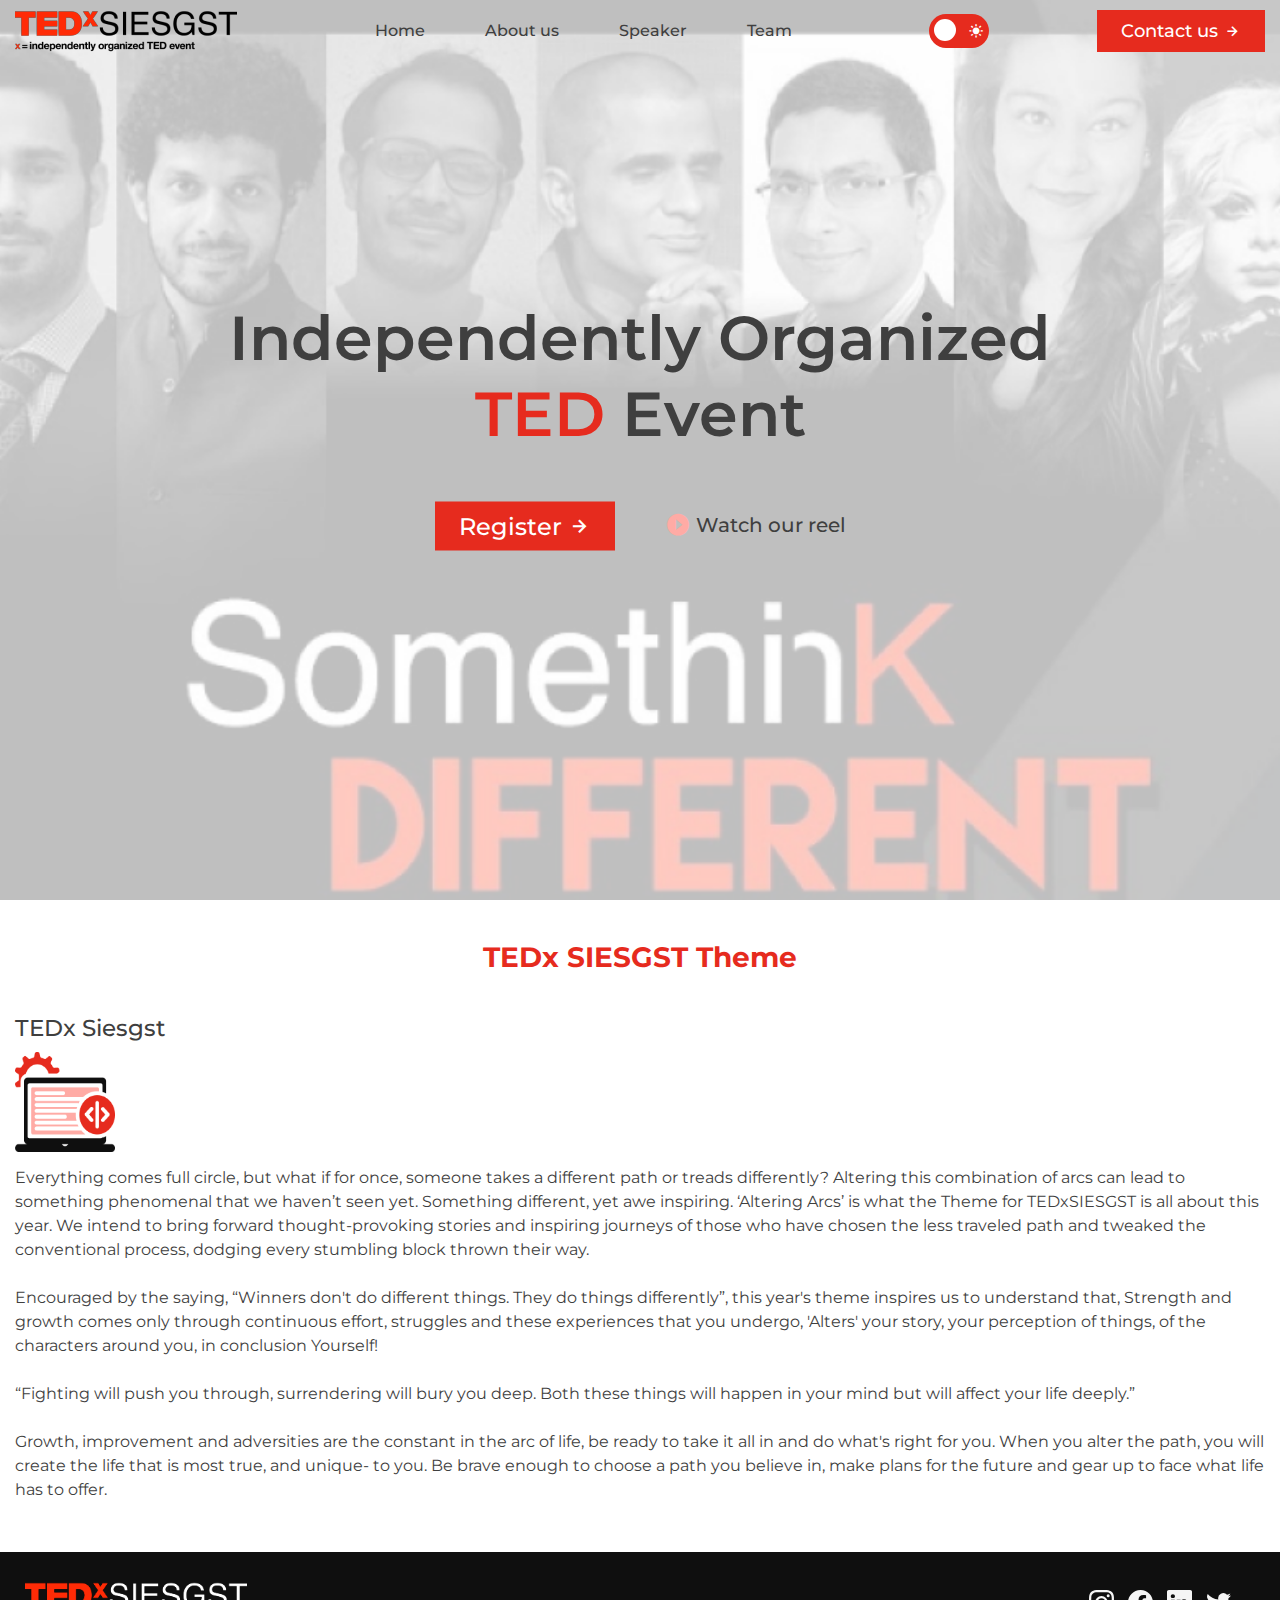
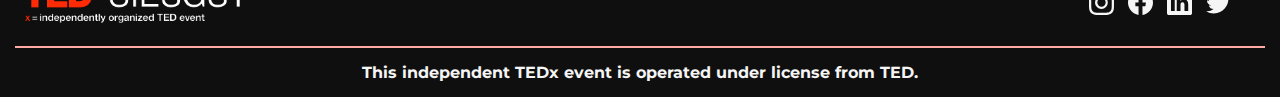
<file: index.html>
<!DOCTYPE html>
<html lang="en">
  <head>
    <meta charset="UTF-8" />
    <meta http-equiv="X-UA-Compatible" content="IE=edge" />
    <meta name="viewport" content="width=device-width, initial-scale=1.0" />
    <link
      href="https://unpkg.com/boxicons@2.1.2/css/boxicons.min.css"
      rel="stylesheet"
    />
    <link rel="stylesheet" href="stylee.css" />
    <title>Home Page</title>
    <link rel="preconnect" href="https://fonts.googleapis.com" />
    <link rel="preconnect" href="https://fonts.gstatic.com" crossorigin />
    <link
      href="https://fonts.googleapis.com/css2?family=Montserrat:wght@500&display=swap"
      rel="stylesheet"
    />
  </head>

  <body>
    <section class="main-section">
      <nav class="main-nav container">
        <a href="index.html">
          <div class="logo"></div>
        </a>

        <ul class="nav-list">
          <li><a href="index.html" class="nav-link">Home</a></li>
          <li><a href="about.html" class="nav-link">About us</a></li>
          <li><a href="speaker.html" class="nav-link">Speaker</a></li>
          <li><a href="team.html" class="nav-link">Team</a></li>
          <li>
            <a href="mailto: tedx@siesgst.ac.in">
              <button class="nav-btn mobile">
                Contact us<i class="bx bx-right-arrow-alt"></i></button
            ></a>
          </li>
          <li class="close-icon mobile"><i class="bx bx-x"></i></li>
        </ul>
        <div>
          <input type="checkbox" class="checkbox" id="chk" />
          <label class="label" for="chk">
            <i class="bx bxs-moon" style="color: #ffffff"></i>
            <i class="bx bxs-sun" style="color: #ffffff"></i>
            <div class="ball"></div>
          </label>
        </div>
        <a href="mailto: tedx@siesgst.ac.in">
          <button class="nav-btn">
            Contact us<i class="bx bx-right-arrow-alt"></i></button
        ></a>

        <div class="nav-items-right">
          <i class="bx bx-menu" style="color: #e62b1e"></i>
        </div>
      </nav>
      <div class="hero-section">
        <h1 class="header">Independently Organized <span>TED</span> Event</h1>
        <div class="btn-div">
          <button class="btn-filled" onclick="register()">
            Register<i class="bx bx-right-arrow-alt"></i>
          </button>
          <a
            href="https://www.instagram.com/tedxsiesgst/?hl=en"
            target="_blank"
            style="margin-top: 10px"
          >
            <button class="btn-watch">
              <i class="bx bxs-caret-right-circle"></i>Watch our reel
            </button></a
          >
        </div>
      </div>
    </section>

    <section class="theme-section container">
      <h1 class="title">TEDx SIESGST Theme</h1>
      <h2 class="theme-name">TEDx Siesgst</h2>
      <img src="../assets/Development Services.png" alt="" />
      <p class="theme-info">
        Everything comes full circle, but what if for once, someone takes a
        different path or treads differently? Altering this combination of arcs
        can lead to something phenomenal that we haven’t seen yet. Something
        different, yet awe inspiring. ‘Altering Arcs’ is what the Theme for
        TEDxSIESGST is all about this year. We intend to bring forward
        thought-provoking stories and inspiring journeys of those who have
        chosen the less traveled path and tweaked the conventional process,
        dodging every stumbling block thrown their way.<br /><br />

        Encouraged by the saying, “Winners don't do different things. They do
        things differently”, this year's theme inspires us to understand that,
        Strength and growth comes only through continuous effort, struggles and
        these experiences that you undergo, 'Alters' your story, your perception
        of things, of the characters around you, in conclusion Yourself!<br /><br />

        “Fighting will push you through, surrendering will bury you deep. Both
        these things will happen in your mind but will affect your life
        deeply.”<br /><br />

        Growth, improvement and adversities are the constant in the arc of life,
        be ready to take it all in and do what's right for you. When you alter
        the path, you will create the life that is most true, and unique- to
        you. Be brave enough to choose a path you believe in, make plans for the
        future and gear up to face what life has to offer.
      </p>
    </section>

    <footer>
      <div class="container">
        <div class="pt-2">
          <div class="p1">
            <img src="../assets/TEDxSIESGST_without_bg_white-1.png" />
          </div>
          <div class="f1" style="padding-left: 10px">
            <div class="connect">
              <a
                href="https://www.instagram.com/tedxsiesgst/?hl=en"
                target="_blank"
                ><svg
                  class="csvg"
                  xmlns="http://www.w3.org/2000/svg"
                  width="25"
                  height="25"
                  fill="white"
                  class="bi bi-instagram"
                  viewBox="0 0 16 16"
                >
                  <path
                    d="M8 0C5.829 0 5.556.01 4.703.048 3.85.088 3.269.222 2.76.42a3.917 3.917 0 0 0-1.417.923A3.927 3.927 0 0 0 .42 2.76C.222 3.268.087 3.85.048 4.7.01 5.555 0 5.827 0 8.001c0 2.172.01 2.444.048 3.297.04.852.174 1.433.372 1.942.205.526.478.972.923 1.417.444.445.89.719 1.416.923.51.198 1.09.333 1.942.372C5.555 15.99 5.827 16 8 16s2.444-.01 3.298-.048c.851-.04 1.434-.174 1.943-.372a3.916 3.916 0 0 0 1.416-.923c.445-.445.718-.891.923-1.417.197-.509.332-1.09.372-1.942C15.99 10.445 16 10.173 16 8s-.01-2.445-.048-3.299c-.04-.851-.175-1.433-.372-1.941a3.926 3.926 0 0 0-.923-1.417A3.911 3.911 0 0 0 13.24.42c-.51-.198-1.092-.333-1.943-.372C10.443.01 10.172 0 7.998 0h.003zm-.717 1.442h.718c2.136 0 2.389.007 3.232.046.78.035 1.204.166 1.486.275.373.145.64.319.92.599.28.28.453.546.598.92.11.281.24.705.275 1.485.039.843.047 1.096.047 3.231s-.008 2.389-.047 3.232c-.035.78-.166 1.203-.275 1.485a2.47 2.47 0 0 1-.599.919c-.28.28-.546.453-.92.598-.28.11-.704.24-1.485.276-.843.038-1.096.047-3.232.047s-2.39-.009-3.233-.047c-.78-.036-1.203-.166-1.485-.276a2.478 2.478 0 0 1-.92-.598 2.48 2.48 0 0 1-.6-.92c-.109-.281-.24-.705-.275-1.485-.038-.843-.046-1.096-.046-3.233 0-2.136.008-2.388.046-3.231.036-.78.166-1.204.276-1.486.145-.373.319-.64.599-.92.28-.28.546-.453.92-.598.282-.11.705-.24 1.485-.276.738-.034 1.024-.044 2.515-.045v.002zm4.988 1.328a.96.96 0 1 0 0 1.92.96.96 0 0 0 0-1.92zm-4.27 1.122a4.109 4.109 0 1 0 0 8.217 4.109 4.109 0 0 0 0-8.217zm0 1.441a2.667 2.667 0 1 1 0 5.334 2.667 2.667 0 0 1 0-5.334z"
                  /></svg
              ></a>
              <a href="https://www.facebook.com/tedxsiesgst/" target="_blank">
                <svg
                  class="csvg"
                  xmlns="http://www.w3.org/2000/svg"
                  width="25"
                  height="25"
                  fill="white"
                  class="bi bi-facebook"
                  viewBox="0 0 16 16"
                >
                  <path
                    d="M16 8.049c0-4.446-3.582-8.05-8-8.05C3.58 0-.002 3.603-.002 8.05c0 4.017 2.926 7.347 6.75 7.951v-5.625h-2.03V8.05H6.75V6.275c0-2.017 1.195-3.131 3.022-3.131.876 0 1.791.157 1.791.157v1.98h-1.009c-.993 0-1.303.621-1.303 1.258v1.51h2.218l-.354 2.326H9.25V16c3.824-.604 6.75-3.934 6.75-7.951z"
                  /></svg
              ></a>

              <a
                href="https://www.linkedin.com/company/tedxsiesgst/"
                target="_blank"
              >
                <svg
                  class="csvg"
                  xmlns="http://www.w3.org/2000/svg"
                  width="25"
                  height="25"
                  fill="white"
                  class="bi bi-linkedin"
                  viewBox="0 0 16 16"
                >
                  <path
                    d="M0 1.146C0 .513.526 0 1.175 0h13.65C15.474 0 16 .513 16 1.146v13.708c0 .633-.526 1.146-1.175 1.146H1.175C.526 16 0 15.487 0 14.854V1.146zm4.943 12.248V6.169H2.542v7.225h2.401zm-1.2-8.212c.837 0 1.358-.554 1.358-1.248-.015-.709-.52-1.248-1.342-1.248-.822 0-1.359.54-1.359 1.248 0 .694.521 1.248 1.327 1.248h.016zm4.908 8.212V9.359c0-.216.016-.432.08-.586.173-.431.568-.878 1.232-.878.869 0 1.216.662 1.216 1.634v3.865h2.401V9.25c0-2.22-1.184-3.252-2.764-3.252-1.274 0-1.845.7-2.165 1.193v.025h-.016a5.54 5.54 0 0 1 .016-.025V6.169h-2.4c.03.678 0 7.225 0 7.225h2.4z"
                  /></svg
              ></a>

              <a href="https://mobile.twitter.com/tedxsiesgst" target="_blank">
                <svg
                  class="csvg"
                  xmlns="http://www.w3.org/2000/svg"
                  width="25"
                  height="25"
                  fill="white"
                  class="bi bi-twitter"
                  viewBox="0 0 16 16"
                >
                  <path
                    d="M5.026 15c6.038 0 9.341-5.003 9.341-9.334 0-.14 0-.282-.006-.422A6.685 6.685 0 0 0 16 3.542a6.658 6.658 0 0 1-1.889.518 3.301 3.301 0 0 0 1.447-1.817 6.533 6.533 0 0 1-2.087.793A3.286 3.286 0 0 0 7.875 6.03a9.325 9.325 0 0 1-6.767-3.429 3.289 3.289 0 0 0 1.018 4.382A3.323 3.323 0 0 1 .64 6.575v.045a3.288 3.288 0 0 0 2.632 3.218 3.203 3.203 0 0 1-.865.115 3.23 3.23 0 0 1-.614-.057 3.283 3.283 0 0 0 3.067 2.277A6.588 6.588 0 0 1 .78 13.58a6.32 6.32 0 0 1-.78-.045A9.344 9.344 0 0 0 5.026 15z"
                  /></svg
              ></a>
            </div>
          </div>
        </div>
        <br />
        <hr class="rulers" />
        <div style="color: whitesmoke; text-align: center; margin-top: 5px">
          <h3 class="f-text">
            This independent TEDx event is operated under license from TED.
          </h3>
        </div>
      </div>
    </footer>
    <script src="main.js"></script>
  </body>
</html>
</file>
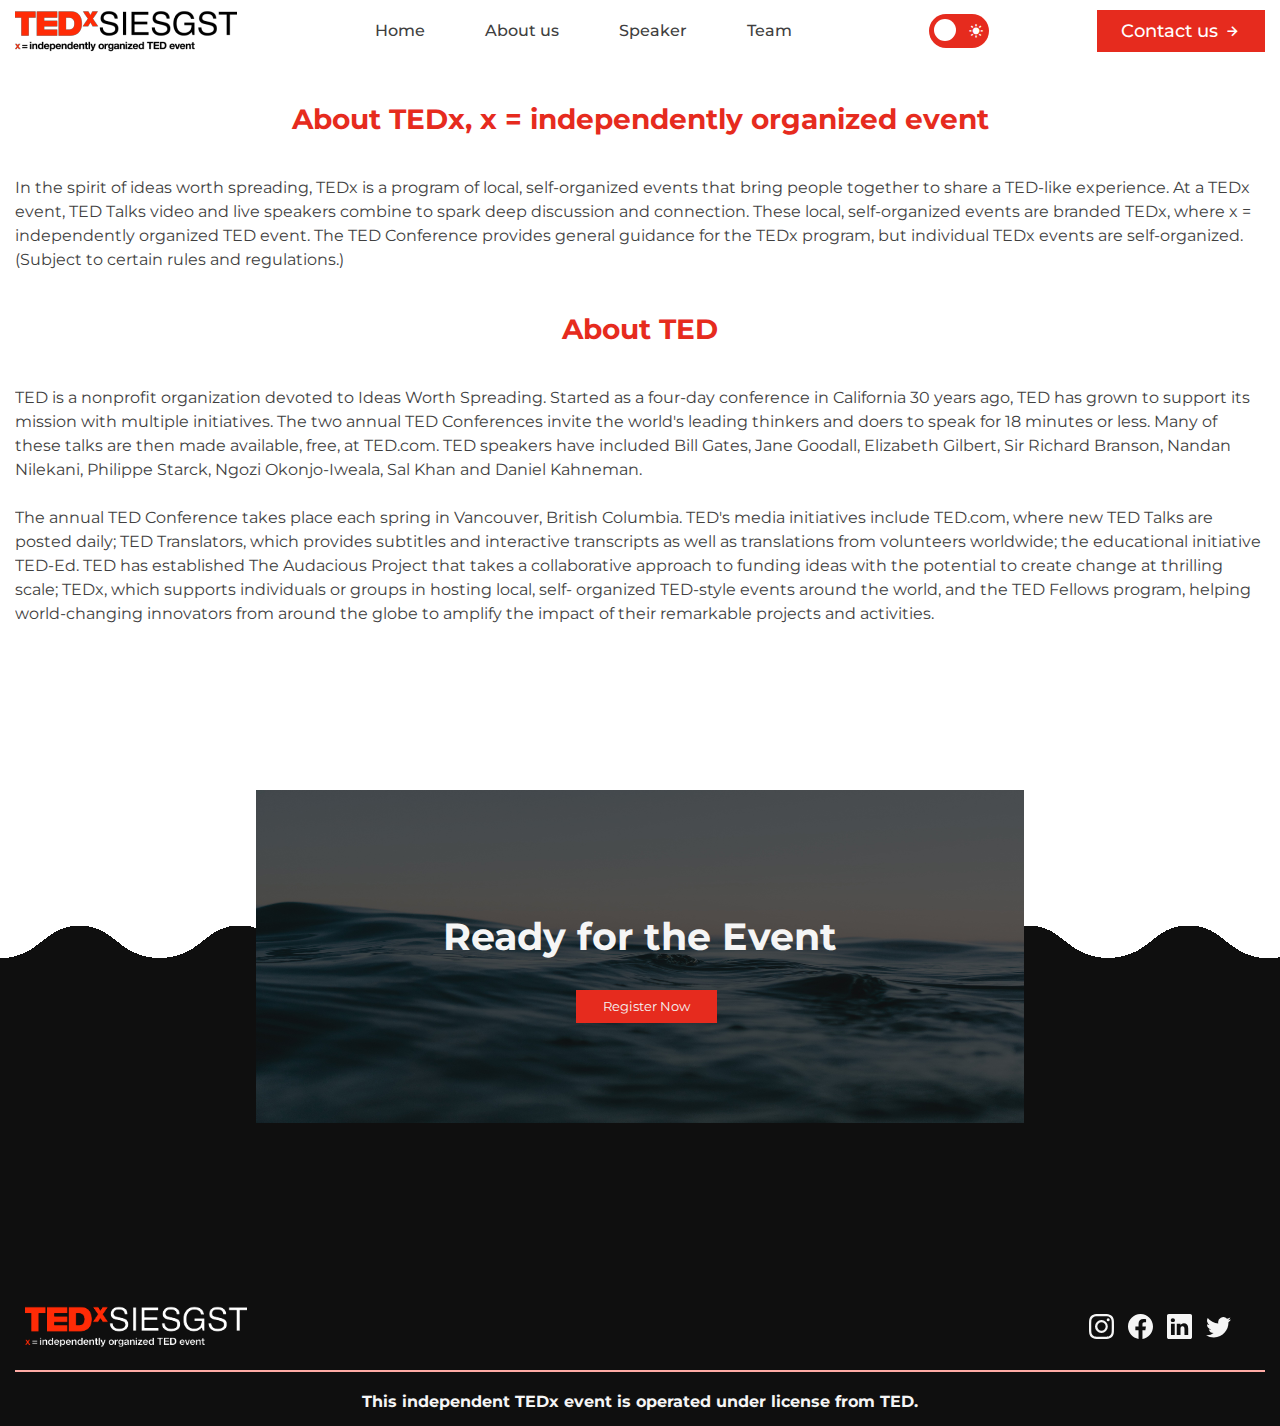
<file: about.html>
<!DOCTYPE html>
<html lang="en">
  <head>
    <meta charset="UTF-8" />
    <meta http-equiv="X-UA-Compatible" content="IE=edge" />
    <meta name="viewport" content="width=device-width, initial-scale=1.0" />
    <title>About us</title>
    <link rel="preconnect" href="https://fonts.googleapis.com" />
    <link rel="preconnect" href="https://fonts.gstatic.com" crossorigin />
    <link
      href="https://fonts.googleapis.com/css2?family=Montserrat:wght@500&display=swap"
      rel="stylesheet"
    />
    <link
      href="https://unpkg.com/boxicons@2.1.2/css/boxicons.min.css"
      rel="stylesheet"
    />
    <!-- <link rel="stylesheet" href="../styles/nav.css"> -->
    <link rel="stylesheet" href="style.css" />
  </head>

  <body>
    <nav class="main-nav container">
      <a href="index.html">
        <div class="logo"></div>
      </a>

      <ul class="nav-list">
        <li><a href="index.html" class="nav-link">Home</a></li>
        <li><a href="about.html" class="nav-link">About us</a></li>
        <li><a href="speaker.html" class="nav-link">Speaker</a></li>
        <li><a href="team.html" class="nav-link">Team</a></li>
        <li>
          <a href="mailto: tedx@siesgst.ac.in">
            <button class="nav-btn mobile">
              Contact us<i class="bx bx-right-arrow-alt"></i></button
          ></a>
        </li>
        <li class="close-icon mobile"><i class="bx bx-x"></i></li>
      </ul>
      <div>
        <input type="checkbox" class="checkbox" id="chk" />
        <label class="label" for="chk">
          <i class="bx bxs-moon" style="color: #ffffff"></i>
          <i class="bx bxs-sun" style="color: #ffffff"></i>
          <div class="ball"></div>
        </label>
      </div>
      <a href="mailto: tedx@siesgst.ac.in">
        <button class="nav-btn">
          Contact us<i class="bx bx-right-arrow-alt"></i></button
      ></a>

      <div class="nav-items-right">
        <i class="bx bx-menu" style="color: #e62b1e"></i>
      </div>
    </nav>

    <section class="theme-section container">
      <h1 class="title">About TEDx, x = independently organized event</h1>
      <p class="theme-info">
        In the spirit of ideas worth spreading, TEDx is a program of local,
        self-organized events that bring people together to share a TED-like
        experience. At a TEDx event, TED Talks video and live speakers combine
        to spark deep discussion and connection. These local, self-organized
        events are branded TEDx, where x = independently organized TED event.
        The TED Conference provides general guidance for the TEDx program, but
        individual TEDx events are self-organized. (Subject to certain rules and
        regulations.)
      </p>
    </section>
    <section class="theme-section container">
      <h1 class="title">About TED</h1>
      <p class="theme-info">
        TED is a nonprofit organization devoted to Ideas Worth Spreading.
        Started as a four-day conference in California 30 years ago, TED has
        grown to support its mission with multiple initiatives. The two annual
        TED Conferences invite the world's leading thinkers and doers to speak
        for 18 minutes or less. Many of these talks are then made available,
        free, at TED.com. TED speakers have included Bill Gates, Jane Goodall,
        Elizabeth Gilbert, Sir Richard Branson, Nandan Nilekani, Philippe
        Starck, Ngozi Okonjo-Iweala, Sal Khan and Daniel Kahneman.<br /><br />The
        annual TED Conference takes place each spring in Vancouver, British
        Columbia. TED's media initiatives include TED.com, where new TED Talks
        are posted daily; TED Translators, which provides subtitles and
        interactive transcripts as well as translations from volunteers
        worldwide; the educational initiative TED-Ed. TED has established The
        Audacious Project that takes a collaborative approach to funding ideas
        with the potential to create change at thrilling scale; TEDx, which
        supports individuals or groups in hosting local, self- organized
        TED-style events around the world, and the TED Fellows program, helping
        world-changing innovators from around the globe to amplify the impact of
        their remarkable projects and activities.
      </p>
    </section>

    <!---------------------------footer-------------------------->
    <section style="height: 650px">
      <div class="register">
        <div class="regimg"></div>
        <img src="../assets/pexels-matt-hardy-1533720.jpg" class="regimg1" />
        <h1 class="regh">Ready for the Event</h1>
        <div class="regbut">
          <a onclick="register()"><button>Register Now</button></a>
        </div>
      </div>
    </section>
    <footer>
      <div class="container">
        <div class="pt-2">
          <div class="p1">
            <img src="../assets/TEDxSIESGST_without_bg_white-1.png" />
          </div>
          <div class="f1" style="padding-left: 10px">
            <div class="connect">
              <a
                href="https://www.instagram.com/tedxsiesgst/?hl=en"
                target="_blank"
                ><svg
                  class="csvg"
                  xmlns="http://www.w3.org/2000/svg"
                  width="25"
                  height="25"
                  fill="white"
                  class="bi bi-instagram"
                  viewBox="0 0 16 16"
                >
                  <path
                    d="M8 0C5.829 0 5.556.01 4.703.048 3.85.088 3.269.222 2.76.42a3.917 3.917 0 0 0-1.417.923A3.927 3.927 0 0 0 .42 2.76C.222 3.268.087 3.85.048 4.7.01 5.555 0 5.827 0 8.001c0 2.172.01 2.444.048 3.297.04.852.174 1.433.372 1.942.205.526.478.972.923 1.417.444.445.89.719 1.416.923.51.198 1.09.333 1.942.372C5.555 15.99 5.827 16 8 16s2.444-.01 3.298-.048c.851-.04 1.434-.174 1.943-.372a3.916 3.916 0 0 0 1.416-.923c.445-.445.718-.891.923-1.417.197-.509.332-1.09.372-1.942C15.99 10.445 16 10.173 16 8s-.01-2.445-.048-3.299c-.04-.851-.175-1.433-.372-1.941a3.926 3.926 0 0 0-.923-1.417A3.911 3.911 0 0 0 13.24.42c-.51-.198-1.092-.333-1.943-.372C10.443.01 10.172 0 7.998 0h.003zm-.717 1.442h.718c2.136 0 2.389.007 3.232.046.78.035 1.204.166 1.486.275.373.145.64.319.92.599.28.28.453.546.598.92.11.281.24.705.275 1.485.039.843.047 1.096.047 3.231s-.008 2.389-.047 3.232c-.035.78-.166 1.203-.275 1.485a2.47 2.47 0 0 1-.599.919c-.28.28-.546.453-.92.598-.28.11-.704.24-1.485.276-.843.038-1.096.047-3.232.047s-2.39-.009-3.233-.047c-.78-.036-1.203-.166-1.485-.276a2.478 2.478 0 0 1-.92-.598 2.48 2.48 0 0 1-.6-.92c-.109-.281-.24-.705-.275-1.485-.038-.843-.046-1.096-.046-3.233 0-2.136.008-2.388.046-3.231.036-.78.166-1.204.276-1.486.145-.373.319-.64.599-.92.28-.28.546-.453.92-.598.282-.11.705-.24 1.485-.276.738-.034 1.024-.044 2.515-.045v.002zm4.988 1.328a.96.96 0 1 0 0 1.92.96.96 0 0 0 0-1.92zm-4.27 1.122a4.109 4.109 0 1 0 0 8.217 4.109 4.109 0 0 0 0-8.217zm0 1.441a2.667 2.667 0 1 1 0 5.334 2.667 2.667 0 0 1 0-5.334z"
                  /></svg
              ></a>
              <a href="https://www.facebook.com/tedxsiesgst/" target="_blank">
                <svg
                  class="csvg"
                  xmlns="http://www.w3.org/2000/svg"
                  width="25"
                  height="25"
                  fill="white"
                  class="bi bi-facebook"
                  viewBox="0 0 16 16"
                >
                  <path
                    d="M16 8.049c0-4.446-3.582-8.05-8-8.05C3.58 0-.002 3.603-.002 8.05c0 4.017 2.926 7.347 6.75 7.951v-5.625h-2.03V8.05H6.75V6.275c0-2.017 1.195-3.131 3.022-3.131.876 0 1.791.157 1.791.157v1.98h-1.009c-.993 0-1.303.621-1.303 1.258v1.51h2.218l-.354 2.326H9.25V16c3.824-.604 6.75-3.934 6.75-7.951z"
                  /></svg
              ></a>

              <a
                href="https://www.linkedin.com/company/tedxsiesgst/"
                target="_blank"
              >
                <svg
                  class="csvg"
                  xmlns="http://www.w3.org/2000/svg"
                  width="25"
                  height="25"
                  fill="white"
                  class="bi bi-linkedin"
                  viewBox="0 0 16 16"
                >
                  <path
                    d="M0 1.146C0 .513.526 0 1.175 0h13.65C15.474 0 16 .513 16 1.146v13.708c0 .633-.526 1.146-1.175 1.146H1.175C.526 16 0 15.487 0 14.854V1.146zm4.943 12.248V6.169H2.542v7.225h2.401zm-1.2-8.212c.837 0 1.358-.554 1.358-1.248-.015-.709-.52-1.248-1.342-1.248-.822 0-1.359.54-1.359 1.248 0 .694.521 1.248 1.327 1.248h.016zm4.908 8.212V9.359c0-.216.016-.432.08-.586.173-.431.568-.878 1.232-.878.869 0 1.216.662 1.216 1.634v3.865h2.401V9.25c0-2.22-1.184-3.252-2.764-3.252-1.274 0-1.845.7-2.165 1.193v.025h-.016a5.54 5.54 0 0 1 .016-.025V6.169h-2.4c.03.678 0 7.225 0 7.225h2.4z"
                  /></svg
              ></a>

              <a href="https://mobile.twitter.com/tedxsiesgst" target="_blank">
                <svg
                  class="csvg"
                  xmlns="http://www.w3.org/2000/svg"
                  width="25"
                  height="25"
                  fill="white"
                  class="bi bi-twitter"
                  viewBox="0 0 16 16"
                >
                  <path
                    d="M5.026 15c6.038 0 9.341-5.003 9.341-9.334 0-.14 0-.282-.006-.422A6.685 6.685 0 0 0 16 3.542a6.658 6.658 0 0 1-1.889.518 3.301 3.301 0 0 0 1.447-1.817 6.533 6.533 0 0 1-2.087.793A3.286 3.286 0 0 0 7.875 6.03a9.325 9.325 0 0 1-6.767-3.429 3.289 3.289 0 0 0 1.018 4.382A3.323 3.323 0 0 1 .64 6.575v.045a3.288 3.288 0 0 0 2.632 3.218 3.203 3.203 0 0 1-.865.115 3.23 3.23 0 0 1-.614-.057 3.283 3.283 0 0 0 3.067 2.277A6.588 6.588 0 0 1 .78 13.58a6.32 6.32 0 0 1-.78-.045A9.344 9.344 0 0 0 5.026 15z"
                  /></svg
              ></a>
            </div>
          </div>
        </div>
        <br />
        <hr class="rulers" />
        <div style="color: whitesmoke; text-align: center; margin-top: 5px">
          <h3 class="f-text">
            This independent TEDx event is operated under license from TED.
          </h3>
        </div>
      </div>
    </footer>
    <script src="main.js"></script>
  </body>
</html>
</file>
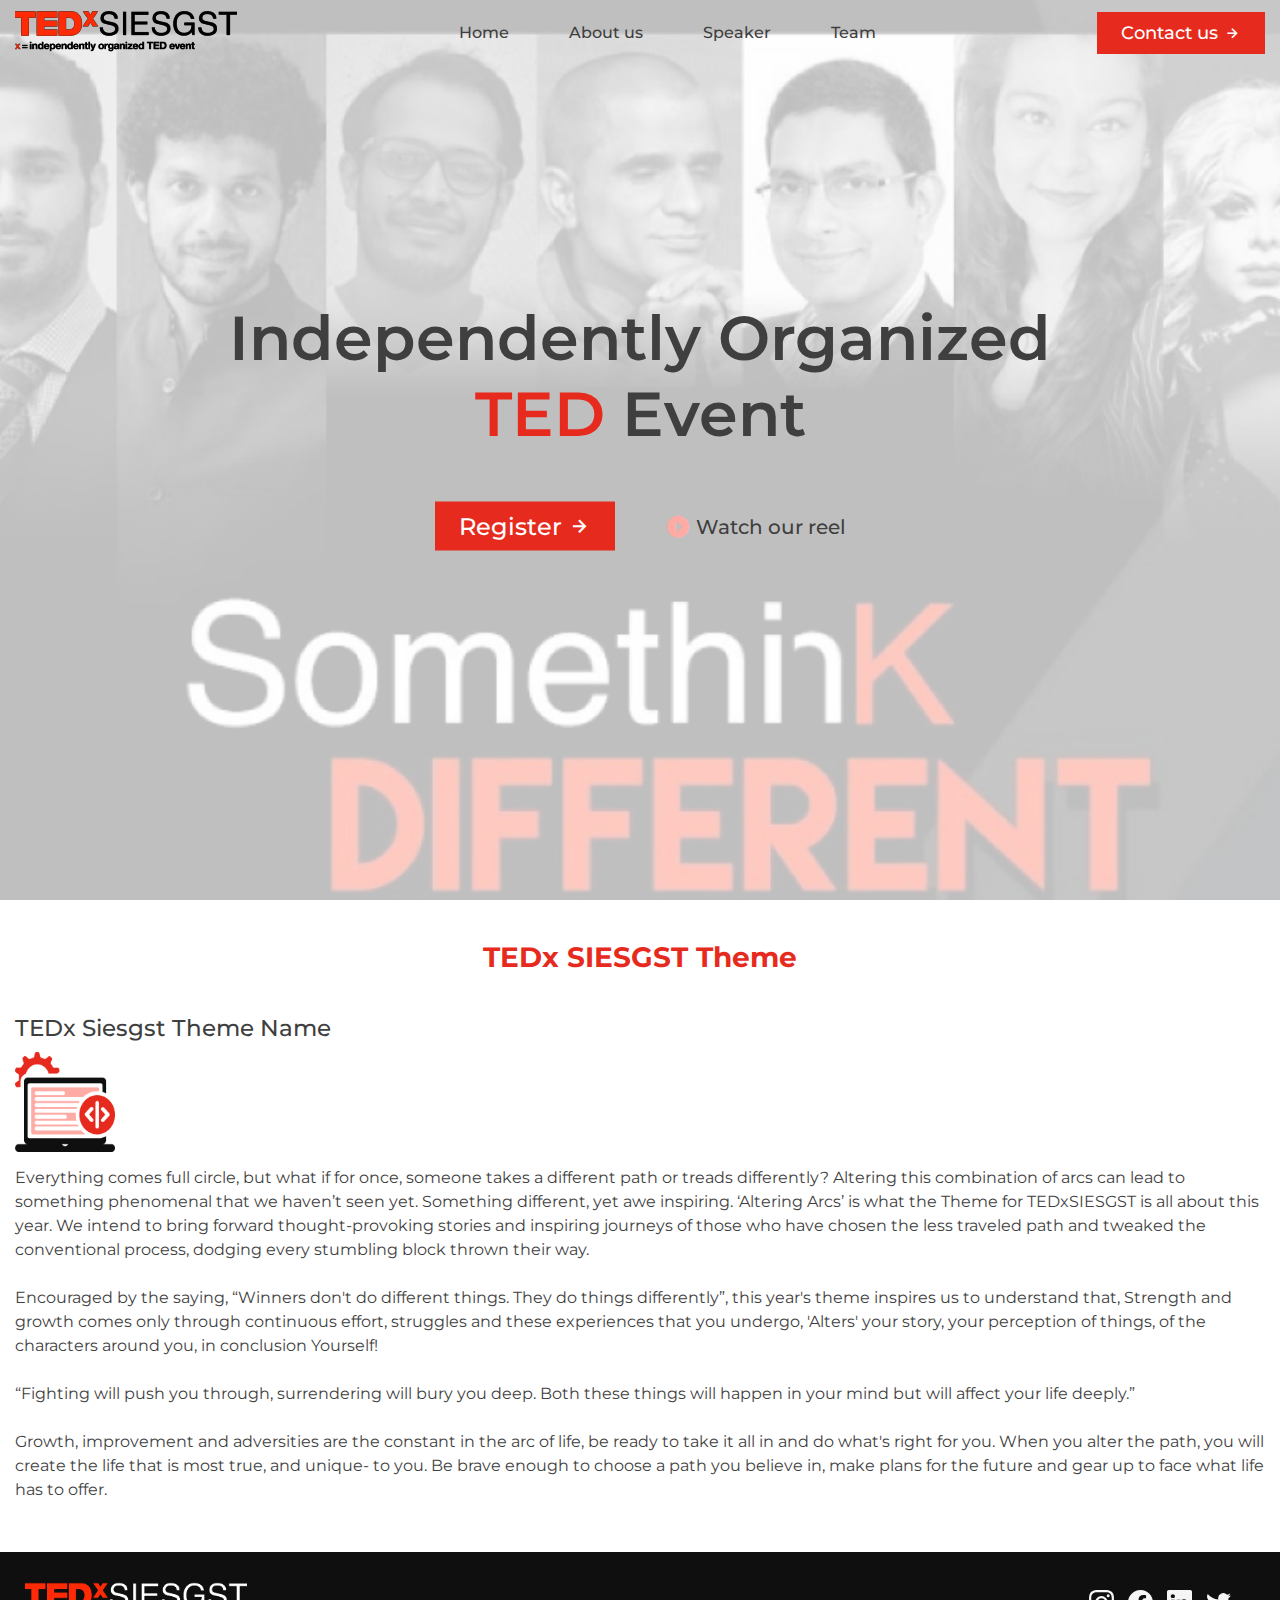
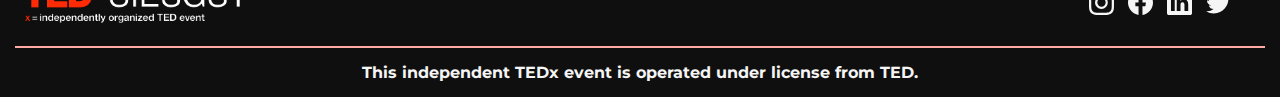
<file: home.html>
<!DOCTYPE html>
<html lang="en">
  <head>
    <meta charset="UTF-8" />
    <meta http-equiv="X-UA-Compatible" content="IE=edge" />
    <meta name="viewport" content="width=device-width, initial-scale=1.0" />
    <link
      href="https://unpkg.com/boxicons@2.1.2/css/boxicons.min.css"
      rel="stylesheet"
    />
    <link rel="stylesheet" href="stylee.css" />
    <title>Home Page</title>
    <link rel="preconnect" href="https://fonts.googleapis.com" />
    <link rel="preconnect" href="https://fonts.gstatic.com" crossorigin />
    <link
      href="https://fonts.googleapis.com/css2?family=Montserrat:wght@500&display=swap"
      rel="stylesheet"
    />
  </head>

  <body>
    <section class="main-section">
      <nav class="main-nav container">
        <a href="home.html">
          <img
            class="logo"
            src="../assets/TEDxSIESGST_without_bg_black 1.png"
            alt=""
          />
        </a>

        <ul class="nav-list">
          <li><a href="home.html" class="nav-link">Home</a></li>
          <li><a href="about.html" class="nav-link">About us</a></li>
          <li><a href="speaker.html" class="nav-link">Speaker</a></li>
          <li><a href="team.html" class="nav-link">Team</a></li>
          <li>
            <button class="nav-btn mobile">
              Contact us<i class="bx bx-right-arrow-alt"></i>
            </button>
          </li>
          <li class="close-icon mobile"><i class="bx bx-x"></i></li>
        </ul>
        <button class="nav-btn">
          Contact us<i class="bx bx-right-arrow-alt"></i>
        </button>

        <div class="nav-items-right">
          <i class="bx bx-menu"></i>
        </div>
      </nav>
      <div class="hero-section">
        <h1 class="header">Independently Organized <span>TED</span> Event</h1>
        <div class="btn-div">
          <button class="btn-filled">
            Register<i class="bx bx-right-arrow-alt"></i>
          </button>
          <button class="btn-watch">
            <i class="bx bxs-caret-right-circle"></i>Watch our reel
          </button>
        </div>
      </div>
    </section>

    <section class="theme-section container">
      <h1 class="title">TEDx SIESGST Theme</h1>
      <h2 class="theme-name">TEDx Siesgst Theme Name</h2>
      <img src="../assets/Development Services.png" alt="" />
      <p class="theme-info">
        Everything comes full circle, but what if for once, someone takes a
        different path or treads differently? Altering this combination of arcs
        can lead to something phenomenal that we haven’t seen yet. Something
        different, yet awe inspiring. ‘Altering Arcs’ is what the Theme for
        TEDxSIESGST is all about this year. We intend to bring forward
        thought-provoking stories and inspiring journeys of those who have
        chosen the less traveled path and tweaked the conventional process,
        dodging every stumbling block thrown their way.<br /><br />

        Encouraged by the saying, “Winners don't do different things. They do
        things differently”, this year's theme inspires us to understand that,
        Strength and growth comes only through continuous effort, struggles and
        these experiences that you undergo, 'Alters' your story, your perception
        of things, of the characters around you, in conclusion Yourself!<br /><br />

        “Fighting will push you through, surrendering will bury you deep. Both
        these things will happen in your mind but will affect your life
        deeply.”<br /><br />

        Growth, improvement and adversities are the constant in the arc of life,
        be ready to take it all in and do what's right for you. When you alter
        the path, you will create the life that is most true, and unique- to
        you. Be brave enough to choose a path you believe in, make plans for the
        future and gear up to face what life has to offer.
      </p>
    </section>

    <footer>
      <div class="container">
        <div class="pt-2">
          <div class="p1">
            <img src="../assets/TEDxSIESGST_without_bg_white 1.png" />
          </div>
          <div class="f1" style="padding-left: 10px">
            <div class="connect">
              <a
                href="https://www.instagram.com/tedxsiesgst/?hl=en"
                target="_blank"
                ><svg
                  class="csvg"
                  xmlns="http://www.w3.org/2000/svg"
                  width="25"
                  height="25"
                  fill="white"
                  class="bi bi-instagram"
                  viewBox="0 0 16 16"
                >
                  <path
                    d="M8 0C5.829 0 5.556.01 4.703.048 3.85.088 3.269.222 2.76.42a3.917 3.917 0 0 0-1.417.923A3.927 3.927 0 0 0 .42 2.76C.222 3.268.087 3.85.048 4.7.01 5.555 0 5.827 0 8.001c0 2.172.01 2.444.048 3.297.04.852.174 1.433.372 1.942.205.526.478.972.923 1.417.444.445.89.719 1.416.923.51.198 1.09.333 1.942.372C5.555 15.99 5.827 16 8 16s2.444-.01 3.298-.048c.851-.04 1.434-.174 1.943-.372a3.916 3.916 0 0 0 1.416-.923c.445-.445.718-.891.923-1.417.197-.509.332-1.09.372-1.942C15.99 10.445 16 10.173 16 8s-.01-2.445-.048-3.299c-.04-.851-.175-1.433-.372-1.941a3.926 3.926 0 0 0-.923-1.417A3.911 3.911 0 0 0 13.24.42c-.51-.198-1.092-.333-1.943-.372C10.443.01 10.172 0 7.998 0h.003zm-.717 1.442h.718c2.136 0 2.389.007 3.232.046.78.035 1.204.166 1.486.275.373.145.64.319.92.599.28.28.453.546.598.92.11.281.24.705.275 1.485.039.843.047 1.096.047 3.231s-.008 2.389-.047 3.232c-.035.78-.166 1.203-.275 1.485a2.47 2.47 0 0 1-.599.919c-.28.28-.546.453-.92.598-.28.11-.704.24-1.485.276-.843.038-1.096.047-3.232.047s-2.39-.009-3.233-.047c-.78-.036-1.203-.166-1.485-.276a2.478 2.478 0 0 1-.92-.598 2.48 2.48 0 0 1-.6-.92c-.109-.281-.24-.705-.275-1.485-.038-.843-.046-1.096-.046-3.233 0-2.136.008-2.388.046-3.231.036-.78.166-1.204.276-1.486.145-.373.319-.64.599-.92.28-.28.546-.453.92-.598.282-.11.705-.24 1.485-.276.738-.034 1.024-.044 2.515-.045v.002zm4.988 1.328a.96.96 0 1 0 0 1.92.96.96 0 0 0 0-1.92zm-4.27 1.122a4.109 4.109 0 1 0 0 8.217 4.109 4.109 0 0 0 0-8.217zm0 1.441a2.667 2.667 0 1 1 0 5.334 2.667 2.667 0 0 1 0-5.334z"
                  /></svg
              ></a>
              <a href="https://www.facebook.com/tedxsiesgst/" target="_blank">
                <svg
                  class="csvg"
                  xmlns="http://www.w3.org/2000/svg"
                  width="25"
                  height="25"
                  fill="white"
                  class="bi bi-facebook"
                  viewBox="0 0 16 16"
                >
                  <path
                    d="M16 8.049c0-4.446-3.582-8.05-8-8.05C3.58 0-.002 3.603-.002 8.05c0 4.017 2.926 7.347 6.75 7.951v-5.625h-2.03V8.05H6.75V6.275c0-2.017 1.195-3.131 3.022-3.131.876 0 1.791.157 1.791.157v1.98h-1.009c-.993 0-1.303.621-1.303 1.258v1.51h2.218l-.354 2.326H9.25V16c3.824-.604 6.75-3.934 6.75-7.951z"
                  /></svg
              ></a>

              <a
                href="https://www.linkedin.com/company/tedxsiesgst/"
                target="_blank"
              >
                <svg
                  class="csvg"
                  xmlns="http://www.w3.org/2000/svg"
                  width="25"
                  height="25"
                  fill="white"
                  class="bi bi-linkedin"
                  viewBox="0 0 16 16"
                >
                  <path
                    d="M0 1.146C0 .513.526 0 1.175 0h13.65C15.474 0 16 .513 16 1.146v13.708c0 .633-.526 1.146-1.175 1.146H1.175C.526 16 0 15.487 0 14.854V1.146zm4.943 12.248V6.169H2.542v7.225h2.401zm-1.2-8.212c.837 0 1.358-.554 1.358-1.248-.015-.709-.52-1.248-1.342-1.248-.822 0-1.359.54-1.359 1.248 0 .694.521 1.248 1.327 1.248h.016zm4.908 8.212V9.359c0-.216.016-.432.08-.586.173-.431.568-.878 1.232-.878.869 0 1.216.662 1.216 1.634v3.865h2.401V9.25c0-2.22-1.184-3.252-2.764-3.252-1.274 0-1.845.7-2.165 1.193v.025h-.016a5.54 5.54 0 0 1 .016-.025V6.169h-2.4c.03.678 0 7.225 0 7.225h2.4z"
                  /></svg
              ></a>

              <a href="https://mobile.twitter.com/tedxsiesgst" target="_blank">
                <svg
                  class="csvg"
                  xmlns="http://www.w3.org/2000/svg"
                  width="25"
                  height="25"
                  fill="white"
                  class="bi bi-twitter"
                  viewBox="0 0 16 16"
                >
                  <path
                    d="M5.026 15c6.038 0 9.341-5.003 9.341-9.334 0-.14 0-.282-.006-.422A6.685 6.685 0 0 0 16 3.542a6.658 6.658 0 0 1-1.889.518 3.301 3.301 0 0 0 1.447-1.817 6.533 6.533 0 0 1-2.087.793A3.286 3.286 0 0 0 7.875 6.03a9.325 9.325 0 0 1-6.767-3.429 3.289 3.289 0 0 0 1.018 4.382A3.323 3.323 0 0 1 .64 6.575v.045a3.288 3.288 0 0 0 2.632 3.218 3.203 3.203 0 0 1-.865.115 3.23 3.23 0 0 1-.614-.057 3.283 3.283 0 0 0 3.067 2.277A6.588 6.588 0 0 1 .78 13.58a6.32 6.32 0 0 1-.78-.045A9.344 9.344 0 0 0 5.026 15z"
                  /></svg
              ></a>
            </div>
          </div>
        </div>
        <br />
        <hr class="rulers" />
        <div style="color: whitesmoke; text-align: center; margin-top: 5px">
          <h3 class="f-text">
            This independent TEDx event is operated under license from TED.
          </h3>
        </div>
      </div>
    </footer>
    <script src="main.js"></script>
  </body>
</html>
</file>
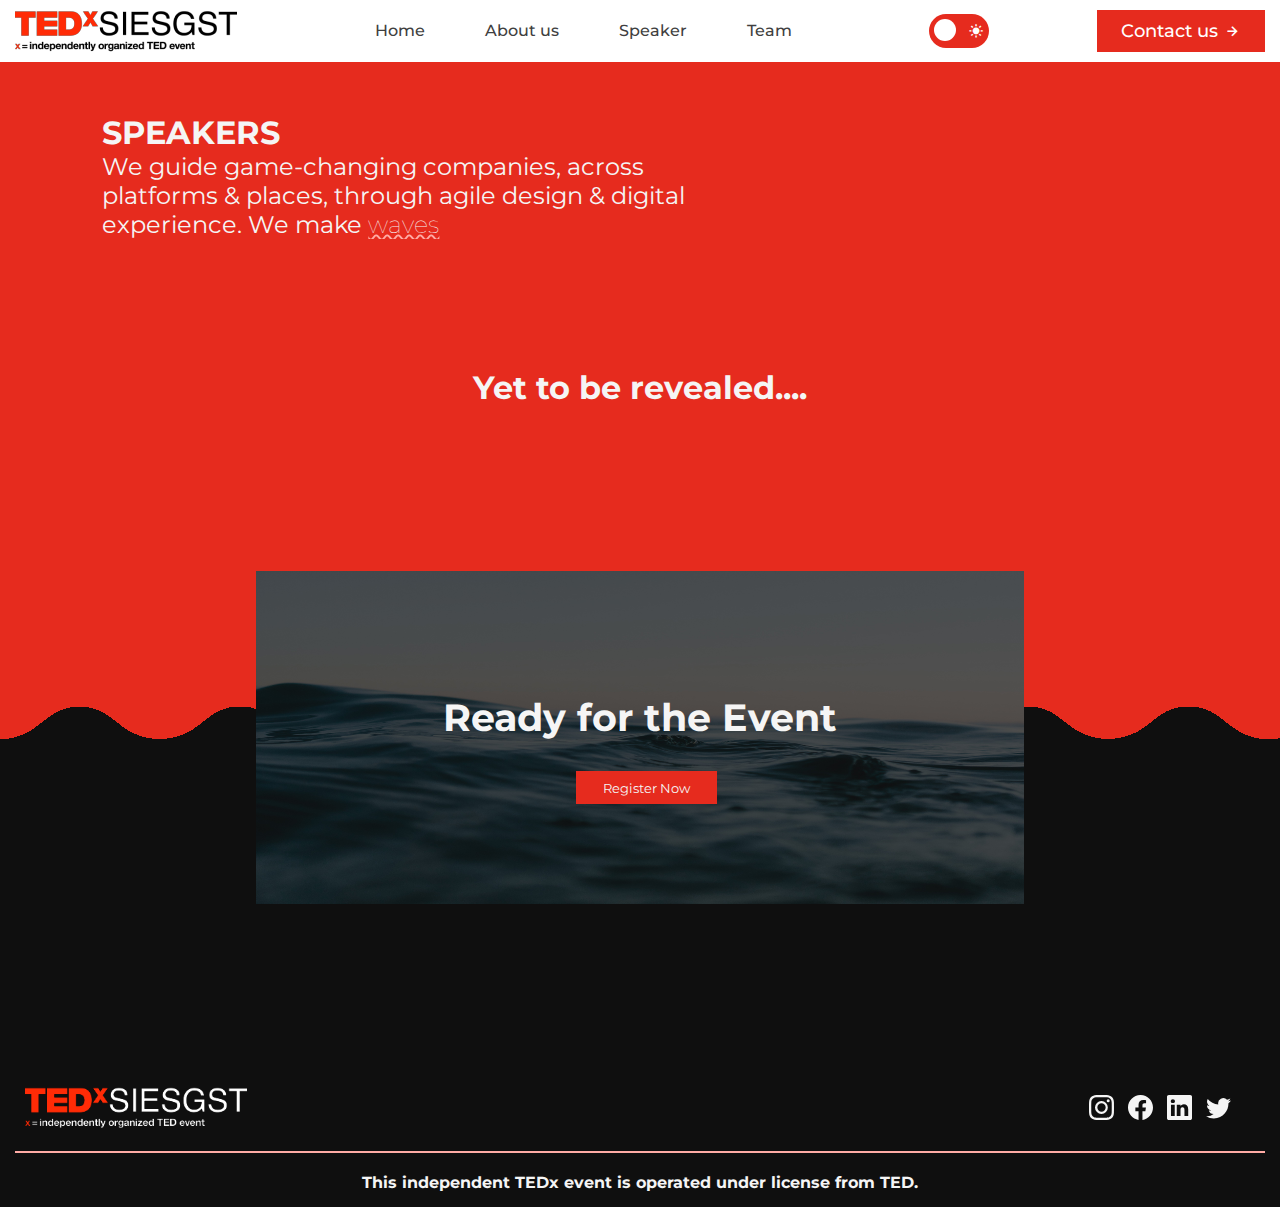
<file: speaker.html>
<!DOCTYPE html>
<html lang="en">
  <head>
    <meta charset="UTF-8" />
    <meta http-equiv="X-UA-Compatible" content="IE=edge" />
    <meta name="viewport" content="width=device-width, initial-scale=1.0" />
    <title>Speakers</title>
    <link rel="preconnect" href="https://fonts.googleapis.com" />
    <link rel="preconnect" href="https://fonts.gstatic.com" crossorigin />

    <link
      href="https://fonts.googleapis.com/css2?family=Montserrat:wght@500&display=swap"
      rel="stylesheet"
    />
    <link
      href="https://unpkg.com/boxicons@2.1.2/css/boxicons.min.css"
      rel="stylesheet"
    />
    <link rel="stylesheet" href="styles.css" />
    <!-- <link rel="stylesheet" href="../styles/style.css" /> -->
  </head>

  <body>
    <nav class="main-nav container">
      <a href="index.html">
        <div class="logo"></div>
      </a>

      <ul class="nav-list">
        <li><a href="index.html" class="nav-link">Home</a></li>
        <li><a href="about.html" class="nav-link">About us</a></li>
        <li><a href="speaker.html" class="nav-link">Speaker</a></li>
        <li><a href="team.html" class="nav-link">Team</a></li>
        <li>
          <a href="mailto: tedx@siesgst.ac.in">
            <button class="nav-btn mobile">
              Contact us<i class="bx bx-right-arrow-alt"></i></button
          ></a>
        </li>
        <li class="close-icon mobile"><i class="bx bx-x"></i></li>
      </ul>
      <div>
        <input type="checkbox" class="checkbox" id="chk" />
        <label class="label" for="chk">
          <i class="bx bxs-moon" style="color: #ffffff"></i>
          <i class="bx bxs-sun" style="color: #ffffff"></i>
          <div class="ball"></div>
        </label>
      </div>
      <a href="mailto: tedx@siesgst.ac.in">
        <button class="nav-btn">
          Contact us<i class="bx bx-right-arrow-alt"></i></button
      ></a>

      <div class="nav-items-right">
        <i class="bx bx-menu" style="color: #e62b1e"></i>
      </div>
    </nav>
    <div style="background-color: #e62b1e">
      <div class="info container">
        <h1>SPEAKERS</h1>
        <p class="moreinfo">
          We guide game-changing companies, across platforms & places, through
          agile design & digital experience. We make <b class="wave">waves</b>
        </p>
      </div>
      <h1 class="yet">Yet to be revealed....</h1>
      <!-- <div class="speakerinfo container">
        <div class="speakercard">
          <img src="../assets/Rectangle 1.png" />
          <h2 style="text-align: center">Yash Bhoite</h2>
          <h3 style="text-align: center">Web Coord</h3>
          <div class="socialmedia">
            <img src="../assets/instagram.svg" />
            <img src="../assets/facebook.svg" />
            <img src="../assets/linkedin.svg" />
            <img src="../assets/twitter.svg" />
          </div>
        </div>
        <div class="speakercard">
          <img src="../assets/Rectangle 1.png" />
          <h2 style="text-align: center">Yash Bhoite</h2>
          <h3 style="text-align: center">Web Coord</h3>
          <div class="socialmedia">
            <img src="../assets/instagram.svg" />
            <img src="../assets/facebook.svg" />
            <img src="../assets/linkedin.svg" />
            <img src="../assets/twitter.svg" />
          </div>
        </div>
        <div class="speakercard">
          <img src="../assets/Rectangle 1.png" />
          <h2 style="text-align: center">Yash Bhoite</h2>
          <h3 style="text-align: center">Web Coord</h3>
          <div class="socialmedia">
            <img src="../assets/instagram.svg" />
            <img src="../assets/facebook.svg" />
            <img src="../assets/linkedin.svg" />
            <img src="../assets/twitter.svg" />
          </div>
        </div>
        <div class="speakercard">
          <img src="../assets/Rectangle 1.png" />
          <h2 style="text-align: center">Yash Bhoite</h2>
          <h3 style="text-align: center">Web Coord</h3>
          <div class="socialmedia">
            <img src="../assets/instagram.svg" />
            <img src="../assets/facebook.svg" />
            <img src="../assets/linkedin.svg" />
            <img src="../assets/twitter.svg" />
          </div>
        </div>
        <div class="speakercard">
          <img src="../assets/Rectangle 1.png" />
          <h2 style="text-align: center">Yash Bhoite</h2>
          <h3 style="text-align: center">Web Coord</h3>
          <div class="socialmedia">
            <img src="../assets/instagram.svg" />
            <img src="../assets/facebook.svg" />
            <img src="../assets/linkedin.svg" />
            <img src="../assets/twitter.svg" />
          </div>
        </div>
        <div class="speakercard">
          <img src="../assets/Rectangle 1.png" />
          <h2 style="text-align: center">Yash Bhoite</h2>
          <h3 style="text-align: center">Web Coord</h3>
          <div class="socialmedia">
            <img src="../assets/instagram.svg" />
            <img src="../assets/facebook.svg" />
            <img src="../assets/linkedin.svg" />
            <img src="../assets/twitter.svg" />
          </div>
        </div>
        <div class="speakercard">
          <img src="../assets/Rectangle 1.png" />
          <h2 style="text-align: center">Yash Bhoite</h2>
          <h3 style="text-align: center">Web Coord</h3>
          <div class="socialmedia">
            <img src="../assets/instagram.svg" />
            <img src="../assets/facebook.svg" />
            <img src="../assets/linkedin.svg" />
            <img src="../assets/twitter.svg" />
          </div>
        </div>
        <div class="speakercard">
          <img src="../assets/Rectangle 1.png" />
          <h2 style="text-align: center">Yash Bhoite</h2>
          <h3 style="text-align: center">Web Coord</h3>
          <div class="socialmedia">
            <img src="../assets/instagram.svg" />
            <img src="../assets/facebook.svg" />
            <img src="../assets/linkedin.svg" />
            <img src="../assets/twitter.svg" />
          </div>
        </div>
      </div> -->

      <section style="height: 650px">
        <div class="register">
          <div class="regimg"></div>
          <img src="../assets/pexels-matt-hardy-1533720.jpg" class="regimg1" />
          <h1 class="regh">Ready for the Event</h1>
          <div class="regbut">
            <a onclick="register()"><button>Register Now</button></a>
          </div>
        </div>
      </section>
    </div>
    <footer>
      <div class="container">
        <div class="pt-2">
          <div class="p1">
            <img src="../assets/TEDxSIESGST_without_bg_white-1.png" />
          </div>
          <div class="f1" style="padding-left: 10px">
            <div class="connect">
              <a
                href="https://www.instagram.com/tedxsiesgst/?hl=en"
                target="_blank"
                ><svg
                  class="csvg"
                  xmlns="http://www.w3.org/2000/svg"
                  width="25"
                  height="25"
                  fill="white"
                  class="bi bi-instagram"
                  viewBox="0 0 16 16"
                >
                  <path
                    d="M8 0C5.829 0 5.556.01 4.703.048 3.85.088 3.269.222 2.76.42a3.917 3.917 0 0 0-1.417.923A3.927 3.927 0 0 0 .42 2.76C.222 3.268.087 3.85.048 4.7.01 5.555 0 5.827 0 8.001c0 2.172.01 2.444.048 3.297.04.852.174 1.433.372 1.942.205.526.478.972.923 1.417.444.445.89.719 1.416.923.51.198 1.09.333 1.942.372C5.555 15.99 5.827 16 8 16s2.444-.01 3.298-.048c.851-.04 1.434-.174 1.943-.372a3.916 3.916 0 0 0 1.416-.923c.445-.445.718-.891.923-1.417.197-.509.332-1.09.372-1.942C15.99 10.445 16 10.173 16 8s-.01-2.445-.048-3.299c-.04-.851-.175-1.433-.372-1.941a3.926 3.926 0 0 0-.923-1.417A3.911 3.911 0 0 0 13.24.42c-.51-.198-1.092-.333-1.943-.372C10.443.01 10.172 0 7.998 0h.003zm-.717 1.442h.718c2.136 0 2.389.007 3.232.046.78.035 1.204.166 1.486.275.373.145.64.319.92.599.28.28.453.546.598.92.11.281.24.705.275 1.485.039.843.047 1.096.047 3.231s-.008 2.389-.047 3.232c-.035.78-.166 1.203-.275 1.485a2.47 2.47 0 0 1-.599.919c-.28.28-.546.453-.92.598-.28.11-.704.24-1.485.276-.843.038-1.096.047-3.232.047s-2.39-.009-3.233-.047c-.78-.036-1.203-.166-1.485-.276a2.478 2.478 0 0 1-.92-.598 2.48 2.48 0 0 1-.6-.92c-.109-.281-.24-.705-.275-1.485-.038-.843-.046-1.096-.046-3.233 0-2.136.008-2.388.046-3.231.036-.78.166-1.204.276-1.486.145-.373.319-.64.599-.92.28-.28.546-.453.92-.598.282-.11.705-.24 1.485-.276.738-.034 1.024-.044 2.515-.045v.002zm4.988 1.328a.96.96 0 1 0 0 1.92.96.96 0 0 0 0-1.92zm-4.27 1.122a4.109 4.109 0 1 0 0 8.217 4.109 4.109 0 0 0 0-8.217zm0 1.441a2.667 2.667 0 1 1 0 5.334 2.667 2.667 0 0 1 0-5.334z"
                  /></svg
              ></a>
              <a href="https://www.facebook.com/tedxsiesgst/" target="_blank">
                <svg
                  class="csvg"
                  xmlns="http://www.w3.org/2000/svg"
                  width="25"
                  height="25"
                  fill="white"
                  class="bi bi-facebook"
                  viewBox="0 0 16 16"
                >
                  <path
                    d="M16 8.049c0-4.446-3.582-8.05-8-8.05C3.58 0-.002 3.603-.002 8.05c0 4.017 2.926 7.347 6.75 7.951v-5.625h-2.03V8.05H6.75V6.275c0-2.017 1.195-3.131 3.022-3.131.876 0 1.791.157 1.791.157v1.98h-1.009c-.993 0-1.303.621-1.303 1.258v1.51h2.218l-.354 2.326H9.25V16c3.824-.604 6.75-3.934 6.75-7.951z"
                  /></svg
              ></a>

              <a
                href="https://www.linkedin.com/company/tedxsiesgst/"
                target="_blank"
              >
                <svg
                  class="csvg"
                  xmlns="http://www.w3.org/2000/svg"
                  width="25"
                  height="25"
                  fill="white"
                  class="bi bi-linkedin"
                  viewBox="0 0 16 16"
                >
                  <path
                    d="M0 1.146C0 .513.526 0 1.175 0h13.65C15.474 0 16 .513 16 1.146v13.708c0 .633-.526 1.146-1.175 1.146H1.175C.526 16 0 15.487 0 14.854V1.146zm4.943 12.248V6.169H2.542v7.225h2.401zm-1.2-8.212c.837 0 1.358-.554 1.358-1.248-.015-.709-.52-1.248-1.342-1.248-.822 0-1.359.54-1.359 1.248 0 .694.521 1.248 1.327 1.248h.016zm4.908 8.212V9.359c0-.216.016-.432.08-.586.173-.431.568-.878 1.232-.878.869 0 1.216.662 1.216 1.634v3.865h2.401V9.25c0-2.22-1.184-3.252-2.764-3.252-1.274 0-1.845.7-2.165 1.193v.025h-.016a5.54 5.54 0 0 1 .016-.025V6.169h-2.4c.03.678 0 7.225 0 7.225h2.4z"
                  /></svg
              ></a>

              <a href="https://mobile.twitter.com/tedxsiesgst" target="_blank">
                <svg
                  class="csvg"
                  xmlns="http://www.w3.org/2000/svg"
                  width="25"
                  height="25"
                  fill="white"
                  class="bi bi-twitter"
                  viewBox="0 0 16 16"
                >
                  <path
                    d="M5.026 15c6.038 0 9.341-5.003 9.341-9.334 0-.14 0-.282-.006-.422A6.685 6.685 0 0 0 16 3.542a6.658 6.658 0 0 1-1.889.518 3.301 3.301 0 0 0 1.447-1.817 6.533 6.533 0 0 1-2.087.793A3.286 3.286 0 0 0 7.875 6.03a9.325 9.325 0 0 1-6.767-3.429 3.289 3.289 0 0 0 1.018 4.382A3.323 3.323 0 0 1 .64 6.575v.045a3.288 3.288 0 0 0 2.632 3.218 3.203 3.203 0 0 1-.865.115 3.23 3.23 0 0 1-.614-.057 3.283 3.283 0 0 0 3.067 2.277A6.588 6.588 0 0 1 .78 13.58a6.32 6.32 0 0 1-.78-.045A9.344 9.344 0 0 0 5.026 15z"
                  /></svg
              ></a>
            </div>
          </div>
        </div>
        <br />
        <hr class="rulers" />
        <div style="color: whitesmoke; text-align: center; margin-top: 5px">
          <h3 class="f-text">
            This independent TEDx event is operated under license from TED.
          </h3>
        </div>
      </div>
    </footer>
  </body>
  <script src="main.js"></script>
</html>
</file>
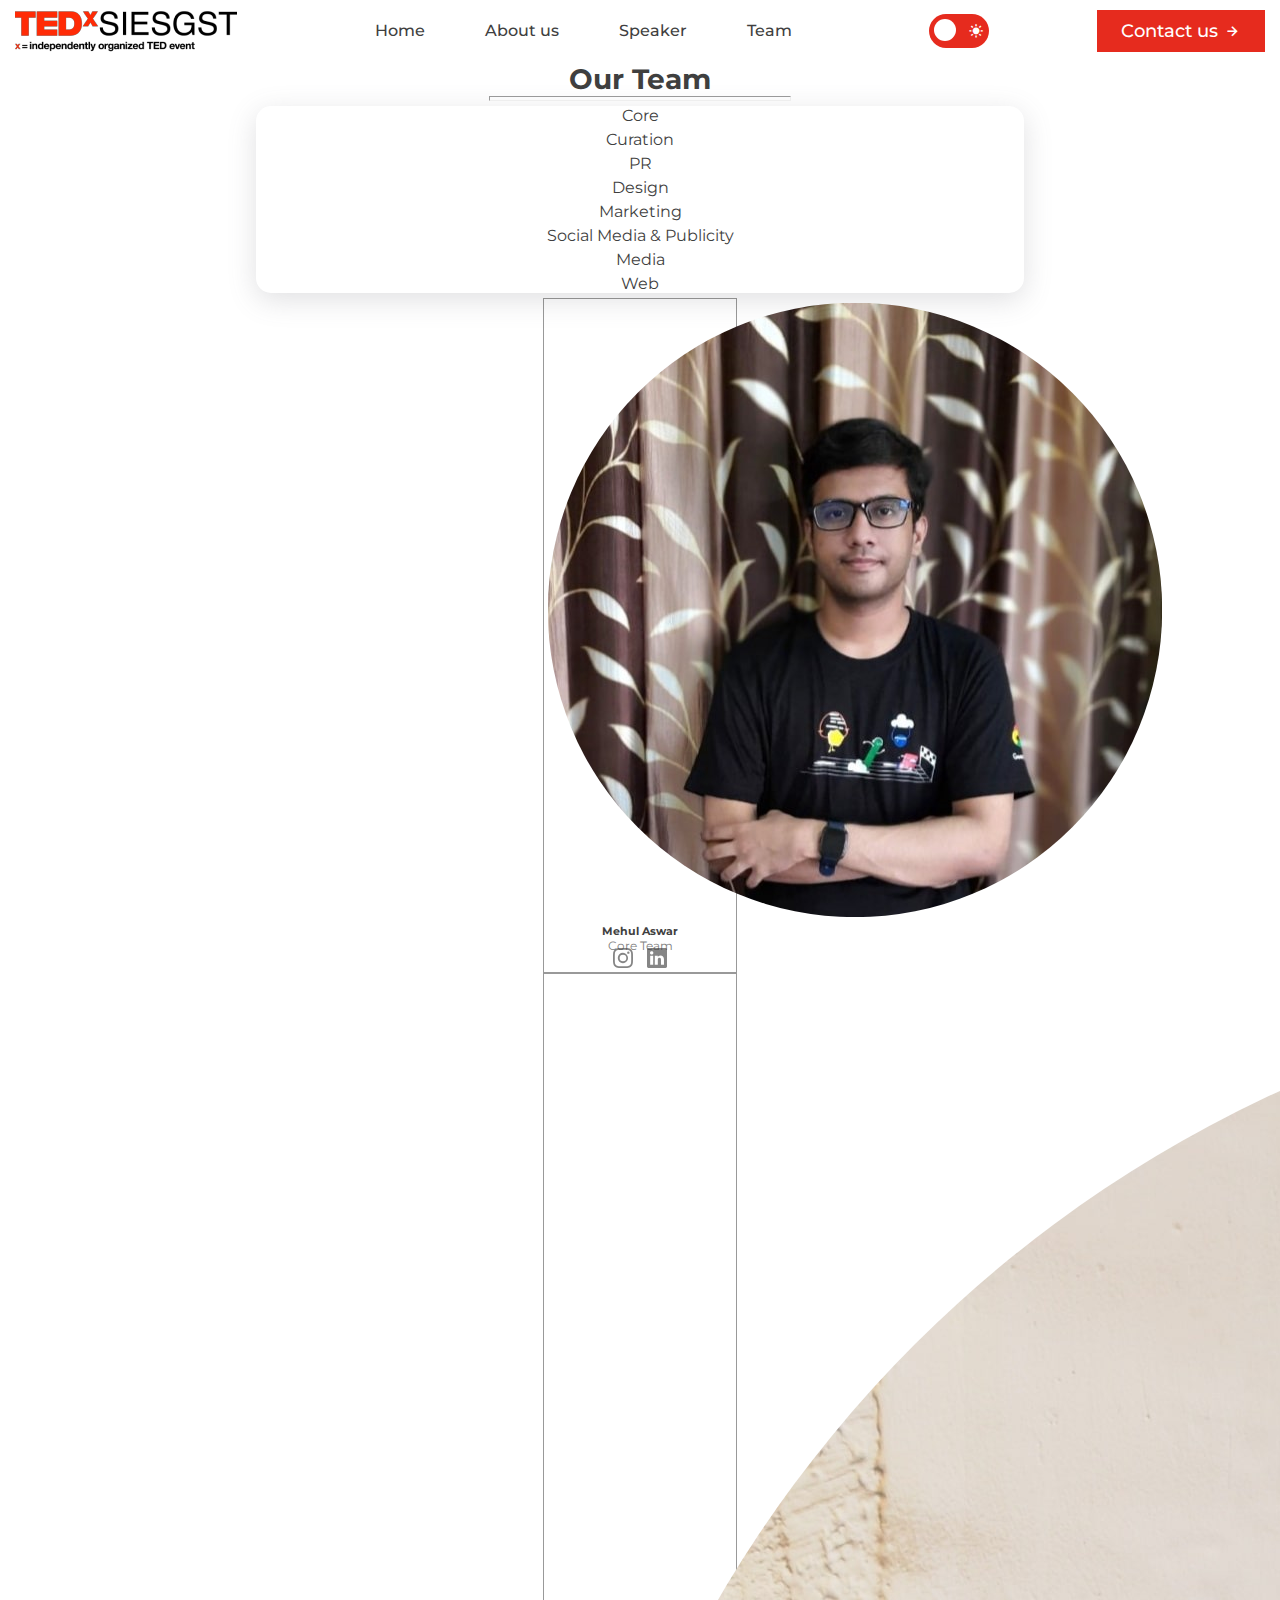
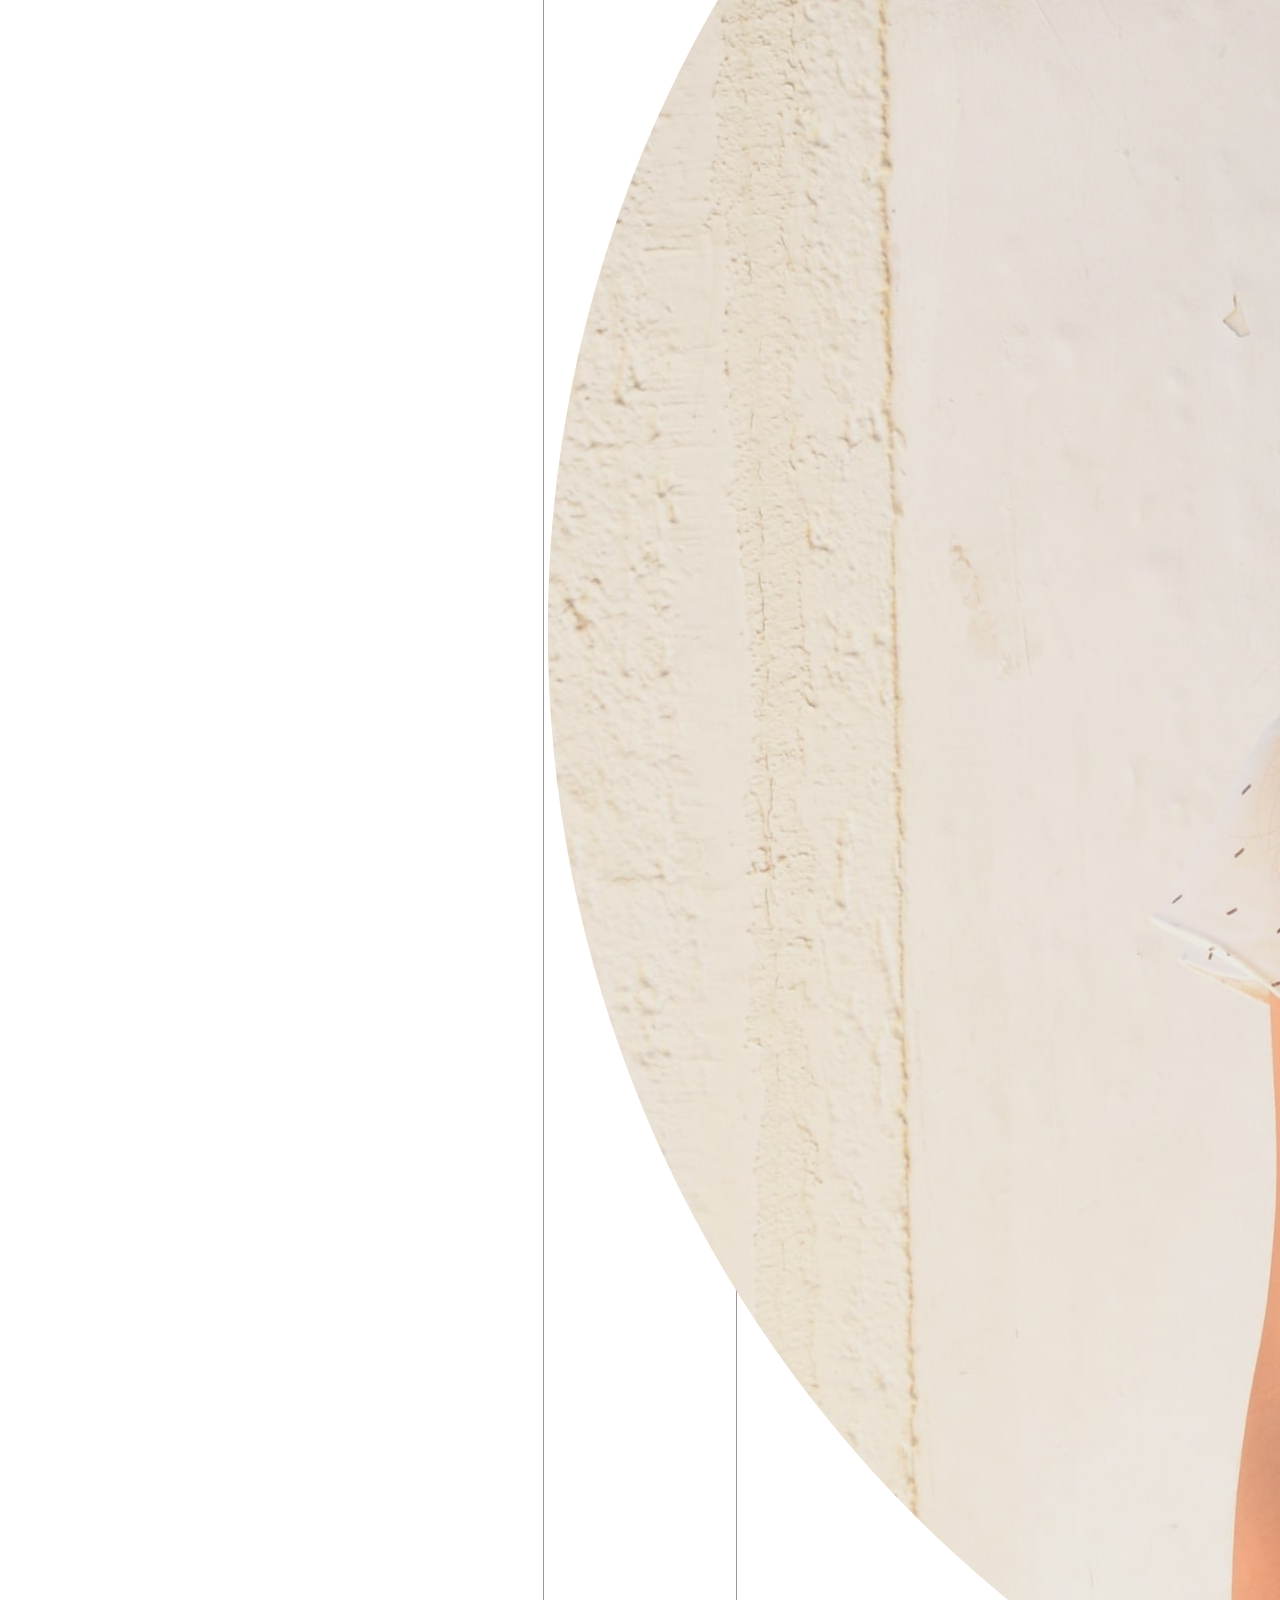
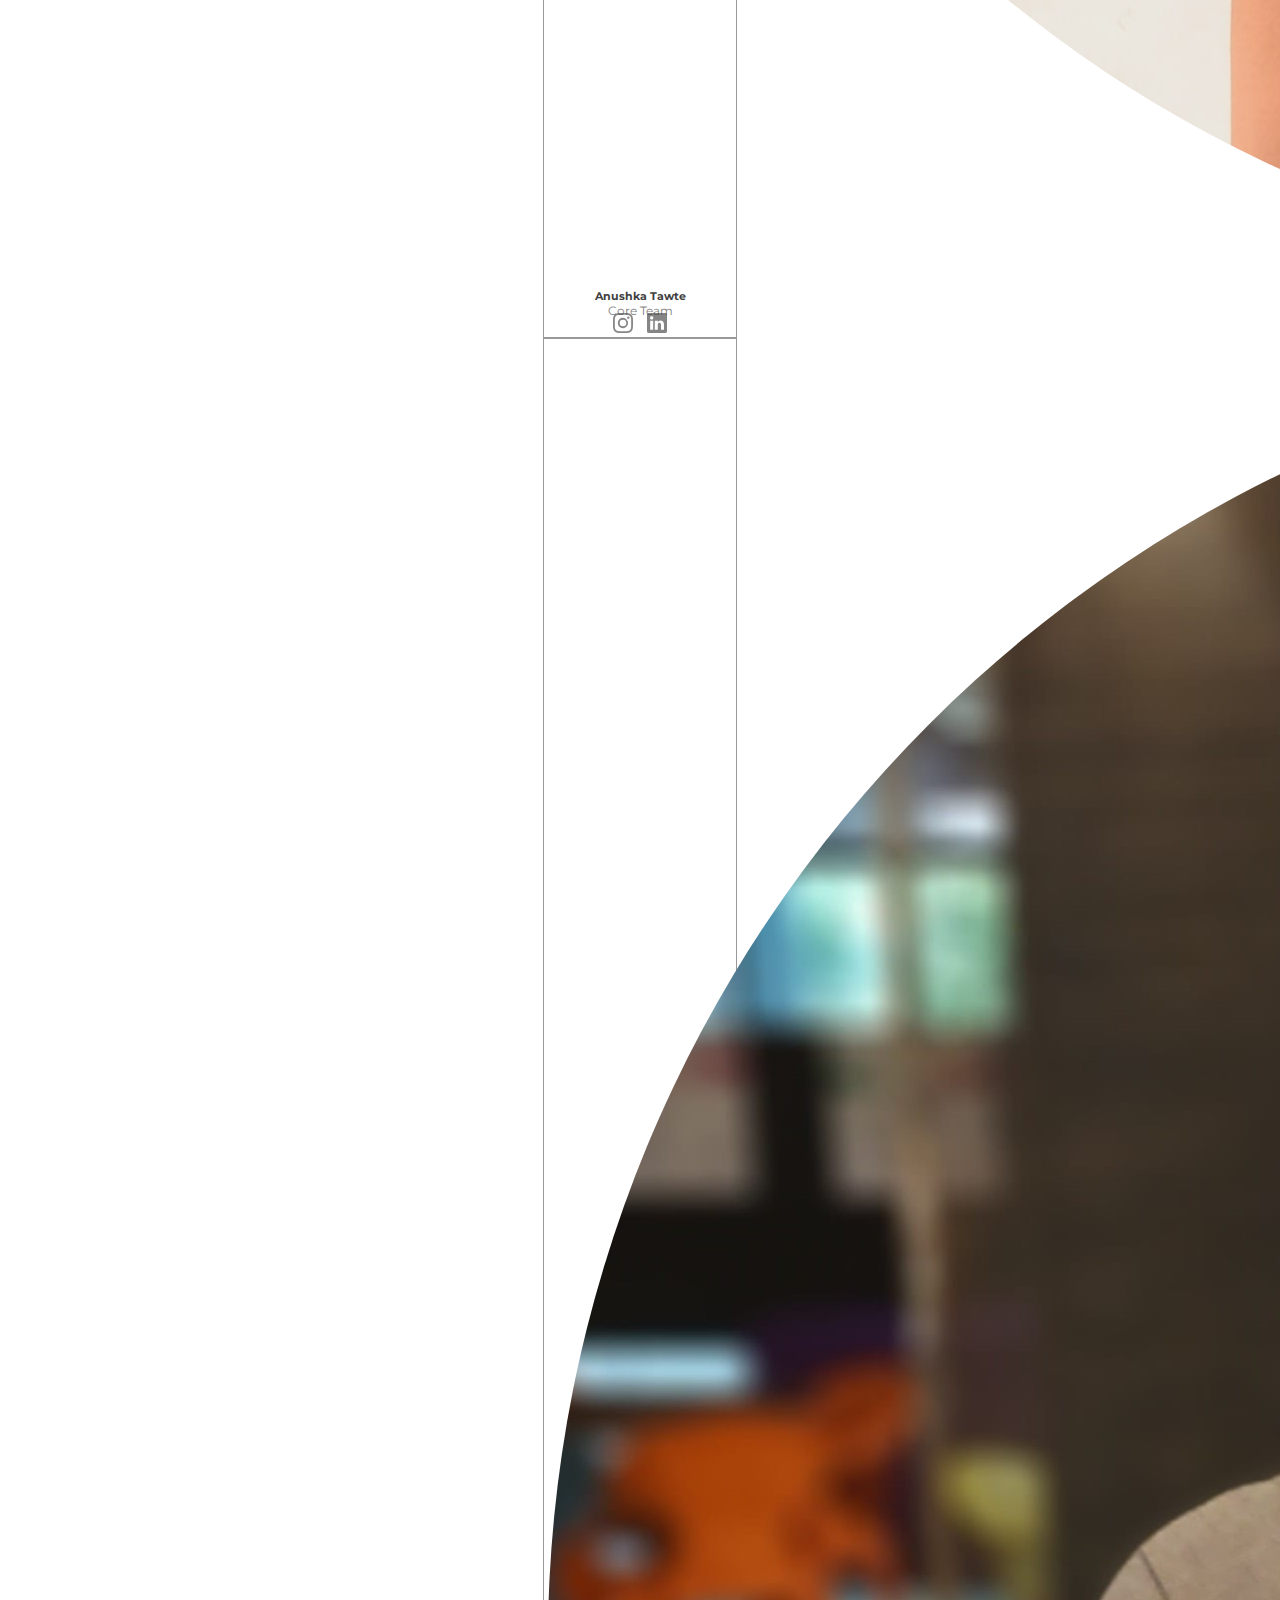
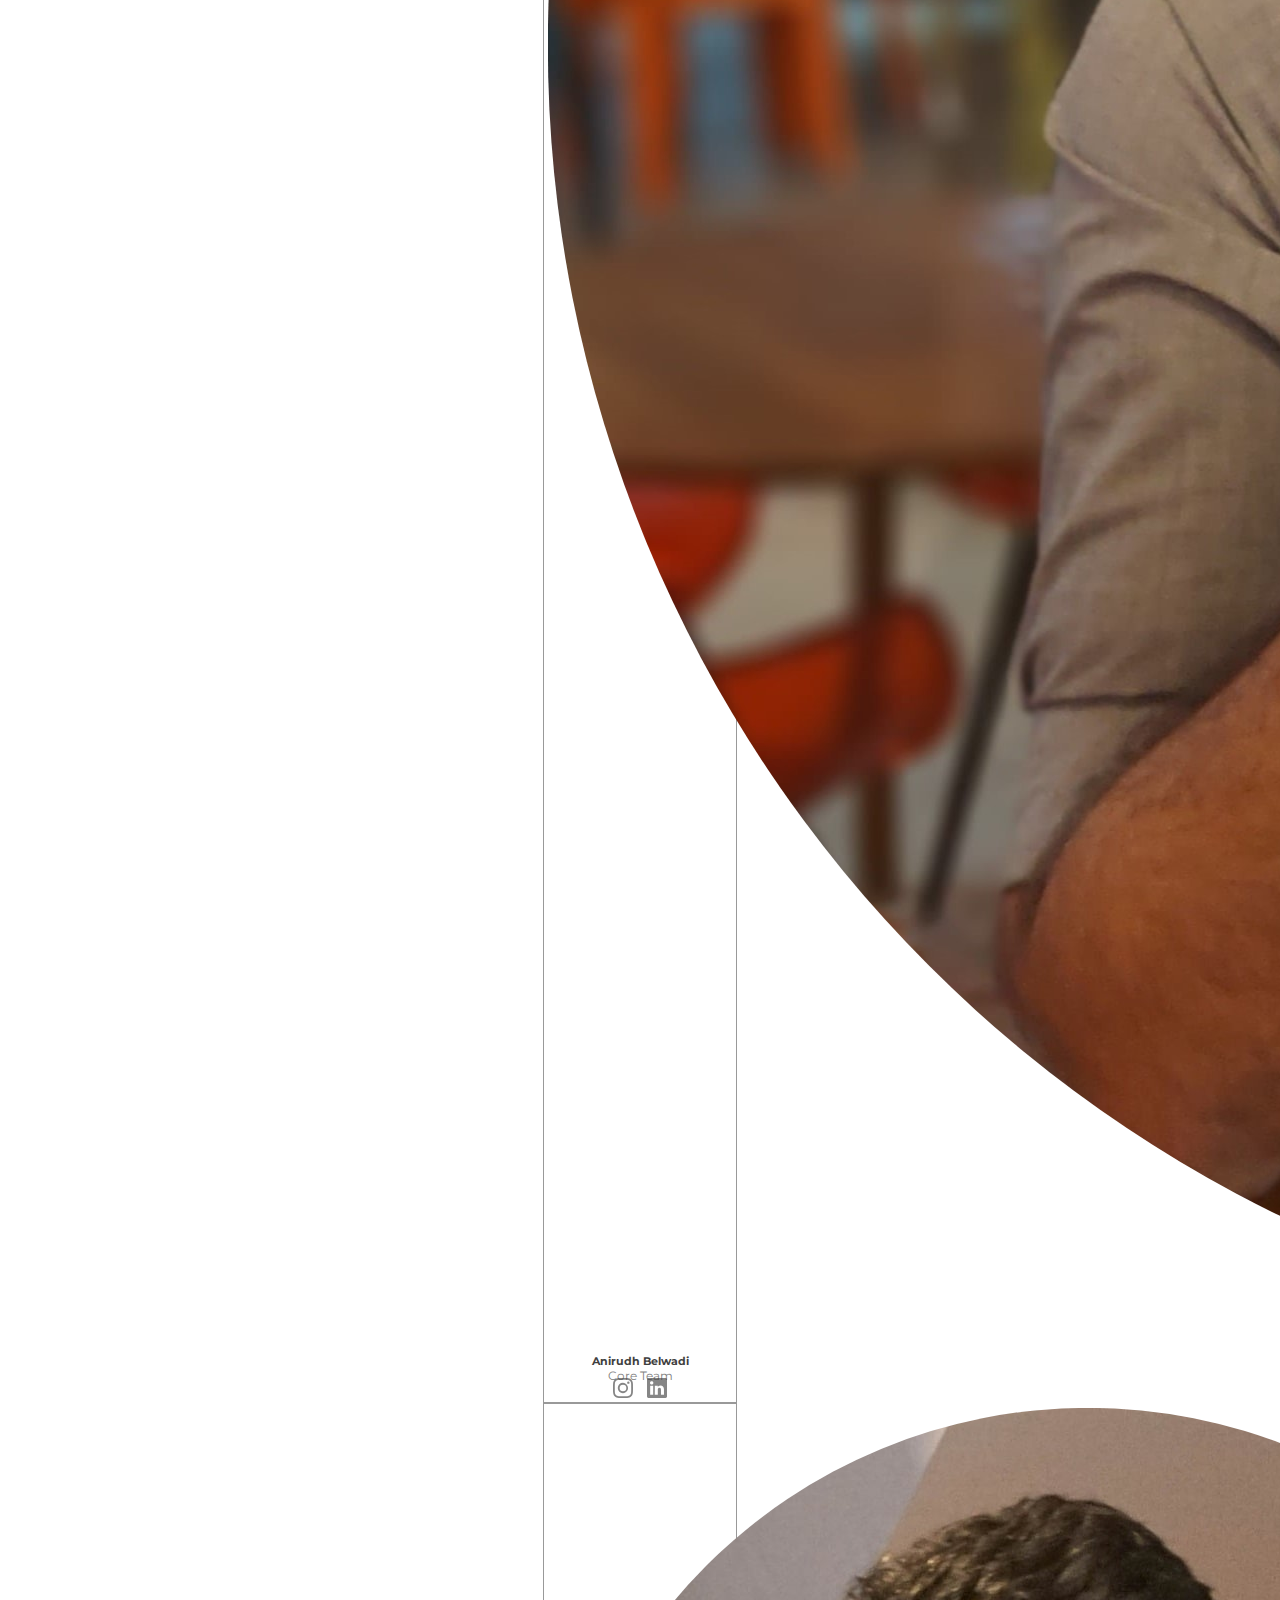
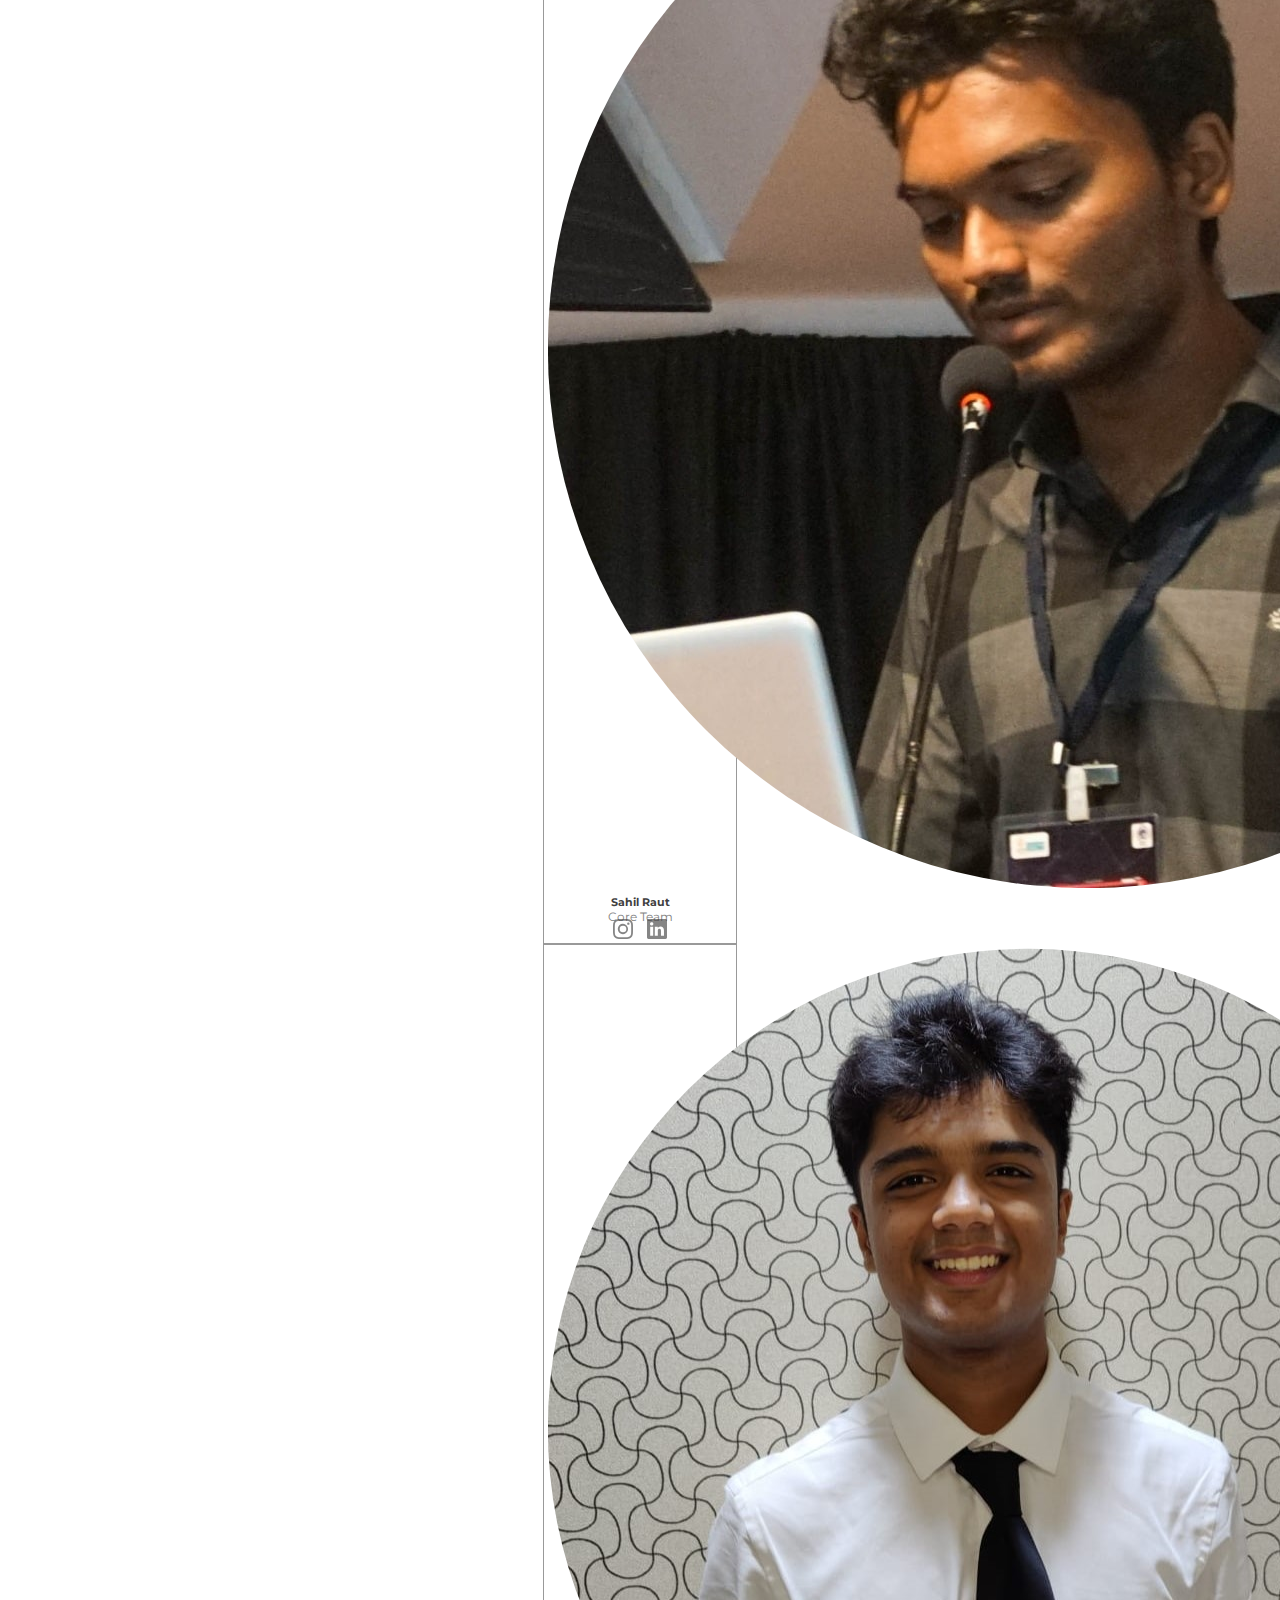
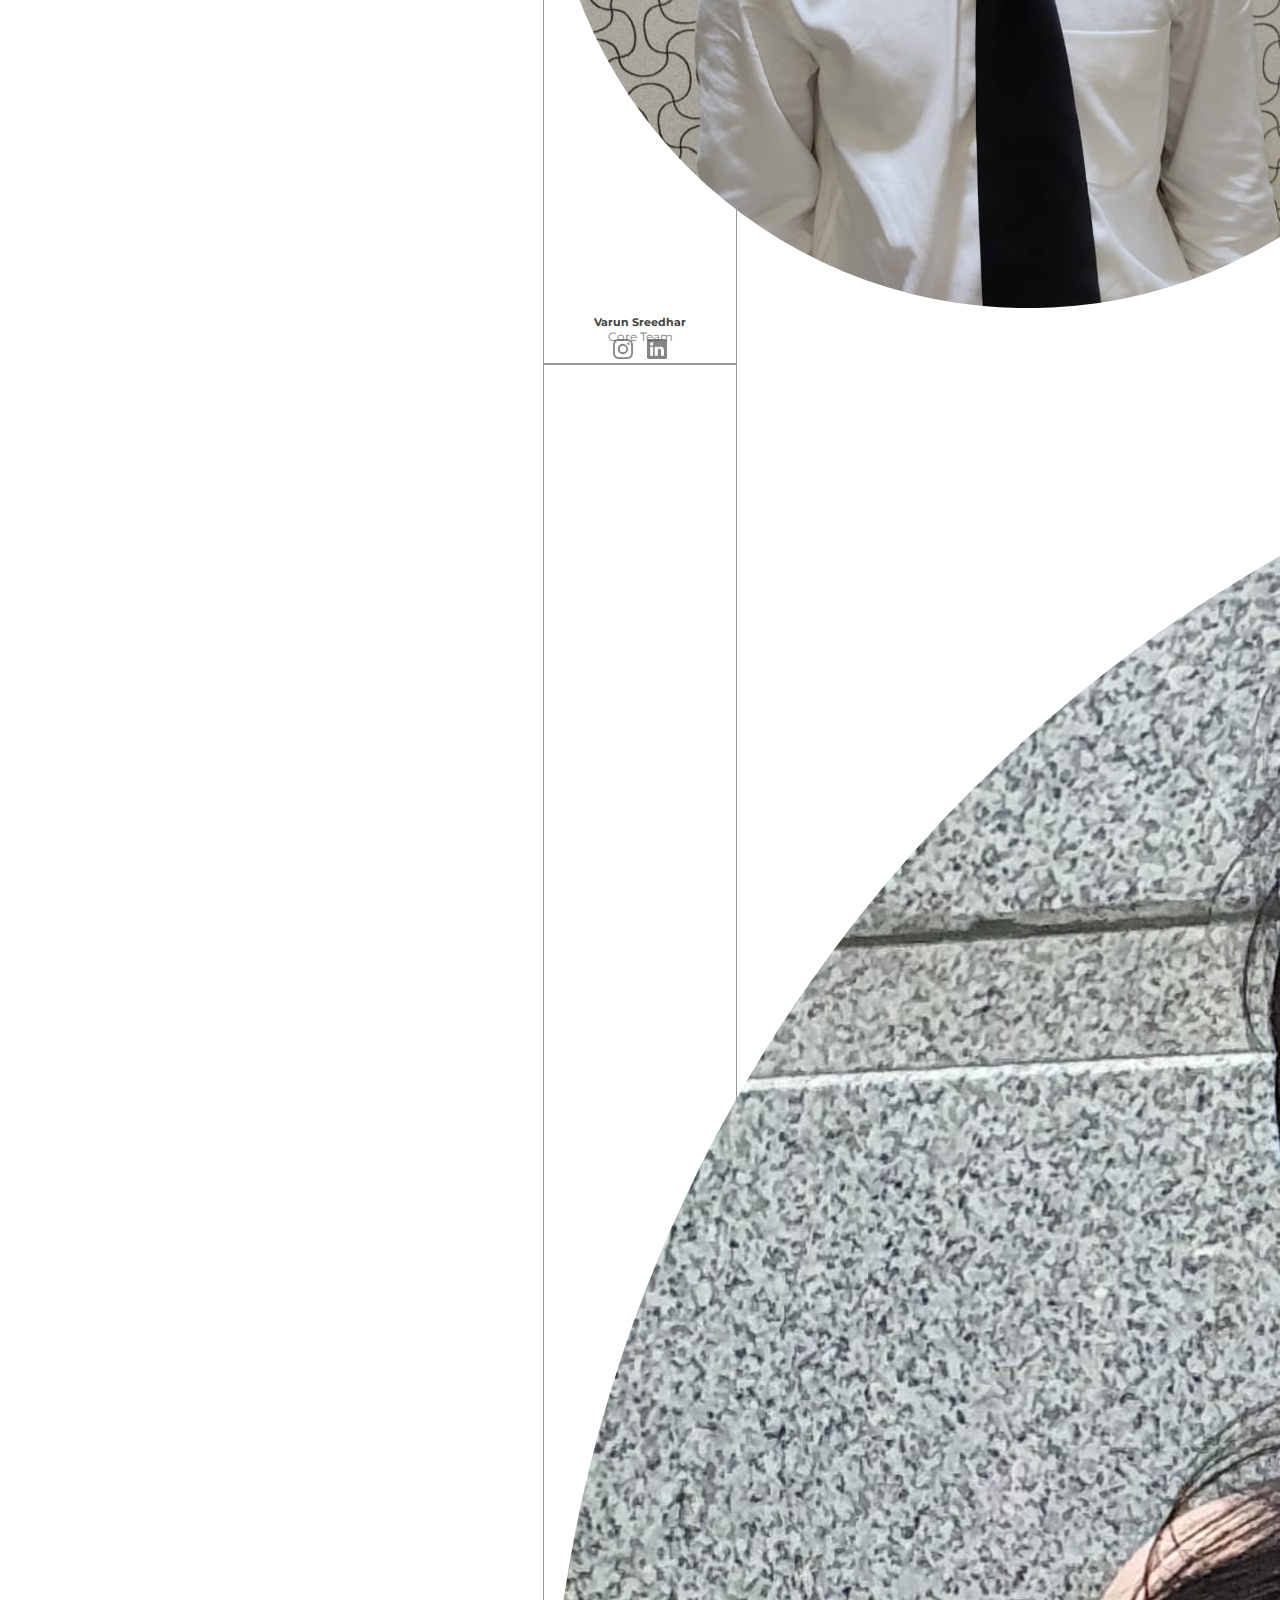
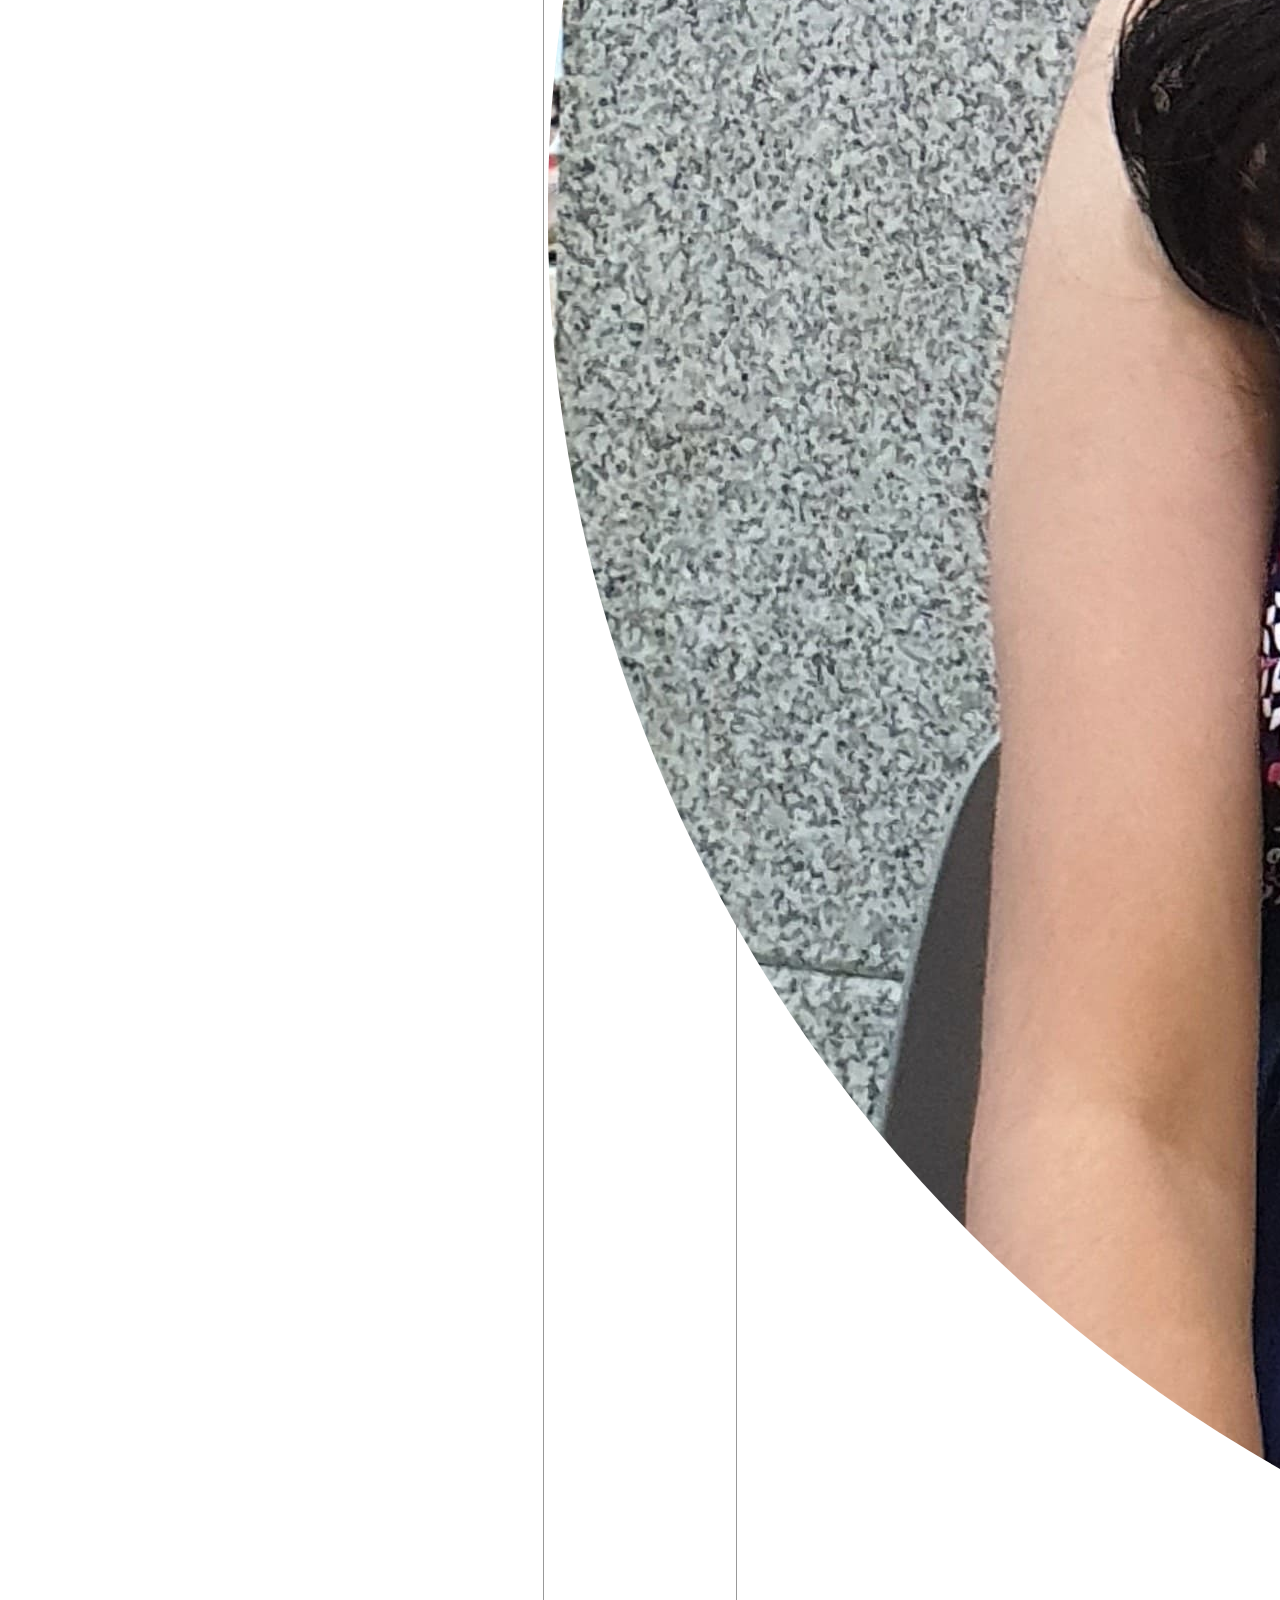
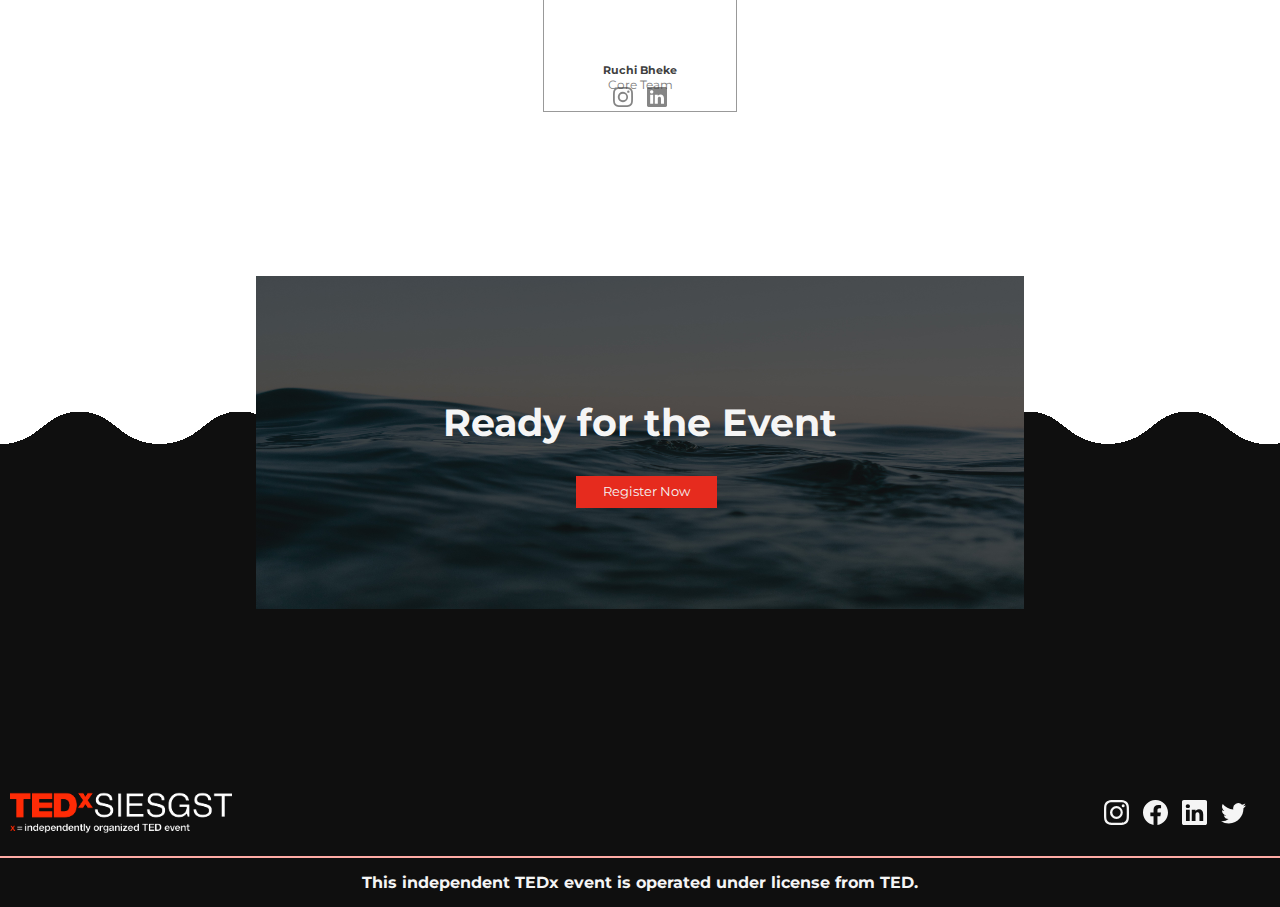
<file: team.html>
<!DOCTYPE html>
<html lang="en">

<head>
  <meta charset="UTF-8" />
  <meta http-equiv="X-UA-Compatible" content="IE=edge" />
  <meta name="viewport" content="width=device-width, initial-scale=1.0" />
  <title>Team</title>
  <link rel="preconnect" href="https://fonts.googleapis.com" />
  <link rel="preconnect" href="https://fonts.gstatic.com" crossorigin />
  <link href="https://fonts.googleapis.com/css2?family=Montserrat:wght@500&display=swap" rel="stylesheet" />
  <link href="https://unpkg.com/boxicons@2.1.2/css/boxicons.min.css" rel="stylesheet" />
  <link href="https://cdn.jsdelivr.net/npm/bootstrap@5.0.2/dist/css/bootstrap.min.css" rel="stylesheet"
    integrity="sha384-EVSTQN3/azprG1Anm3QDgpJLIm9Nao0Yz1ztcQTwFspd3yD65VohhpuuCOmLASjC" crossorigin="anonymous" />
  <link rel="stylesheet" href="styleteam.css" />
</head>

<body>
  <nav class="main-nav con">
    <a  style="text-decoration: none;"  href="index.html">
      <div class="logo"></div>
    </a>

    <ul class="navli">
      <li><a href="./index.html" class="navl">Home</a></li>
      <li><a href="./about.html" class="navl">About us</a></li>
      <li><a href="./speaker.html" class="navl">Speaker</a></li>
      <li><a href="team.html" class="navl">Team</a></li>
      <li>
        <a href="mailto: tedx@siesgst.ac.in">
        <button class="contact mobile">
          Contact us<i class="bx bx-right-arrow-alt"></i>
        </button></a>
      </li>
      <li class="close-icon mobile"><i class="bx bx-x"></i></li>
    </ul>
    <div>
      <input type="checkbox" class="checkbox" id="chk" />
      <label class="label" for="chk">
        <i class="bx bxs-moon" style="color: #ffffff"></i>
        <i class="bx bxs-sun" style="color: #ffffff"></i>
        <div class="ball"></div>
      </label>
    </div>
    <a href="mailto: tedx@siesgst.ac.in">
    <button class="contact">
      Contact us<i class="bx bx-right-arrow-alt"></i>
    </button></a>

    <div class="nav-items-right">
      <i class='bx bx-menu' style='color:#e62b1e'  ></i>
    </div>
  </nav>
  <section id="store-product content s">
    <div class="container mt-5">
      <h2 class="title">Our Team</h2>
    </div>
    <center>
      <hr class="ruler mb-3">
    </center>
    <center>
      <div class="row team mx-auto justify-content-center mb-5">
        <div class="col-lg-1 col-md-3 col-sm-6 bt btn" data-filter="Heads">
          Core
        </div>
        <div class="col-lg-1 col-md-3 col-sm-6 bt btn" data-filter="Curation">
          Curation
        </div>
        <div class="col-lg-1 col-md-3 col-sm-6 bt btn" data-filter="Design">
          PR
        </div>
        <div class="col-lg-1 col-md-3 col-sm-6 bt btn" data-filter="ML">
          Design
        </div>
        <div class="col-lg-1 col-md-3 col-sm-6 bt btn" data-filter="App">
          Marketing
        </div>
        <div class="col-lg-1 col-md-3 col-sm-6 bt btn" data-filter="Social">
          Social Media & Publicity
        </div>
        <div class="col-lg-1 col-md-3 col-sm-6 bt btn" data-filter="Admin">
          Media
        </div>
        <div class="col-lg-1 col-md-3 col-sm-6 bt btn" data-filter="Web">
          Web
        </div>
      </div>
    </center>

    <!---------------------leads card structure--------------------->
    <div class="container">
      <center>
        <div class="row justify-content-center services">
          <div class="col-lg-3 col-md-4 col-sm-6 mt-4 store-product content Heads content">
            <div class="card box" style="width: 12rem">
              <div class="inner">
                <div class="img1 text-center">
                  <img src="./assets/core/Mehul Aswar-min.jpeg" class="card-img-top w-75 mt-2"
                    style="border-radius: 50%; padding: 2%;" alt="..." />
                </div>
                <div class="card-body product-details">
                  <h6>Mehul Aswar</h6>
                  <p class="card-text position">Core Team</p>
                  <a    target="_blank"  href="https://www.instagram.com/as_mehul/" style="text-decoration: none;">
                    <svg class="csvg1" xmlns="http://www.w3.org/2000/svg" width="20" height="20" fill="white"
                      class="bi bi-instagram" viewBox="0 0 16 16">
                      <path
                        d="M8 0C5.829 0 5.556.01 4.703.048 3.85.088 3.269.222 2.76.42a3.917 3.917 0 0 0-1.417.923A3.927 3.927 0 0 0 .42 2.76C.222 3.268.087 3.85.048 4.7.01 5.555 0 5.827 0 8.001c0 2.172.01 2.444.048 3.297.04.852.174 1.433.372 1.942.205.526.478.972.923 1.417.444.445.89.719 1.416.923.51.198 1.09.333 1.942.372C5.555 15.99 5.827 16 8 16s2.444-.01 3.298-.048c.851-.04 1.434-.174 1.943-.372a3.916 3.916 0 0 0 1.416-.923c.445-.445.718-.891.923-1.417.197-.509.332-1.09.372-1.942C15.99 10.445 16 10.173 16 8s-.01-2.445-.048-3.299c-.04-.851-.175-1.433-.372-1.941a3.926 3.926 0 0 0-.923-1.417A3.911 3.911 0 0 0 13.24.42c-.51-.198-1.092-.333-1.943-.372C10.443.01 10.172 0 7.998 0h.003zm-.717 1.442h.718c2.136 0 2.389.007 3.232.046.78.035 1.204.166 1.486.275.373.145.64.319.92.599.28.28.453.546.598.92.11.281.24.705.275 1.485.039.843.047 1.096.047 3.231s-.008 2.389-.047 3.232c-.035.78-.166 1.203-.275 1.485a2.47 2.47 0 0 1-.599.919c-.28.28-.546.453-.92.598-.28.11-.704.24-1.485.276-.843.038-1.096.047-3.232.047s-2.39-.009-3.233-.047c-.78-.036-1.203-.166-1.485-.276a2.478 2.478 0 0 1-.92-.598 2.48 2.48 0 0 1-.6-.92c-.109-.281-.24-.705-.275-1.485-.038-.843-.046-1.096-.046-3.233 0-2.136.008-2.388.046-3.231.036-.78.166-1.204.276-1.486.145-.373.319-.64.599-.92.28-.28.546-.453.92-.598.282-.11.705-.24 1.485-.276.738-.034 1.024-.044 2.515-.045v.002zm4.988 1.328a.96.96 0 1 0 0 1.92.96.96 0 0 0 0-1.92zm-4.27 1.122a4.109 4.109 0 1 0 0 8.217 4.109 4.109 0 0 0 0-8.217zm0 1.441a2.667 2.667 0 1 1 0 5.334 2.667 2.667 0 0 1 0-5.334z" />
                    </svg>
                  </a>

                  <a  target="_blank"  style="text-decoration: none;"  href="https://www.linkedin.com/in/mehulaswar06/" style="text-decoration: none;">
                    <svg class="csvg1" xmlns="http://www.w3.org/2000/svg" width="20" height="20" fill="white"
                      class="bi bi-linkedin" viewBox="0 0 16 16">
                      <path
                        d="M0 1.146C0 .513.526 0 1.175 0h13.65C15.474 0 16 .513 16 1.146v13.708c0 .633-.526 1.146-1.175 1.146H1.175C.526 16 0 15.487 0 14.854V1.146zm4.943 12.248V6.169H2.542v7.225h2.401zm-1.2-8.212c.837 0 1.358-.554 1.358-1.248-.015-.709-.52-1.248-1.342-1.248-.822 0-1.359.54-1.359 1.248 0 .694.521 1.248 1.327 1.248h.016zm4.908 8.212V9.359c0-.216.016-.432.08-.586.173-.431.568-.878 1.232-.878.869 0 1.216.662 1.216 1.634v3.865h2.401V9.25c0-2.22-1.184-3.252-2.764-3.252-1.274 0-1.845.7-2.165 1.193v.025h-.016a5.54 5.54 0 0 1 .016-.025V6.169h-2.4c.03.678 0 7.225 0 7.225h2.4z" />
                    </svg></a>
                </div>
              </div>
            </div>
          </div>

          <div class="col-lg-3 col-md-4 col-sm-6 mt-4 store-product content Heads">
            <div class="card box" style="width: 12rem">
              <div class="inner">
                <div class="img1 text-center">
                  <img src="./assets/core/Anushka Tawte-min.jpg" class="card-img-top w-75 mt-2"
                    style="border-radius: 50%; padding: 2%;" alt="..." />
                </div>
                <div class="card-body product-details">
                  <h6>Anushka Tawte</h6>
                  <p class="card-text position">Core Team</p>
                  <a  target="_blank"  style="text-decoration: none;"  href="https://instagram.com/anushka_tawte">
                    <svg class="csvg1" xmlns="http://www.w3.org/2000/svg" width="20" height="20" fill="white"
                      class="bi bi-instagram" viewBox="0 0 16 16">
                      <path
                        d="M8 0C5.829 0 5.556.01 4.703.048 3.85.088 3.269.222 2.76.42a3.917 3.917 0 0 0-1.417.923A3.927 3.927 0 0 0 .42 2.76C.222 3.268.087 3.85.048 4.7.01 5.555 0 5.827 0 8.001c0 2.172.01 2.444.048 3.297.04.852.174 1.433.372 1.942.205.526.478.972.923 1.417.444.445.89.719 1.416.923.51.198 1.09.333 1.942.372C5.555 15.99 5.827 16 8 16s2.444-.01 3.298-.048c.851-.04 1.434-.174 1.943-.372a3.916 3.916 0 0 0 1.416-.923c.445-.445.718-.891.923-1.417.197-.509.332-1.09.372-1.942C15.99 10.445 16 10.173 16 8s-.01-2.445-.048-3.299c-.04-.851-.175-1.433-.372-1.941a3.926 3.926 0 0 0-.923-1.417A3.911 3.911 0 0 0 13.24.42c-.51-.198-1.092-.333-1.943-.372C10.443.01 10.172 0 7.998 0h.003zm-.717 1.442h.718c2.136 0 2.389.007 3.232.046.78.035 1.204.166 1.486.275.373.145.64.319.92.599.28.28.453.546.598.92.11.281.24.705.275 1.485.039.843.047 1.096.047 3.231s-.008 2.389-.047 3.232c-.035.78-.166 1.203-.275 1.485a2.47 2.47 0 0 1-.599.919c-.28.28-.546.453-.92.598-.28.11-.704.24-1.485.276-.843.038-1.096.047-3.232.047s-2.39-.009-3.233-.047c-.78-.036-1.203-.166-1.485-.276a2.478 2.478 0 0 1-.92-.598 2.48 2.48 0 0 1-.6-.92c-.109-.281-.24-.705-.275-1.485-.038-.843-.046-1.096-.046-3.233 0-2.136.008-2.388.046-3.231.036-.78.166-1.204.276-1.486.145-.373.319-.64.599-.92.28-.28.546-.453.92-.598.282-.11.705-.24 1.485-.276.738-.034 1.024-.044 2.515-.045v.002zm4.988 1.328a.96.96 0 1 0 0 1.92.96.96 0 0 0 0-1.92zm-4.27 1.122a4.109 4.109 0 1 0 0 8.217 4.109 4.109 0 0 0 0-8.217zm0 1.441a2.667 2.667 0 1 1 0 5.334 2.667 2.667 0 0 1 0-5.334z" />
                    </svg>
                  </a>

                  <a  target="_blank"  style="text-decoration: none;"  href="https://www.linkedin.com/in/anushka-tawte-3a55341b0/"> <svg class="csvg1"
                      xmlns="http://www.w3.org/2000/svg" width="20" height="20" fill="white" class="bi bi-linkedin"
                      viewBox="0 0 16 16">
                      <path
                        d="M0 1.146C0 .513.526 0 1.175 0h13.65C15.474 0 16 .513 16 1.146v13.708c0 .633-.526 1.146-1.175 1.146H1.175C.526 16 0 15.487 0 14.854V1.146zm4.943 12.248V6.169H2.542v7.225h2.401zm-1.2-8.212c.837 0 1.358-.554 1.358-1.248-.015-.709-.52-1.248-1.342-1.248-.822 0-1.359.54-1.359 1.248 0 .694.521 1.248 1.327 1.248h.016zm4.908 8.212V9.359c0-.216.016-.432.08-.586.173-.431.568-.878 1.232-.878.869 0 1.216.662 1.216 1.634v3.865h2.401V9.25c0-2.22-1.184-3.252-2.764-3.252-1.274 0-1.845.7-2.165 1.193v.025h-.016a5.54 5.54 0 0 1 .016-.025V6.169h-2.4c.03.678 0 7.225 0 7.225h2.4z" />
                    </svg></a>
                </div>
              </div>
            </div>

          </div>
          <div class="col-lg-3 col-md-4 col-sm-6 mt-4 store-product content Heads">
            <div class="card box" style="width: 12rem">
              <div class="inner">
                <div class="img1 text-center">
                  <img src="./assets/core/Anirudh Belwadi-min.jpg" class="card-img-top w-75 mt-2"
                    style="border-radius: 50%; padding: 2%;" alt="..." />
                </div>
                <div class="card-body product-details">
                  <h6>Anirudh Belwadi</h6>
                  <p class="card-text position">Core Team</p>
                  <a  target="_blank"  style="text-decoration: none;"  href="https://instagram.com/anirudh.belwadi">
                    <svg class="csvg1" xmlns="http://www.w3.org/2000/svg" width="20" height="20" fill="white"
                      class="bi bi-instagram" viewBox="0 0 16 16">
                      <path
                        d="M8 0C5.829 0 5.556.01 4.703.048 3.85.088 3.269.222 2.76.42a3.917 3.917 0 0 0-1.417.923A3.927 3.927 0 0 0 .42 2.76C.222 3.268.087 3.85.048 4.7.01 5.555 0 5.827 0 8.001c0 2.172.01 2.444.048 3.297.04.852.174 1.433.372 1.942.205.526.478.972.923 1.417.444.445.89.719 1.416.923.51.198 1.09.333 1.942.372C5.555 15.99 5.827 16 8 16s2.444-.01 3.298-.048c.851-.04 1.434-.174 1.943-.372a3.916 3.916 0 0 0 1.416-.923c.445-.445.718-.891.923-1.417.197-.509.332-1.09.372-1.942C15.99 10.445 16 10.173 16 8s-.01-2.445-.048-3.299c-.04-.851-.175-1.433-.372-1.941a3.926 3.926 0 0 0-.923-1.417A3.911 3.911 0 0 0 13.24.42c-.51-.198-1.092-.333-1.943-.372C10.443.01 10.172 0 7.998 0h.003zm-.717 1.442h.718c2.136 0 2.389.007 3.232.046.78.035 1.204.166 1.486.275.373.145.64.319.92.599.28.28.453.546.598.92.11.281.24.705.275 1.485.039.843.047 1.096.047 3.231s-.008 2.389-.047 3.232c-.035.78-.166 1.203-.275 1.485a2.47 2.47 0 0 1-.599.919c-.28.28-.546.453-.92.598-.28.11-.704.24-1.485.276-.843.038-1.096.047-3.232.047s-2.39-.009-3.233-.047c-.78-.036-1.203-.166-1.485-.276a2.478 2.478 0 0 1-.92-.598 2.48 2.48 0 0 1-.6-.92c-.109-.281-.24-.705-.275-1.485-.038-.843-.046-1.096-.046-3.233 0-2.136.008-2.388.046-3.231.036-.78.166-1.204.276-1.486.145-.373.319-.64.599-.92.28-.28.546-.453.92-.598.282-.11.705-.24 1.485-.276.738-.034 1.024-.044 2.515-.045v.002zm4.988 1.328a.96.96 0 1 0 0 1.92.96.96 0 0 0 0-1.92zm-4.27 1.122a4.109 4.109 0 1 0 0 8.217 4.109 4.109 0 0 0 0-8.217zm0 1.441a2.667 2.667 0 1 1 0 5.334 2.667 2.667 0 0 1 0-5.334z" />
                    </svg>
                  </a>

                  <a  target="_blank"  style="text-decoration: none;"  href="https://www.linkedin.com/in/anirudh-srinath-belwadi/"> <svg class="csvg1"
                      xmlns="http://www.w3.org/2000/svg" width="20" height="20" fill="white" class="bi bi-linkedin"
                      viewBox="0 0 16 16">
                      <path
                        d="M0 1.146C0 .513.526 0 1.175 0h13.65C15.474 0 16 .513 16 1.146v13.708c0 .633-.526 1.146-1.175 1.146H1.175C.526 16 0 15.487 0 14.854V1.146zm4.943 12.248V6.169H2.542v7.225h2.401zm-1.2-8.212c.837 0 1.358-.554 1.358-1.248-.015-.709-.52-1.248-1.342-1.248-.822 0-1.359.54-1.359 1.248 0 .694.521 1.248 1.327 1.248h.016zm4.908 8.212V9.359c0-.216.016-.432.08-.586.173-.431.568-.878 1.232-.878.869 0 1.216.662 1.216 1.634v3.865h2.401V9.25c0-2.22-1.184-3.252-2.764-3.252-1.274 0-1.845.7-2.165 1.193v.025h-.016a5.54 5.54 0 0 1 .016-.025V6.169h-2.4c.03.678 0 7.225 0 7.225h2.4z" />
                    </svg></a>
                </div>
              </div>
            </div>

          </div>
          <div class="col-lg-3 col-md-4 col-sm-6 mt-4 store-product content Heads">
            <div class="card box" style="width: 12rem">
              <div class="inner">
                <div class="img1 text-center">
                  <img src="./assets/core/Sahil Raut-min.jpg" class="card-img-top w-75 mt-2"
                    style="border-radius: 50%; padding: 2%;" alt="..." />
                </div>
                <div class="card-body product-details">
                  <h6>Sahil Raut</h6>
                  <p class="card-text position">Core Team</p>
                  <a  target="_blank"  style="text-decoration: none;"  href="https://instagram.com/_sahilraut8_">
                    <svg class="csvg1" xmlns="http://www.w3.org/2000/svg" width="20" height="20" fill="white"
                      class="bi bi-instagram" viewBox="0 0 16 16">
                      <path
                        d="M8 0C5.829 0 5.556.01 4.703.048 3.85.088 3.269.222 2.76.42a3.917 3.917 0 0 0-1.417.923A3.927 3.927 0 0 0 .42 2.76C.222 3.268.087 3.85.048 4.7.01 5.555 0 5.827 0 8.001c0 2.172.01 2.444.048 3.297.04.852.174 1.433.372 1.942.205.526.478.972.923 1.417.444.445.89.719 1.416.923.51.198 1.09.333 1.942.372C5.555 15.99 5.827 16 8 16s2.444-.01 3.298-.048c.851-.04 1.434-.174 1.943-.372a3.916 3.916 0 0 0 1.416-.923c.445-.445.718-.891.923-1.417.197-.509.332-1.09.372-1.942C15.99 10.445 16 10.173 16 8s-.01-2.445-.048-3.299c-.04-.851-.175-1.433-.372-1.941a3.926 3.926 0 0 0-.923-1.417A3.911 3.911 0 0 0 13.24.42c-.51-.198-1.092-.333-1.943-.372C10.443.01 10.172 0 7.998 0h.003zm-.717 1.442h.718c2.136 0 2.389.007 3.232.046.78.035 1.204.166 1.486.275.373.145.64.319.92.599.28.28.453.546.598.92.11.281.24.705.275 1.485.039.843.047 1.096.047 3.231s-.008 2.389-.047 3.232c-.035.78-.166 1.203-.275 1.485a2.47 2.47 0 0 1-.599.919c-.28.28-.546.453-.92.598-.28.11-.704.24-1.485.276-.843.038-1.096.047-3.232.047s-2.39-.009-3.233-.047c-.78-.036-1.203-.166-1.485-.276a2.478 2.478 0 0 1-.92-.598 2.48 2.48 0 0 1-.6-.92c-.109-.281-.24-.705-.275-1.485-.038-.843-.046-1.096-.046-3.233 0-2.136.008-2.388.046-3.231.036-.78.166-1.204.276-1.486.145-.373.319-.64.599-.92.28-.28.546-.453.92-.598.282-.11.705-.24 1.485-.276.738-.034 1.024-.044 2.515-.045v.002zm4.988 1.328a.96.96 0 1 0 0 1.92.96.96 0 0 0 0-1.92zm-4.27 1.122a4.109 4.109 0 1 0 0 8.217 4.109 4.109 0 0 0 0-8.217zm0 1.441a2.667 2.667 0 1 1 0 5.334 2.667 2.667 0 0 1 0-5.334z" />
                    </svg>
                  </a>

                  <a  target="_blank"  style="text-decoration: none;"  href="https://www.linkedin.com/in/sahil-raut-6703141a0"> <svg class="csvg1"
                      xmlns="http://www.w3.org/2000/svg" width="20" height="20" fill="white" class="bi bi-linkedin"
                      viewBox="0 0 16 16">
                      <path
                        d="M0 1.146C0 .513.526 0 1.175 0h13.65C15.474 0 16 .513 16 1.146v13.708c0 .633-.526 1.146-1.175 1.146H1.175C.526 16 0 15.487 0 14.854V1.146zm4.943 12.248V6.169H2.542v7.225h2.401zm-1.2-8.212c.837 0 1.358-.554 1.358-1.248-.015-.709-.52-1.248-1.342-1.248-.822 0-1.359.54-1.359 1.248 0 .694.521 1.248 1.327 1.248h.016zm4.908 8.212V9.359c0-.216.016-.432.08-.586.173-.431.568-.878 1.232-.878.869 0 1.216.662 1.216 1.634v3.865h2.401V9.25c0-2.22-1.184-3.252-2.764-3.252-1.274 0-1.845.7-2.165 1.193v.025h-.016a5.54 5.54 0 0 1 .016-.025V6.169h-2.4c.03.678 0 7.225 0 7.225h2.4z" />
                    </svg></a>
                </div>
              </div>
            </div>

          </div>
          <div class="col-lg-3 col-md-4 col-sm-6 mt-4 store-product content Heads">
            <div class="card box" style="width: 12rem">
              <div class="inner">
                <div class="img1 text-center">
                  <img src="./assets/core/Varun Sreedhar_-min.jpg" class="card-img-top w-75 mt-2"
                    style="border-radius: 50%; padding: 2%;" alt="..." />
                </div>
                <div class="card-body product-details">
                  <h6>Varun Sreedhar</h6>
                  <p class="card-text position">Core Team</p>
                  <a  target="_blank"  style="text-decoration: none;"  href="https://www.instagram.com/varun_sreeedhar/">
                    <svg class="csvg1" xmlns="http://www.w3.org/2000/svg" width="20" height="20" fill="white"
                      class="bi bi-instagram" viewBox="0 0 16 16">
                      <path
                        d="M8 0C5.829 0 5.556.01 4.703.048 3.85.088 3.269.222 2.76.42a3.917 3.917 0 0 0-1.417.923A3.927 3.927 0 0 0 .42 2.76C.222 3.268.087 3.85.048 4.7.01 5.555 0 5.827 0 8.001c0 2.172.01 2.444.048 3.297.04.852.174 1.433.372 1.942.205.526.478.972.923 1.417.444.445.89.719 1.416.923.51.198 1.09.333 1.942.372C5.555 15.99 5.827 16 8 16s2.444-.01 3.298-.048c.851-.04 1.434-.174 1.943-.372a3.916 3.916 0 0 0 1.416-.923c.445-.445.718-.891.923-1.417.197-.509.332-1.09.372-1.942C15.99 10.445 16 10.173 16 8s-.01-2.445-.048-3.299c-.04-.851-.175-1.433-.372-1.941a3.926 3.926 0 0 0-.923-1.417A3.911 3.911 0 0 0 13.24.42c-.51-.198-1.092-.333-1.943-.372C10.443.01 10.172 0 7.998 0h.003zm-.717 1.442h.718c2.136 0 2.389.007 3.232.046.78.035 1.204.166 1.486.275.373.145.64.319.92.599.28.28.453.546.598.92.11.281.24.705.275 1.485.039.843.047 1.096.047 3.231s-.008 2.389-.047 3.232c-.035.78-.166 1.203-.275 1.485a2.47 2.47 0 0 1-.599.919c-.28.28-.546.453-.92.598-.28.11-.704.24-1.485.276-.843.038-1.096.047-3.232.047s-2.39-.009-3.233-.047c-.78-.036-1.203-.166-1.485-.276a2.478 2.478 0 0 1-.92-.598 2.48 2.48 0 0 1-.6-.92c-.109-.281-.24-.705-.275-1.485-.038-.843-.046-1.096-.046-3.233 0-2.136.008-2.388.046-3.231.036-.78.166-1.204.276-1.486.145-.373.319-.64.599-.92.28-.28.546-.453.92-.598.282-.11.705-.24 1.485-.276.738-.034 1.024-.044 2.515-.045v.002zm4.988 1.328a.96.96 0 1 0 0 1.92.96.96 0 0 0 0-1.92zm-4.27 1.122a4.109 4.109 0 1 0 0 8.217 4.109 4.109 0 0 0 0-8.217zm0 1.441a2.667 2.667 0 1 1 0 5.334 2.667 2.667 0 0 1 0-5.334z" />
                    </svg>
                  </a>

                  <a  target="_blank"  style="text-decoration: none;"  href="https://www.linkedin.com/in/varun-sreedhar-1784a8194/"> <svg class="csvg1" xmlns="http://www.w3.org/2000/svg" width="20" height="20"
                      fill="white" class="bi bi-linkedin" viewBox="0 0 16 16">
                      <path
                        d="M0 1.146C0 .513.526 0 1.175 0h13.65C15.474 0 16 .513 16 1.146v13.708c0 .633-.526 1.146-1.175 1.146H1.175C.526 16 0 15.487 0 14.854V1.146zm4.943 12.248V6.169H2.542v7.225h2.401zm-1.2-8.212c.837 0 1.358-.554 1.358-1.248-.015-.709-.52-1.248-1.342-1.248-.822 0-1.359.54-1.359 1.248 0 .694.521 1.248 1.327 1.248h.016zm4.908 8.212V9.359c0-.216.016-.432.08-.586.173-.431.568-.878 1.232-.878.869 0 1.216.662 1.216 1.634v3.865h2.401V9.25c0-2.22-1.184-3.252-2.764-3.252-1.274 0-1.845.7-2.165 1.193v.025h-.016a5.54 5.54 0 0 1 .016-.025V6.169h-2.4c.03.678 0 7.225 0 7.225h2.4z" />
                    </svg></a>
                </div>
              </div>
            </div>

          </div>
          <div class="col-lg-3 col-md-4 col-sm-6 mt-4 store-product content Heads">
            <div class="card box" style="width: 12rem">
              <div class="inner">
                <div class="img1 text-center">
                  <img src="./assets/core/Ruchi Bheke-min.jpeg" class="card-img-top w-75 mt-2"
                    style="border-radius: 50%; padding: 2%;" alt="..." />
                </div>
                <div class="card-body product-details">
                  <h6>Ruchi Bheke</h6>
                  <p class="card-text position">Core Team</p>
                  <a  target="_blank"  style="text-decoration: none;"  href="https://instagram.com/ruchi_bheke">
                    <svg class="csvg1" xmlns="http://www.w3.org/2000/svg" width="20" height="20" fill="white"
                      class="bi bi-instagram" viewBox="0 0 16 16">
                      <path
                        d="M8 0C5.829 0 5.556.01 4.703.048 3.85.088 3.269.222 2.76.42a3.917 3.917 0 0 0-1.417.923A3.927 3.927 0 0 0 .42 2.76C.222 3.268.087 3.85.048 4.7.01 5.555 0 5.827 0 8.001c0 2.172.01 2.444.048 3.297.04.852.174 1.433.372 1.942.205.526.478.972.923 1.417.444.445.89.719 1.416.923.51.198 1.09.333 1.942.372C5.555 15.99 5.827 16 8 16s2.444-.01 3.298-.048c.851-.04 1.434-.174 1.943-.372a3.916 3.916 0 0 0 1.416-.923c.445-.445.718-.891.923-1.417.197-.509.332-1.09.372-1.942C15.99 10.445 16 10.173 16 8s-.01-2.445-.048-3.299c-.04-.851-.175-1.433-.372-1.941a3.926 3.926 0 0 0-.923-1.417A3.911 3.911 0 0 0 13.24.42c-.51-.198-1.092-.333-1.943-.372C10.443.01 10.172 0 7.998 0h.003zm-.717 1.442h.718c2.136 0 2.389.007 3.232.046.78.035 1.204.166 1.486.275.373.145.64.319.92.599.28.28.453.546.598.92.11.281.24.705.275 1.485.039.843.047 1.096.047 3.231s-.008 2.389-.047 3.232c-.035.78-.166 1.203-.275 1.485a2.47 2.47 0 0 1-.599.919c-.28.28-.546.453-.92.598-.28.11-.704.24-1.485.276-.843.038-1.096.047-3.232.047s-2.39-.009-3.233-.047c-.78-.036-1.203-.166-1.485-.276a2.478 2.478 0 0 1-.92-.598 2.48 2.48 0 0 1-.6-.92c-.109-.281-.24-.705-.275-1.485-.038-.843-.046-1.096-.046-3.233 0-2.136.008-2.388.046-3.231.036-.78.166-1.204.276-1.486.145-.373.319-.64.599-.92.28-.28.546-.453.92-.598.282-.11.705-.24 1.485-.276.738-.034 1.024-.044 2.515-.045v.002zm4.988 1.328a.96.96 0 1 0 0 1.92.96.96 0 0 0 0-1.92zm-4.27 1.122a4.109 4.109 0 1 0 0 8.217 4.109 4.109 0 0 0 0-8.217zm0 1.441a2.667 2.667 0 1 1 0 5.334 2.667 2.667 0 0 1 0-5.334z" />
                    </svg>
                  </a>

                  <a  target="_blank"  style="text-decoration: none;"  href="https://www.linkedin.com/in/ruchi-bheke/"> <svg class="csvg1" xmlns="http://www.w3.org/2000/svg" width="20" height="20"
                      fill="white" class="bi bi-linkedin" viewBox="0 0 16 16">
                      <path
                        d="M0 1.146C0 .513.526 0 1.175 0h13.65C15.474 0 16 .513 16 1.146v13.708c0 .633-.526 1.146-1.175 1.146H1.175C.526 16 0 15.487 0 14.854V1.146zm4.943 12.248V6.169H2.542v7.225h2.401zm-1.2-8.212c.837 0 1.358-.554 1.358-1.248-.015-.709-.52-1.248-1.342-1.248-.822 0-1.359.54-1.359 1.248 0 .694.521 1.248 1.327 1.248h.016zm4.908 8.212V9.359c0-.216.016-.432.08-.586.173-.431.568-.878 1.232-.878.869 0 1.216.662 1.216 1.634v3.865h2.401V9.25c0-2.22-1.184-3.252-2.764-3.252-1.274 0-1.845.7-2.165 1.193v.025h-.016a5.54 5.54 0 0 1 .016-.025V6.169h-2.4c.03.678 0 7.225 0 7.225h2.4z" />
                    </svg></a>

                </div>
              </div>
            </div>
          </div>
      </center>
    </div>

    <!---------------------curation team card structure--------------------->

    <div class="container">
      <center>
        <div class="row justify-content-center">
          <div class="col-lg-3 col-md-4 col-sm-6 mt-4 store-product content Curation">
            <div class="card box" style="width: 12rem">
              <div class="inner">
                <div class="img1 text-center">
                  <img src="./assets/curation/Bhavya Reddy-min.jpg" class="card-img-top w-75 mt-2"
                    style="border-radius: 50%; padding: 2%;" alt="..." />
                </div>
                <div class="card-body product-details">
                  <h6>Bhavya Reddy</h6>
                  <p class="card-text position">Curation
                    Team</p>
                  <a  target="_blank"  style="text-decoration: none;"  href="https://instagram.com/_bhavya01reddy">
                    <svg class="csvg1" xmlns="http://www.w3.org/2000/svg" width="20" height="20" fill="white"
                      class="bi bi-instagram" viewBox="0 0 16 16">
                      <path
                        d="M8 0C5.829 0 5.556.01 4.703.048 3.85.088 3.269.222 2.76.42a3.917 3.917 0 0 0-1.417.923A3.927 3.927 0 0 0 .42 2.76C.222 3.268.087 3.85.048 4.7.01 5.555 0 5.827 0 8.001c0 2.172.01 2.444.048 3.297.04.852.174 1.433.372 1.942.205.526.478.972.923 1.417.444.445.89.719 1.416.923.51.198 1.09.333 1.942.372C5.555 15.99 5.827 16 8 16s2.444-.01 3.298-.048c.851-.04 1.434-.174 1.943-.372a3.916 3.916 0 0 0 1.416-.923c.445-.445.718-.891.923-1.417.197-.509.332-1.09.372-1.942C15.99 10.445 16 10.173 16 8s-.01-2.445-.048-3.299c-.04-.851-.175-1.433-.372-1.941a3.926 3.926 0 0 0-.923-1.417A3.911 3.911 0 0 0 13.24.42c-.51-.198-1.092-.333-1.943-.372C10.443.01 10.172 0 7.998 0h.003zm-.717 1.442h.718c2.136 0 2.389.007 3.232.046.78.035 1.204.166 1.486.275.373.145.64.319.92.599.28.28.453.546.598.92.11.281.24.705.275 1.485.039.843.047 1.096.047 3.231s-.008 2.389-.047 3.232c-.035.78-.166 1.203-.275 1.485a2.47 2.47 0 0 1-.599.919c-.28.28-.546.453-.92.598-.28.11-.704.24-1.485.276-.843.038-1.096.047-3.232.047s-2.39-.009-3.233-.047c-.78-.036-1.203-.166-1.485-.276a2.478 2.478 0 0 1-.92-.598 2.48 2.48 0 0 1-.6-.92c-.109-.281-.24-.705-.275-1.485-.038-.843-.046-1.096-.046-3.233 0-2.136.008-2.388.046-3.231.036-.78.166-1.204.276-1.486.145-.373.319-.64.599-.92.28-.28.546-.453.92-.598.282-.11.705-.24 1.485-.276.738-.034 1.024-.044 2.515-.045v.002zm4.988 1.328a.96.96 0 1 0 0 1.92.96.96 0 0 0 0-1.92zm-4.27 1.122a4.109 4.109 0 1 0 0 8.217 4.109 4.109 0 0 0 0-8.217zm0 1.441a2.667 2.667 0 1 1 0 5.334 2.667 2.667 0 0 1 0-5.334z" />
                    </svg>
                  </a>
                  <a  target="_blank"  style="text-decoration: none;"  href="https://www.linkedin.com/in/bhavya01reddy"> <svg class="csvg1"
                      xmlns="http://www.w3.org/2000/svg" width="20" height="20" fill="white" class="bi bi-linkedin"
                      viewBox="0 0 16 16">
                      <path
                        d="M0 1.146C0 .513.526 0 1.175 0h13.65C15.474 0 16 .513 16 1.146v13.708c0 .633-.526 1.146-1.175 1.146H1.175C.526 16 0 15.487 0 14.854V1.146zm4.943 12.248V6.169H2.542v7.225h2.401zm-1.2-8.212c.837 0 1.358-.554 1.358-1.248-.015-.709-.52-1.248-1.342-1.248-.822 0-1.359.54-1.359 1.248 0 .694.521 1.248 1.327 1.248h.016zm4.908 8.212V9.359c0-.216.016-.432.08-.586.173-.431.568-.878 1.232-.878.869 0 1.216.662 1.216 1.634v3.865h2.401V9.25c0-2.22-1.184-3.252-2.764-3.252-1.274 0-1.845.7-2.165 1.193v.025h-.016a5.54 5.54 0 0 1 .016-.025V6.169h-2.4c.03.678 0 7.225 0 7.225h2.4z" />
                    </svg></a>
                </div>
              </div>
            </div>

          </div>
          <div class="col-lg-3 col-md-4 col-sm-6 mt-4 store-product content Curation">
            <div class="card box" style="width: 12rem">
              <div class="inner">
                <div class="img1 text-center">
                  <img src="./assets/curation/Namah Kohli_-min.jpg" class="card-img-top w-75 mt-2"
                    style="border-radius: 50%; padding: 2%;" alt="..." />
                </div>
                <div class="card-body product-details">
                  <h6>Namah Kohli</h6>
                  <p class="card-text position">Curation Team</p>
                  <a  target="_blank"  style="text-decoration: none;"  href="https://instagram.com/namahkohli">
                    <svg class="csvg1" xmlns="http://www.w3.org/2000/svg" width="20" height="20" fill="white"
                      class="bi bi-instagram" viewBox="0 0 16 16">
                      <path
                        d="M8 0C5.829 0 5.556.01 4.703.048 3.85.088 3.269.222 2.76.42a3.917 3.917 0 0 0-1.417.923A3.927 3.927 0 0 0 .42 2.76C.222 3.268.087 3.85.048 4.7.01 5.555 0 5.827 0 8.001c0 2.172.01 2.444.048 3.297.04.852.174 1.433.372 1.942.205.526.478.972.923 1.417.444.445.89.719 1.416.923.51.198 1.09.333 1.942.372C5.555 15.99 5.827 16 8 16s2.444-.01 3.298-.048c.851-.04 1.434-.174 1.943-.372a3.916 3.916 0 0 0 1.416-.923c.445-.445.718-.891.923-1.417.197-.509.332-1.09.372-1.942C15.99 10.445 16 10.173 16 8s-.01-2.445-.048-3.299c-.04-.851-.175-1.433-.372-1.941a3.926 3.926 0 0 0-.923-1.417A3.911 3.911 0 0 0 13.24.42c-.51-.198-1.092-.333-1.943-.372C10.443.01 10.172 0 7.998 0h.003zm-.717 1.442h.718c2.136 0 2.389.007 3.232.046.78.035 1.204.166 1.486.275.373.145.64.319.92.599.28.28.453.546.598.92.11.281.24.705.275 1.485.039.843.047 1.096.047 3.231s-.008 2.389-.047 3.232c-.035.78-.166 1.203-.275 1.485a2.47 2.47 0 0 1-.599.919c-.28.28-.546.453-.92.598-.28.11-.704.24-1.485.276-.843.038-1.096.047-3.232.047s-2.39-.009-3.233-.047c-.78-.036-1.203-.166-1.485-.276a2.478 2.478 0 0 1-.92-.598 2.48 2.48 0 0 1-.6-.92c-.109-.281-.24-.705-.275-1.485-.038-.843-.046-1.096-.046-3.233 0-2.136.008-2.388.046-3.231.036-.78.166-1.204.276-1.486.145-.373.319-.64.599-.92.28-.28.546-.453.92-.598.282-.11.705-.24 1.485-.276.738-.034 1.024-.044 2.515-.045v.002zm4.988 1.328a.96.96 0 1 0 0 1.92.96.96 0 0 0 0-1.92zm-4.27 1.122a4.109 4.109 0 1 0 0 8.217 4.109 4.109 0 0 0 0-8.217zm0 1.441a2.667 2.667 0 1 1 0 5.334 2.667 2.667 0 0 1 0-5.334z" />
                    </svg>
                  </a>

                  <a  target="_blank"  style="text-decoration: none;"  href="https://www.linkedin.com/in/namah-kohli-7370381ba"> <svg class="csvg1"
                      xmlns="http://www.w3.org/2000/svg" width="20" height="20" fill="white" class="bi bi-linkedin"
                      viewBox="0 0 16 16">
                      <path
                        d="M0 1.146C0 .513.526 0 1.175 0h13.65C15.474 0 16 .513 16 1.146v13.708c0 .633-.526 1.146-1.175 1.146H1.175C.526 16 0 15.487 0 14.854V1.146zm4.943 12.248V6.169H2.542v7.225h2.401zm-1.2-8.212c.837 0 1.358-.554 1.358-1.248-.015-.709-.52-1.248-1.342-1.248-.822 0-1.359.54-1.359 1.248 0 .694.521 1.248 1.327 1.248h.016zm4.908 8.212V9.359c0-.216.016-.432.08-.586.173-.431.568-.878 1.232-.878.869 0 1.216.662 1.216 1.634v3.865h2.401V9.25c0-2.22-1.184-3.252-2.764-3.252-1.274 0-1.845.7-2.165 1.193v.025h-.016a5.54 5.54 0 0 1 .016-.025V6.169h-2.4c.03.678 0 7.225 0 7.225h2.4z" />
                    </svg></a>
                </div>
              </div>
            </div>

          </div>
          <div class="col-lg-3 col-md-4 col-sm-6 mt-4 store-product content Curation">
            <div class="card box" style="width: 12rem">
              <div class="inner">
                <div class="img1 text-center">
                  <img src="./assets/curation/Anamika Nevase_-min.jpg" class="card-img-top w-75 mt-2"
                    style="border-radius: 50%; padding: 2%;" alt="..." />
                </div>
                <div class="card-body product-details">
                  <h6>Anamika Nevase</h6>
                  <p class="card-text position">Curation Team</p>
                  <a  target="_blank"  style="text-decoration: none;"  href="https://instagram.com/anamika_nevasepatil">
                    <svg class="csvg1" xmlns="http://www.w3.org/2000/svg" width="20" height="20" fill="white"
                      class="bi bi-instagram" viewBox="0 0 16 16">
                      <path
                        d="M8 0C5.829 0 5.556.01 4.703.048 3.85.088 3.269.222 2.76.42a3.917 3.917 0 0 0-1.417.923A3.927 3.927 0 0 0 .42 2.76C.222 3.268.087 3.85.048 4.7.01 5.555 0 5.827 0 8.001c0 2.172.01 2.444.048 3.297.04.852.174 1.433.372 1.942.205.526.478.972.923 1.417.444.445.89.719 1.416.923.51.198 1.09.333 1.942.372C5.555 15.99 5.827 16 8 16s2.444-.01 3.298-.048c.851-.04 1.434-.174 1.943-.372a3.916 3.916 0 0 0 1.416-.923c.445-.445.718-.891.923-1.417.197-.509.332-1.09.372-1.942C15.99 10.445 16 10.173 16 8s-.01-2.445-.048-3.299c-.04-.851-.175-1.433-.372-1.941a3.926 3.926 0 0 0-.923-1.417A3.911 3.911 0 0 0 13.24.42c-.51-.198-1.092-.333-1.943-.372C10.443.01 10.172 0 7.998 0h.003zm-.717 1.442h.718c2.136 0 2.389.007 3.232.046.78.035 1.204.166 1.486.275.373.145.64.319.92.599.28.28.453.546.598.92.11.281.24.705.275 1.485.039.843.047 1.096.047 3.231s-.008 2.389-.047 3.232c-.035.78-.166 1.203-.275 1.485a2.47 2.47 0 0 1-.599.919c-.28.28-.546.453-.92.598-.28.11-.704.24-1.485.276-.843.038-1.096.047-3.232.047s-2.39-.009-3.233-.047c-.78-.036-1.203-.166-1.485-.276a2.478 2.478 0 0 1-.92-.598 2.48 2.48 0 0 1-.6-.92c-.109-.281-.24-.705-.275-1.485-.038-.843-.046-1.096-.046-3.233 0-2.136.008-2.388.046-3.231.036-.78.166-1.204.276-1.486.145-.373.319-.64.599-.92.28-.28.546-.453.92-.598.282-.11.705-.24 1.485-.276.738-.034 1.024-.044 2.515-.045v.002zm4.988 1.328a.96.96 0 1 0 0 1.92.96.96 0 0 0 0-1.92zm-4.27 1.122a4.109 4.109 0 1 0 0 8.217 4.109 4.109 0 0 0 0-8.217zm0 1.441a2.667 2.667 0 1 1 0 5.334 2.667 2.667 0 0 1 0-5.334z" />
                    </svg>
                  </a>
                  <a  target="_blank"  style="text-decoration: none;"  href="https://www.linkedin.com/in/anamikanevase4433"> <svg class="csvg1"
                      xmlns="http://www.w3.org/2000/svg" width="20" height="20" fill="white" class="bi bi-linkedin"
                      viewBox="0 0 16 16">
                      <path
                        d="M0 1.146C0 .513.526 0 1.175 0h13.65C15.474 0 16 .513 16 1.146v13.708c0 .633-.526 1.146-1.175 1.146H1.175C.526 16 0 15.487 0 14.854V1.146zm4.943 12.248V6.169H2.542v7.225h2.401zm-1.2-8.212c.837 0 1.358-.554 1.358-1.248-.015-.709-.52-1.248-1.342-1.248-.822 0-1.359.54-1.359 1.248 0 .694.521 1.248 1.327 1.248h.016zm4.908 8.212V9.359c0-.216.016-.432.08-.586.173-.431.568-.878 1.232-.878.869 0 1.216.662 1.216 1.634v3.865h2.401V9.25c0-2.22-1.184-3.252-2.764-3.252-1.274 0-1.845.7-2.165 1.193v.025h-.016a5.54 5.54 0 0 1 .016-.025V6.169h-2.4c.03.678 0 7.225 0 7.225h2.4z" />
                    </svg></a>
                </div>
              </div>
            </div>

          </div>
          <div class="col-lg-3 col-md-4 col-sm-6 mt-4 store-product content Curation">
            <div class="card box" style="width: 12rem">
              <div class="inner">
                <div class="img1 text-center">
                  <img src="./assets/curation/Manvi Sharma_-min.jpg" class="card-img-top w-75 mt-2"
                    style="border-radius: 50%; padding: 2%;" alt="..." />
                </div>
                <div class="card-body product-details">
                  <h6>Manvi Sharma</h6>
                  <p class="card-text position">Curation Team</p>
                  <a  target="_blank"  style="text-decoration: none;"  href="https://instagram.com/cumbercookiee ">
                    <svg class="csvg1" xmlns="http://www.w3.org/2000/svg" width="20" height="20" fill="white"
                      class="bi bi-instagram" viewBox="0 0 16 16">
                      <path
                        d="M8 0C5.829 0 5.556.01 4.703.048 3.85.088 3.269.222 2.76.42a3.917 3.917 0 0 0-1.417.923A3.927 3.927 0 0 0 .42 2.76C.222 3.268.087 3.85.048 4.7.01 5.555 0 5.827 0 8.001c0 2.172.01 2.444.048 3.297.04.852.174 1.433.372 1.942.205.526.478.972.923 1.417.444.445.89.719 1.416.923.51.198 1.09.333 1.942.372C5.555 15.99 5.827 16 8 16s2.444-.01 3.298-.048c.851-.04 1.434-.174 1.943-.372a3.916 3.916 0 0 0 1.416-.923c.445-.445.718-.891.923-1.417.197-.509.332-1.09.372-1.942C15.99 10.445 16 10.173 16 8s-.01-2.445-.048-3.299c-.04-.851-.175-1.433-.372-1.941a3.926 3.926 0 0 0-.923-1.417A3.911 3.911 0 0 0 13.24.42c-.51-.198-1.092-.333-1.943-.372C10.443.01 10.172 0 7.998 0h.003zm-.717 1.442h.718c2.136 0 2.389.007 3.232.046.78.035 1.204.166 1.486.275.373.145.64.319.92.599.28.28.453.546.598.92.11.281.24.705.275 1.485.039.843.047 1.096.047 3.231s-.008 2.389-.047 3.232c-.035.78-.166 1.203-.275 1.485a2.47 2.47 0 0 1-.599.919c-.28.28-.546.453-.92.598-.28.11-.704.24-1.485.276-.843.038-1.096.047-3.232.047s-2.39-.009-3.233-.047c-.78-.036-1.203-.166-1.485-.276a2.478 2.478 0 0 1-.92-.598 2.48 2.48 0 0 1-.6-.92c-.109-.281-.24-.705-.275-1.485-.038-.843-.046-1.096-.046-3.233 0-2.136.008-2.388.046-3.231.036-.78.166-1.204.276-1.486.145-.373.319-.64.599-.92.28-.28.546-.453.92-.598.282-.11.705-.24 1.485-.276.738-.034 1.024-.044 2.515-.045v.002zm4.988 1.328a.96.96 0 1 0 0 1.92.96.96 0 0 0 0-1.92zm-4.27 1.122a4.109 4.109 0 1 0 0 8.217 4.109 4.109 0 0 0 0-8.217zm0 1.441a2.667 2.667 0 1 1 0 5.334 2.667 2.667 0 0 1 0-5.334z" />
                    </svg>
                  </a>

                  <a  target="_blank"  style="text-decoration: none;"  href="https://www.linkedin.com/in/themanvi-sharma"> <svg class="csvg1"
                      xmlns="http://www.w3.org/2000/svg" width="20" height="20" fill="white" class="bi bi-linkedin"
                      viewBox="0 0 16 16">
                      <path
                        d="M0 1.146C0 .513.526 0 1.175 0h13.65C15.474 0 16 .513 16 1.146v13.708c0 .633-.526 1.146-1.175 1.146H1.175C.526 16 0 15.487 0 14.854V1.146zm4.943 12.248V6.169H2.542v7.225h2.401zm-1.2-8.212c.837 0 1.358-.554 1.358-1.248-.015-.709-.52-1.248-1.342-1.248-.822 0-1.359.54-1.359 1.248 0 .694.521 1.248 1.327 1.248h.016zm4.908 8.212V9.359c0-.216.016-.432.08-.586.173-.431.568-.878 1.232-.878.869 0 1.216.662 1.216 1.634v3.865h2.401V9.25c0-2.22-1.184-3.252-2.764-3.252-1.274 0-1.845.7-2.165 1.193v.025h-.016a5.54 5.54 0 0 1 .016-.025V6.169h-2.4c.03.678 0 7.225 0 7.225h2.4z" />
                    </svg></a>
                </div>
              </div>
            </div>

          </div>
          <div class="col-lg-3 col-md-4 col-sm-6 mt-4 store-product content Curation">
            <div class="card box" style="width: 12rem">
              <div class="inner">
                <div class="img1 text-center">
                  <img src="./assets/curation/Aditi Singh_-min.jpg" class="card-img-top w-75 mt-2"
                    style="border-radius: 50%; padding: 2%;" alt="..." />
                </div>
                <div class="card-body product-details">
                  <h6>Aditi Singh </h6>
                  <p class="card-text position">Curation Team</p>
                  <a  target="_blank"  style="text-decoration: none;"  href="https://instagram.com/aditiiiiiii.s">
                    <svg class="csvg1" xmlns="http://www.w3.org/2000/svg" width="20" height="20" fill="white"
                      class="bi bi-instagram" viewBox="0 0 16 16">
                      <path
                        d="M8 0C5.829 0 5.556.01 4.703.048 3.85.088 3.269.222 2.76.42a3.917 3.917 0 0 0-1.417.923A3.927 3.927 0 0 0 .42 2.76C.222 3.268.087 3.85.048 4.7.01 5.555 0 5.827 0 8.001c0 2.172.01 2.444.048 3.297.04.852.174 1.433.372 1.942.205.526.478.972.923 1.417.444.445.89.719 1.416.923.51.198 1.09.333 1.942.372C5.555 15.99 5.827 16 8 16s2.444-.01 3.298-.048c.851-.04 1.434-.174 1.943-.372a3.916 3.916 0 0 0 1.416-.923c.445-.445.718-.891.923-1.417.197-.509.332-1.09.372-1.942C15.99 10.445 16 10.173 16 8s-.01-2.445-.048-3.299c-.04-.851-.175-1.433-.372-1.941a3.926 3.926 0 0 0-.923-1.417A3.911 3.911 0 0 0 13.24.42c-.51-.198-1.092-.333-1.943-.372C10.443.01 10.172 0 7.998 0h.003zm-.717 1.442h.718c2.136 0 2.389.007 3.232.046.78.035 1.204.166 1.486.275.373.145.64.319.92.599.28.28.453.546.598.92.11.281.24.705.275 1.485.039.843.047 1.096.047 3.231s-.008 2.389-.047 3.232c-.035.78-.166 1.203-.275 1.485a2.47 2.47 0 0 1-.599.919c-.28.28-.546.453-.92.598-.28.11-.704.24-1.485.276-.843.038-1.096.047-3.232.047s-2.39-.009-3.233-.047c-.78-.036-1.203-.166-1.485-.276a2.478 2.478 0 0 1-.92-.598 2.48 2.48 0 0 1-.6-.92c-.109-.281-.24-.705-.275-1.485-.038-.843-.046-1.096-.046-3.233 0-2.136.008-2.388.046-3.231.036-.78.166-1.204.276-1.486.145-.373.319-.64.599-.92.28-.28.546-.453.92-.598.282-.11.705-.24 1.485-.276.738-.034 1.024-.044 2.515-.045v.002zm4.988 1.328a.96.96 0 1 0 0 1.92.96.96 0 0 0 0-1.92zm-4.27 1.122a4.109 4.109 0 1 0 0 8.217 4.109 4.109 0 0 0 0-8.217zm0 1.441a2.667 2.667 0 1 1 0 5.334 2.667 2.667 0 0 1 0-5.334z" />
                    </svg>
                  </a>

                  <a  target="_blank"  style="text-decoration: none;"  href="https://www.linkedin.com/in/aditisingh022"> <svg class="csvg1"
                      xmlns="http://www.w3.org/2000/svg" width="20" height="20" fill="white" class="bi bi-linkedin"
                      viewBox="0 0 16 16">
                      <path
                        d="M0 1.146C0 .513.526 0 1.175 0h13.65C15.474 0 16 .513 16 1.146v13.708c0 .633-.526 1.146-1.175 1.146H1.175C.526 16 0 15.487 0 14.854V1.146zm4.943 12.248V6.169H2.542v7.225h2.401zm-1.2-8.212c.837 0 1.358-.554 1.358-1.248-.015-.709-.52-1.248-1.342-1.248-.822 0-1.359.54-1.359 1.248 0 .694.521 1.248 1.327 1.248h.016zm4.908 8.212V9.359c0-.216.016-.432.08-.586.173-.431.568-.878 1.232-.878.869 0 1.216.662 1.216 1.634v3.865h2.401V9.25c0-2.22-1.184-3.252-2.764-3.252-1.274 0-1.845.7-2.165 1.193v.025h-.016a5.54 5.54 0 0 1 .016-.025V6.169h-2.4c.03.678 0 7.225 0 7.225h2.4z" />
                    </svg></a>
                </div>
              </div>
            </div>

          </div>
          <div class="col-lg-3 col-md-4 col-sm-6 mt-4 store-product content Curation">
            <div class="card box" style="width: 12rem">
              <div class="inner">
                <div class="img1 text-center">
                  <img src="./assets/curation/Mohak Kamat.jpg" class="card-img-top w-75 mt-2" style="border-radius: 50%; padding: 2%;"
                    alt="..." />
                </div>
                <div class="card-body product-details">
                  <h6>Mohak Kamat</h6>
                  <p class="card-text position">Curation Team</p>
                  <a  target="_blank"  style="text-decoration: none;"  href="https://www.instagram.com/mohakunabatata/">
                    <svg class="csvg1" xmlns="http://www.w3.org/2000/svg" width="20" height="20" fill="white"
                      class="bi bi-instagram" viewBox="0 0 16 16">
                      <path
                        d="M8 0C5.829 0 5.556.01 4.703.048 3.85.088 3.269.222 2.76.42a3.917 3.917 0 0 0-1.417.923A3.927 3.927 0 0 0 .42 2.76C.222 3.268.087 3.85.048 4.7.01 5.555 0 5.827 0 8.001c0 2.172.01 2.444.048 3.297.04.852.174 1.433.372 1.942.205.526.478.972.923 1.417.444.445.89.719 1.416.923.51.198 1.09.333 1.942.372C5.555 15.99 5.827 16 8 16s2.444-.01 3.298-.048c.851-.04 1.434-.174 1.943-.372a3.916 3.916 0 0 0 1.416-.923c.445-.445.718-.891.923-1.417.197-.509.332-1.09.372-1.942C15.99 10.445 16 10.173 16 8s-.01-2.445-.048-3.299c-.04-.851-.175-1.433-.372-1.941a3.926 3.926 0 0 0-.923-1.417A3.911 3.911 0 0 0 13.24.42c-.51-.198-1.092-.333-1.943-.372C10.443.01 10.172 0 7.998 0h.003zm-.717 1.442h.718c2.136 0 2.389.007 3.232.046.78.035 1.204.166 1.486.275.373.145.64.319.92.599.28.28.453.546.598.92.11.281.24.705.275 1.485.039.843.047 1.096.047 3.231s-.008 2.389-.047 3.232c-.035.78-.166 1.203-.275 1.485a2.47 2.47 0 0 1-.599.919c-.28.28-.546.453-.92.598-.28.11-.704.24-1.485.276-.843.038-1.096.047-3.232.047s-2.39-.009-3.233-.047c-.78-.036-1.203-.166-1.485-.276a2.478 2.478 0 0 1-.92-.598 2.48 2.48 0 0 1-.6-.92c-.109-.281-.24-.705-.275-1.485-.038-.843-.046-1.096-.046-3.233 0-2.136.008-2.388.046-3.231.036-.78.166-1.204.276-1.486.145-.373.319-.64.599-.92.28-.28.546-.453.92-.598.282-.11.705-.24 1.485-.276.738-.034 1.024-.044 2.515-.045v.002zm4.988 1.328a.96.96 0 1 0 0 1.92.96.96 0 0 0 0-1.92zm-4.27 1.122a4.109 4.109 0 1 0 0 8.217 4.109 4.109 0 0 0 0-8.217zm0 1.441a2.667 2.667 0 1 1 0 5.334 2.667 2.667 0 0 1 0-5.334z" />
                    </svg>
                  </a>

                  <a  target="_blank"  style="text-decoration: none;"  href="https://www.linkedin.com/in/mohakkamat"> <svg class="csvg1" xmlns="http://www.w3.org/2000/svg" width="20" height="20"
                      fill="white" class="bi bi-linkedin" viewBox="0 0 16 16">
                      <path
                        d="M0 1.146C0 .513.526 0 1.175 0h13.65C15.474 0 16 .513 16 1.146v13.708c0 .633-.526 1.146-1.175 1.146H1.175C.526 16 0 15.487 0 14.854V1.146zm4.943 12.248V6.169H2.542v7.225h2.401zm-1.2-8.212c.837 0 1.358-.554 1.358-1.248-.015-.709-.52-1.248-1.342-1.248-.822 0-1.359.54-1.359 1.248 0 .694.521 1.248 1.327 1.248h.016zm4.908 8.212V9.359c0-.216.016-.432.08-.586.173-.431.568-.878 1.232-.878.869 0 1.216.662 1.216 1.634v3.865h2.401V9.25c0-2.22-1.184-3.252-2.764-3.252-1.274 0-1.845.7-2.165 1.193v.025h-.016a5.54 5.54 0 0 1 .016-.025V6.169h-2.4c.03.678 0 7.225 0 7.225h2.4z" />
                    </svg></a>
                </div>
              </div>
            </div>
          </div>

      </center>
    </div>

    <!---------------------app team card structure--------------------->

    <div class="container">
      <center>
        <div class="row justify-content-center">
          <div class="col-lg-3 col-md-4 col-sm-6 mt-4 store-product content App">
            <div class="card box" style="width: 12rem">
              <div class="inner">
                <div class="img1 text-center">
                  <img src="./assets/marketing/Screenshot_20210910-141456__01-min.jpg" class="card-img-top w-75 mt-2"
                    style="border-radius: 50%; padding: 2%;" alt="..." />
                </div>
                <div class="card-body product-details">
                  <h6>Subodh Patil</h6>
                  <p class="card-text position">Marketing Team
                  </p>
                  <a  target="_blank"  style="text-decoration: none;"  href="https://instagram.com/patils_subodhs">
                    <svg class="csvg1" xmlns="http://www.w3.org/2000/svg" width="20" height="20" fill="white"
                      class="bi bi-instagram" viewBox="0 0 16 16">
                      <path
                        d="M8 0C5.829 0 5.556.01 4.703.048 3.85.088 3.269.222 2.76.42a3.917 3.917 0 0 0-1.417.923A3.927 3.927 0 0 0 .42 2.76C.222 3.268.087 3.85.048 4.7.01 5.555 0 5.827 0 8.001c0 2.172.01 2.444.048 3.297.04.852.174 1.433.372 1.942.205.526.478.972.923 1.417.444.445.89.719 1.416.923.51.198 1.09.333 1.942.372C5.555 15.99 5.827 16 8 16s2.444-.01 3.298-.048c.851-.04 1.434-.174 1.943-.372a3.916 3.916 0 0 0 1.416-.923c.445-.445.718-.891.923-1.417.197-.509.332-1.09.372-1.942C15.99 10.445 16 10.173 16 8s-.01-2.445-.048-3.299c-.04-.851-.175-1.433-.372-1.941a3.926 3.926 0 0 0-.923-1.417A3.911 3.911 0 0 0 13.24.42c-.51-.198-1.092-.333-1.943-.372C10.443.01 10.172 0 7.998 0h.003zm-.717 1.442h.718c2.136 0 2.389.007 3.232.046.78.035 1.204.166 1.486.275.373.145.64.319.92.599.28.28.453.546.598.92.11.281.24.705.275 1.485.039.843.047 1.096.047 3.231s-.008 2.389-.047 3.232c-.035.78-.166 1.203-.275 1.485a2.47 2.47 0 0 1-.599.919c-.28.28-.546.453-.92.598-.28.11-.704.24-1.485.276-.843.038-1.096.047-3.232.047s-2.39-.009-3.233-.047c-.78-.036-1.203-.166-1.485-.276a2.478 2.478 0 0 1-.92-.598 2.48 2.48 0 0 1-.6-.92c-.109-.281-.24-.705-.275-1.485-.038-.843-.046-1.096-.046-3.233 0-2.136.008-2.388.046-3.231.036-.78.166-1.204.276-1.486.145-.373.319-.64.599-.92.28-.28.546-.453.92-.598.282-.11.705-.24 1.485-.276.738-.034 1.024-.044 2.515-.045v.002zm4.988 1.328a.96.96 0 1 0 0 1.92.96.96 0 0 0 0-1.92zm-4.27 1.122a4.109 4.109 0 1 0 0 8.217 4.109 4.109 0 0 0 0-8.217zm0 1.441a2.667 2.667 0 1 1 0 5.334 2.667 2.667 0 0 1 0-5.334z" />
                    </svg>
                  </a>

                  <a  target="_blank"  style="text-decoration: none;"  href="https://www.linkedin.com/in/subodh-patil-1aa059212/"> <svg class="csvg1"
                      xmlns="http://www.w3.org/2000/svg" width="20" height="20" fill="white" class="bi bi-linkedin"
                      viewBox="0 0 16 16">
                      <path
                        d="M0 1.146C0 .513.526 0 1.175 0h13.65C15.474 0 16 .513 16 1.146v13.708c0 .633-.526 1.146-1.175 1.146H1.175C.526 16 0 15.487 0 14.854V1.146zm4.943 12.248V6.169H2.542v7.225h2.401zm-1.2-8.212c.837 0 1.358-.554 1.358-1.248-.015-.709-.52-1.248-1.342-1.248-.822 0-1.359.54-1.359 1.248 0 .694.521 1.248 1.327 1.248h.016zm4.908 8.212V9.359c0-.216.016-.432.08-.586.173-.431.568-.878 1.232-.878.869 0 1.216.662 1.216 1.634v3.865h2.401V9.25c0-2.22-1.184-3.252-2.764-3.252-1.274 0-1.845.7-2.165 1.193v.025h-.016a5.54 5.54 0 0 1 .016-.025V6.169h-2.4c.03.678 0 7.225 0 7.225h2.4z" />
                    </svg></a>
                </div>
              </div>
            </div>

          </div>
          <div class="col-lg-3 col-md-4 col-sm-6 mt-4 store-product content App">
            <div class="card box" style="width: 12rem">
              <div class="inner">
                <div class="img1 text-center">
                  <img src="./assets/marketing/WhatsApp Image 2022-06-24 at 12.24.35 PM-min.jpeg"
                    class="card-img-top w-75 mt-2" style="border-radius: 50%; padding: 2%;" alt="..." />
                </div>
                <div class="card-body product-details">
                  <h6>Akshara Sarode</h6>
                  <p class="card-text position">Marketing Team
                  </p>
                  <a  target="_blank"  style="text-decoration: none;"  href="https://instagram.com/sugaa_ashh">
                    <svg class="csvg1" xmlns="http://www.w3.org/2000/svg" width="20" height="20" fill="white"
                      class="bi bi-instagram" viewBox="0 0 16 16">
                      <path
                        d="M8 0C5.829 0 5.556.01 4.703.048 3.85.088 3.269.222 2.76.42a3.917 3.917 0 0 0-1.417.923A3.927 3.927 0 0 0 .42 2.76C.222 3.268.087 3.85.048 4.7.01 5.555 0 5.827 0 8.001c0 2.172.01 2.444.048 3.297.04.852.174 1.433.372 1.942.205.526.478.972.923 1.417.444.445.89.719 1.416.923.51.198 1.09.333 1.942.372C5.555 15.99 5.827 16 8 16s2.444-.01 3.298-.048c.851-.04 1.434-.174 1.943-.372a3.916 3.916 0 0 0 1.416-.923c.445-.445.718-.891.923-1.417.197-.509.332-1.09.372-1.942C15.99 10.445 16 10.173 16 8s-.01-2.445-.048-3.299c-.04-.851-.175-1.433-.372-1.941a3.926 3.926 0 0 0-.923-1.417A3.911 3.911 0 0 0 13.24.42c-.51-.198-1.092-.333-1.943-.372C10.443.01 10.172 0 7.998 0h.003zm-.717 1.442h.718c2.136 0 2.389.007 3.232.046.78.035 1.204.166 1.486.275.373.145.64.319.92.599.28.28.453.546.598.92.11.281.24.705.275 1.485.039.843.047 1.096.047 3.231s-.008 2.389-.047 3.232c-.035.78-.166 1.203-.275 1.485a2.47 2.47 0 0 1-.599.919c-.28.28-.546.453-.92.598-.28.11-.704.24-1.485.276-.843.038-1.096.047-3.232.047s-2.39-.009-3.233-.047c-.78-.036-1.203-.166-1.485-.276a2.478 2.478 0 0 1-.92-.598 2.48 2.48 0 0 1-.6-.92c-.109-.281-.24-.705-.275-1.485-.038-.843-.046-1.096-.046-3.233 0-2.136.008-2.388.046-3.231.036-.78.166-1.204.276-1.486.145-.373.319-.64.599-.92.28-.28.546-.453.92-.598.282-.11.705-.24 1.485-.276.738-.034 1.024-.044 2.515-.045v.002zm4.988 1.328a.96.96 0 1 0 0 1.92.96.96 0 0 0 0-1.92zm-4.27 1.122a4.109 4.109 0 1 0 0 8.217 4.109 4.109 0 0 0 0-8.217zm0 1.441a2.667 2.667 0 1 1 0 5.334 2.667 2.667 0 0 1 0-5.334z" />
                    </svg>
                  </a>

                  <a  target="_blank"  style="text-decoration: none;"  href="https://www.linkedin.com/in/akshara-sarode-262553221"> <svg class="csvg1"
                      xmlns="http://www.w3.org/2000/svg" width="20" height="20" fill="white" class="bi bi-linkedin"
                      viewBox="0 0 16 16">
                      <path
                        d="M0 1.146C0 .513.526 0 1.175 0h13.65C15.474 0 16 .513 16 1.146v13.708c0 .633-.526 1.146-1.175 1.146H1.175C.526 16 0 15.487 0 14.854V1.146zm4.943 12.248V6.169H2.542v7.225h2.401zm-1.2-8.212c.837 0 1.358-.554 1.358-1.248-.015-.709-.52-1.248-1.342-1.248-.822 0-1.359.54-1.359 1.248 0 .694.521 1.248 1.327 1.248h.016zm4.908 8.212V9.359c0-.216.016-.432.08-.586.173-.431.568-.878 1.232-.878.869 0 1.216.662 1.216 1.634v3.865h2.401V9.25c0-2.22-1.184-3.252-2.764-3.252-1.274 0-1.845.7-2.165 1.193v.025h-.016a5.54 5.54 0 0 1 .016-.025V6.169h-2.4c.03.678 0 7.225 0 7.225h2.4z" />
                    </svg></a>
                </div>
              </div>
            </div>

          </div>
          <div class="col-lg-3 col-md-4 col-sm-6 mt-4 store-product content App">
            <div class="card box" style="width: 12rem">
              <div class="inner">
                <div class="img1 text-center">
                  <img src="./assets/marketing/20220626_124230-min.jpg" class="card-img-top w-75 mt-2"
                    style="border-radius: 50%; padding: 2%;" alt="..." />
                </div>
                <div class="card-body product-details">
                  <h6>Aishwarya Iyer</h6>
                  <p class="card-text position">Marketing Team
                  </p>
                  <a  target="_blank"  style="text-decoration: none;"  href="https://instagram.com/aishwarya27iyer">
                    <svg class="csvg1" xmlns="http://www.w3.org/2000/svg" width="20" height="20" fill="white"
                      class="bi bi-instagram" viewBox="0 0 16 16">
                      <path
                        d="M8 0C5.829 0 5.556.01 4.703.048 3.85.088 3.269.222 2.76.42a3.917 3.917 0 0 0-1.417.923A3.927 3.927 0 0 0 .42 2.76C.222 3.268.087 3.85.048 4.7.01 5.555 0 5.827 0 8.001c0 2.172.01 2.444.048 3.297.04.852.174 1.433.372 1.942.205.526.478.972.923 1.417.444.445.89.719 1.416.923.51.198 1.09.333 1.942.372C5.555 15.99 5.827 16 8 16s2.444-.01 3.298-.048c.851-.04 1.434-.174 1.943-.372a3.916 3.916 0 0 0 1.416-.923c.445-.445.718-.891.923-1.417.197-.509.332-1.09.372-1.942C15.99 10.445 16 10.173 16 8s-.01-2.445-.048-3.299c-.04-.851-.175-1.433-.372-1.941a3.926 3.926 0 0 0-.923-1.417A3.911 3.911 0 0 0 13.24.42c-.51-.198-1.092-.333-1.943-.372C10.443.01 10.172 0 7.998 0h.003zm-.717 1.442h.718c2.136 0 2.389.007 3.232.046.78.035 1.204.166 1.486.275.373.145.64.319.92.599.28.28.453.546.598.92.11.281.24.705.275 1.485.039.843.047 1.096.047 3.231s-.008 2.389-.047 3.232c-.035.78-.166 1.203-.275 1.485a2.47 2.47 0 0 1-.599.919c-.28.28-.546.453-.92.598-.28.11-.704.24-1.485.276-.843.038-1.096.047-3.232.047s-2.39-.009-3.233-.047c-.78-.036-1.203-.166-1.485-.276a2.478 2.478 0 0 1-.92-.598 2.48 2.48 0 0 1-.6-.92c-.109-.281-.24-.705-.275-1.485-.038-.843-.046-1.096-.046-3.233 0-2.136.008-2.388.046-3.231.036-.78.166-1.204.276-1.486.145-.373.319-.64.599-.92.28-.28.546-.453.92-.598.282-.11.705-.24 1.485-.276.738-.034 1.024-.044 2.515-.045v.002zm4.988 1.328a.96.96 0 1 0 0 1.92.96.96 0 0 0 0-1.92zm-4.27 1.122a4.109 4.109 0 1 0 0 8.217 4.109 4.109 0 0 0 0-8.217zm0 1.441a2.667 2.667 0 1 1 0 5.334 2.667 2.667 0 0 1 0-5.334z" />
                    </svg>
                  </a>

                  <a  target="_blank"  style="text-decoration: none;"  href="https://www.linkedin.com/in/aishwarya-iyer-33899b221"> <svg class="csvg1"
                      xmlns="http://www.w3.org/2000/svg" width="20" height="20" fill="white" class="bi bi-linkedin"
                      viewBox="0 0 16 16">
                      <path
                        d="M0 1.146C0 .513.526 0 1.175 0h13.65C15.474 0 16 .513 16 1.146v13.708c0 .633-.526 1.146-1.175 1.146H1.175C.526 16 0 15.487 0 14.854V1.146zm4.943 12.248V6.169H2.542v7.225h2.401zm-1.2-8.212c.837 0 1.358-.554 1.358-1.248-.015-.709-.52-1.248-1.342-1.248-.822 0-1.359.54-1.359 1.248 0 .694.521 1.248 1.327 1.248h.016zm4.908 8.212V9.359c0-.216.016-.432.08-.586.173-.431.568-.878 1.232-.878.869 0 1.216.662 1.216 1.634v3.865h2.401V9.25c0-2.22-1.184-3.252-2.764-3.252-1.274 0-1.845.7-2.165 1.193v.025h-.016a5.54 5.54 0 0 1 .016-.025V6.169h-2.4c.03.678 0 7.225 0 7.225h2.4z" />
                    </svg></a>
                </div>
              </div>
            </div>
          </div>
          <div class="col-lg-3 col-md-4 col-sm-6 mt-4 store-product content App">
            <div class="card box" style="width: 12rem">
              <div class="inner">
                <div class="img1 text-center">
                  <img src="./assets/marketing/IMG_0566.jpg" class="card-img-top w-75 mt-2"
                    style="border-radius: 50%; padding: 2%;" alt="..." />
                </div>
                <div class="card-body product-details">
                  <h6>Manas Gavhane</h6>
                  <p class="card-text position">Marketing Team
                  </p>
                  <a  target="_blank"  style="text-decoration: none;"  href="https://instagram.com/manasgavhanee">
                    <svg class="csvg1" xmlns="http://www.w3.org/2000/svg" width="20" height="20" fill="white"
                      class="bi bi-instagram" viewBox="0 0 16 16">
                      <path
                        d="M8 0C5.829 0 5.556.01 4.703.048 3.85.088 3.269.222 2.76.42a3.917 3.917 0 0 0-1.417.923A3.927 3.927 0 0 0 .42 2.76C.222 3.268.087 3.85.048 4.7.01 5.555 0 5.827 0 8.001c0 2.172.01 2.444.048 3.297.04.852.174 1.433.372 1.942.205.526.478.972.923 1.417.444.445.89.719 1.416.923.51.198 1.09.333 1.942.372C5.555 15.99 5.827 16 8 16s2.444-.01 3.298-.048c.851-.04 1.434-.174 1.943-.372a3.916 3.916 0 0 0 1.416-.923c.445-.445.718-.891.923-1.417.197-.509.332-1.09.372-1.942C15.99 10.445 16 10.173 16 8s-.01-2.445-.048-3.299c-.04-.851-.175-1.433-.372-1.941a3.926 3.926 0 0 0-.923-1.417A3.911 3.911 0 0 0 13.24.42c-.51-.198-1.092-.333-1.943-.372C10.443.01 10.172 0 7.998 0h.003zm-.717 1.442h.718c2.136 0 2.389.007 3.232.046.78.035 1.204.166 1.486.275.373.145.64.319.92.599.28.28.453.546.598.92.11.281.24.705.275 1.485.039.843.047 1.096.047 3.231s-.008 2.389-.047 3.232c-.035.78-.166 1.203-.275 1.485a2.47 2.47 0 0 1-.599.919c-.28.28-.546.453-.92.598-.28.11-.704.24-1.485.276-.843.038-1.096.047-3.232.047s-2.39-.009-3.233-.047c-.78-.036-1.203-.166-1.485-.276a2.478 2.478 0 0 1-.92-.598 2.48 2.48 0 0 1-.6-.92c-.109-.281-.24-.705-.275-1.485-.038-.843-.046-1.096-.046-3.233 0-2.136.008-2.388.046-3.231.036-.78.166-1.204.276-1.486.145-.373.319-.64.599-.92.28-.28.546-.453.92-.598.282-.11.705-.24 1.485-.276.738-.034 1.024-.044 2.515-.045v.002zm4.988 1.328a.96.96 0 1 0 0 1.92.96.96 0 0 0 0-1.92zm-4.27 1.122a4.109 4.109 0 1 0 0 8.217 4.109 4.109 0 0 0 0-8.217zm0 1.441a2.667 2.667 0 1 1 0 5.334 2.667 2.667 0 0 1 0-5.334z" />
                    </svg>
                  </a>

                  <a  target="_blank"  style="text-decoration: none;"  href="https://www.linkedin.com/in/manas-gavhane-437923220"> <svg class="csvg1"
                      xmlns="http://www.w3.org/2000/svg" width="20" height="20" fill="white" class="bi bi-linkedin"
                      viewBox="0 0 16 16">
                      <path
                        d="M0 1.146C0 .513.526 0 1.175 0h13.65C15.474 0 16 .513 16 1.146v13.708c0 .633-.526 1.146-1.175 1.146H1.175C.526 16 0 15.487 0 14.854V1.146zm4.943 12.248V6.169H2.542v7.225h2.401zm-1.2-8.212c.837 0 1.358-.554 1.358-1.248-.015-.709-.52-1.248-1.342-1.248-.822 0-1.359.54-1.359 1.248 0 .694.521 1.248 1.327 1.248h.016zm4.908 8.212V9.359c0-.216.016-.432.08-.586.173-.431.568-.878 1.232-.878.869 0 1.216.662 1.216 1.634v3.865h2.401V9.25c0-2.22-1.184-3.252-2.764-3.252-1.274 0-1.845.7-2.165 1.193v.025h-.016a5.54 5.54 0 0 1 .016-.025V6.169h-2.4c.03.678 0 7.225 0 7.225h2.4z" />
                    </svg></a>
                </div>
              </div>
            </div>
          </div>
      </center>
    </div>

    <!--------------------- Team card structure--------------------->

    <div class="container">
      <center>
        <div class="row justify-content-center">
          <div class="col-lg-3 col-md-4 col-sm-6 mt-4 store-product content Design">
            <div class="card box" style="width: 12rem">
              <div class="inner">
                <div class="img1 text-center">
                  <img src="./assets/pr/JUTIKA PATIL-min.jpeg" class="card-img-top w-75 mt-2"
                    style="border-radius: 50%; padding: 2%;" alt="..." />
                </div>
                <div class="card-body product-details">
                  <h6>Jutika Patil</h6>
                  <p class="card-text position">PR Team </p>
                  <a  target="_blank"  style="text-decoration: none;"  href="https://instagram.com/justjutz">
                    <svg class="csvg1" xmlns="http://www.w3.org/2000/svg" width="20" height="20" fill="white"
                      class="bi bi-instagram" viewBox="0 0 16 16">
                      <path
                        d="M8 0C5.829 0 5.556.01 4.703.048 3.85.088 3.269.222 2.76.42a3.917 3.917 0 0 0-1.417.923A3.927 3.927 0 0 0 .42 2.76C.222 3.268.087 3.85.048 4.7.01 5.555 0 5.827 0 8.001c0 2.172.01 2.444.048 3.297.04.852.174 1.433.372 1.942.205.526.478.972.923 1.417.444.445.89.719 1.416.923.51.198 1.09.333 1.942.372C5.555 15.99 5.827 16 8 16s2.444-.01 3.298-.048c.851-.04 1.434-.174 1.943-.372a3.916 3.916 0 0 0 1.416-.923c.445-.445.718-.891.923-1.417.197-.509.332-1.09.372-1.942C15.99 10.445 16 10.173 16 8s-.01-2.445-.048-3.299c-.04-.851-.175-1.433-.372-1.941a3.926 3.926 0 0 0-.923-1.417A3.911 3.911 0 0 0 13.24.42c-.51-.198-1.092-.333-1.943-.372C10.443.01 10.172 0 7.998 0h.003zm-.717 1.442h.718c2.136 0 2.389.007 3.232.046.78.035 1.204.166 1.486.275.373.145.64.319.92.599.28.28.453.546.598.92.11.281.24.705.275 1.485.039.843.047 1.096.047 3.231s-.008 2.389-.047 3.232c-.035.78-.166 1.203-.275 1.485a2.47 2.47 0 0 1-.599.919c-.28.28-.546.453-.92.598-.28.11-.704.24-1.485.276-.843.038-1.096.047-3.232.047s-2.39-.009-3.233-.047c-.78-.036-1.203-.166-1.485-.276a2.478 2.478 0 0 1-.92-.598 2.48 2.48 0 0 1-.6-.92c-.109-.281-.24-.705-.275-1.485-.038-.843-.046-1.096-.046-3.233 0-2.136.008-2.388.046-3.231.036-.78.166-1.204.276-1.486.145-.373.319-.64.599-.92.28-.28.546-.453.92-.598.282-.11.705-.24 1.485-.276.738-.034 1.024-.044 2.515-.045v.002zm4.988 1.328a.96.96 0 1 0 0 1.92.96.96 0 0 0 0-1.92zm-4.27 1.122a4.109 4.109 0 1 0 0 8.217 4.109 4.109 0 0 0 0-8.217zm0 1.441a2.667 2.667 0 1 1 0 5.334 2.667 2.667 0 0 1 0-5.334z" />
                    </svg>
                  </a>

                  <a  target="_blank"  style="text-decoration: none;"  href="https://www.linkedin.com/in/jutikapatil16/"> <svg class="csvg1"
                      xmlns="http://www.w3.org/2000/svg" width="20" height="20" fill="white" class="bi bi-linkedin"
                      viewBox="0 0 16 16">
                      <path
                        d="M0 1.146C0 .513.526 0 1.175 0h13.65C15.474 0 16 .513 16 1.146v13.708c0 .633-.526 1.146-1.175 1.146H1.175C.526 16 0 15.487 0 14.854V1.146zm4.943 12.248V6.169H2.542v7.225h2.401zm-1.2-8.212c.837 0 1.358-.554 1.358-1.248-.015-.709-.52-1.248-1.342-1.248-.822 0-1.359.54-1.359 1.248 0 .694.521 1.248 1.327 1.248h.016zm4.908 8.212V9.359c0-.216.016-.432.08-.586.173-.431.568-.878 1.232-.878.869 0 1.216.662 1.216 1.634v3.865h2.401V9.25c0-2.22-1.184-3.252-2.764-3.252-1.274 0-1.845.7-2.165 1.193v.025h-.016a5.54 5.54 0 0 1 .016-.025V6.169h-2.4c.03.678 0 7.225 0 7.225h2.4z" />
                    </svg></a>
                </div>
              </div>
            </div>
          </div>
          <div class="col-lg-3 col-md-4 col-sm-6 mt-4 store-product content Design">
            <div class="card box" style="width: 12rem">
              <div class="inner">
                <div class="img1 text-center">
                  <img src="./assets/pr/Samiksha Iyengar-min.jpg" class="card-img-top w-75 mt-2"
                    style="border-radius: 50%; padding: 2%;" alt="..." />
                </div>
                <div class="card-body product-details">
                  <h6>Samiksha
                    Iyengar
                  </h6>
                  <p class="card-text position">PR Team </p>
                  <a  target="_blank"  style="text-decoration: none;"  href="https://instagram.com/sa.miks.haha">
                    <svg class="csvg1" xmlns="http://www.w3.org/2000/svg" width="20" height="20" fill="white"
                      class="bi bi-instagram" viewBox="0 0 16 16">
                      <path
                        d="M8 0C5.829 0 5.556.01 4.703.048 3.85.088 3.269.222 2.76.42a3.917 3.917 0 0 0-1.417.923A3.927 3.927 0 0 0 .42 2.76C.222 3.268.087 3.85.048 4.7.01 5.555 0 5.827 0 8.001c0 2.172.01 2.444.048 3.297.04.852.174 1.433.372 1.942.205.526.478.972.923 1.417.444.445.89.719 1.416.923.51.198 1.09.333 1.942.372C5.555 15.99 5.827 16 8 16s2.444-.01 3.298-.048c.851-.04 1.434-.174 1.943-.372a3.916 3.916 0 0 0 1.416-.923c.445-.445.718-.891.923-1.417.197-.509.332-1.09.372-1.942C15.99 10.445 16 10.173 16 8s-.01-2.445-.048-3.299c-.04-.851-.175-1.433-.372-1.941a3.926 3.926 0 0 0-.923-1.417A3.911 3.911 0 0 0 13.24.42c-.51-.198-1.092-.333-1.943-.372C10.443.01 10.172 0 7.998 0h.003zm-.717 1.442h.718c2.136 0 2.389.007 3.232.046.78.035 1.204.166 1.486.275.373.145.64.319.92.599.28.28.453.546.598.92.11.281.24.705.275 1.485.039.843.047 1.096.047 3.231s-.008 2.389-.047 3.232c-.035.78-.166 1.203-.275 1.485a2.47 2.47 0 0 1-.599.919c-.28.28-.546.453-.92.598-.28.11-.704.24-1.485.276-.843.038-1.096.047-3.232.047s-2.39-.009-3.233-.047c-.78-.036-1.203-.166-1.485-.276a2.478 2.478 0 0 1-.92-.598 2.48 2.48 0 0 1-.6-.92c-.109-.281-.24-.705-.275-1.485-.038-.843-.046-1.096-.046-3.233 0-2.136.008-2.388.046-3.231.036-.78.166-1.204.276-1.486.145-.373.319-.64.599-.92.28-.28.546-.453.92-.598.282-.11.705-.24 1.485-.276.738-.034 1.024-.044 2.515-.045v.002zm4.988 1.328a.96.96 0 1 0 0 1.92.96.96 0 0 0 0-1.92zm-4.27 1.122a4.109 4.109 0 1 0 0 8.217 4.109 4.109 0 0 0 0-8.217zm0 1.441a2.667 2.667 0 1 1 0 5.334 2.667 2.667 0 0 1 0-5.334z" />
                    </svg>
                  </a>

                  <a  target="_blank"  style="text-decoration: none;"  href="https://www.linkedin.com/in/samiksha-iyengar"> <svg class="csvg1"
                      xmlns="http://www.w3.org/2000/svg" width="20" height="20" fill="white" class="bi bi-linkedin"
                      viewBox="0 0 16 16">
                      <path
                        d="M0 1.146C0 .513.526 0 1.175 0h13.65C15.474 0 16 .513 16 1.146v13.708c0 .633-.526 1.146-1.175 1.146H1.175C.526 16 0 15.487 0 14.854V1.146zm4.943 12.248V6.169H2.542v7.225h2.401zm-1.2-8.212c.837 0 1.358-.554 1.358-1.248-.015-.709-.52-1.248-1.342-1.248-.822 0-1.359.54-1.359 1.248 0 .694.521 1.248 1.327 1.248h.016zm4.908 8.212V9.359c0-.216.016-.432.08-.586.173-.431.568-.878 1.232-.878.869 0 1.216.662 1.216 1.634v3.865h2.401V9.25c0-2.22-1.184-3.252-2.764-3.252-1.274 0-1.845.7-2.165 1.193v.025h-.016a5.54 5.54 0 0 1 .016-.025V6.169h-2.4c.03.678 0 7.225 0 7.225h2.4z" />
                    </svg></a>
                </div>
              </div>
            </div>
          </div>
          <div class="col-lg-3 col-md-4 col-sm-6 mt-4 store-product content Design">
            <div class="card box" style="width: 12rem">
              <div class="inner">
                <div class="img1 text-center">
                  <img src="./assets/pr/kartik profile pic-min.jpg" class="card-img-top w-75 mt-2"
                    style="border-radius: 50%; padding: 2%;" alt="..." />
                </div>
                <div class="card-body product-details">
                  <h6>Kartik Sharma</h6>
                  <p class="card-text position">PR Team </p>
                  <a  target="_blank"  style="text-decoration: none;"  href="https://instagram.com/kartiksharmaaaaaaa">
                    <svg class="csvg1" xmlns="http://www.w3.org/2000/svg" width="20" height="20" fill="white"
                      class="bi bi-instagram" viewBox="0 0 16 16">
                      <path
                        d="M8 0C5.829 0 5.556.01 4.703.048 3.85.088 3.269.222 2.76.42a3.917 3.917 0 0 0-1.417.923A3.927 3.927 0 0 0 .42 2.76C.222 3.268.087 3.85.048 4.7.01 5.555 0 5.827 0 8.001c0 2.172.01 2.444.048 3.297.04.852.174 1.433.372 1.942.205.526.478.972.923 1.417.444.445.89.719 1.416.923.51.198 1.09.333 1.942.372C5.555 15.99 5.827 16 8 16s2.444-.01 3.298-.048c.851-.04 1.434-.174 1.943-.372a3.916 3.916 0 0 0 1.416-.923c.445-.445.718-.891.923-1.417.197-.509.332-1.09.372-1.942C15.99 10.445 16 10.173 16 8s-.01-2.445-.048-3.299c-.04-.851-.175-1.433-.372-1.941a3.926 3.926 0 0 0-.923-1.417A3.911 3.911 0 0 0 13.24.42c-.51-.198-1.092-.333-1.943-.372C10.443.01 10.172 0 7.998 0h.003zm-.717 1.442h.718c2.136 0 2.389.007 3.232.046.78.035 1.204.166 1.486.275.373.145.64.319.92.599.28.28.453.546.598.92.11.281.24.705.275 1.485.039.843.047 1.096.047 3.231s-.008 2.389-.047 3.232c-.035.78-.166 1.203-.275 1.485a2.47 2.47 0 0 1-.599.919c-.28.28-.546.453-.92.598-.28.11-.704.24-1.485.276-.843.038-1.096.047-3.232.047s-2.39-.009-3.233-.047c-.78-.036-1.203-.166-1.485-.276a2.478 2.478 0 0 1-.92-.598 2.48 2.48 0 0 1-.6-.92c-.109-.281-.24-.705-.275-1.485-.038-.843-.046-1.096-.046-3.233 0-2.136.008-2.388.046-3.231.036-.78.166-1.204.276-1.486.145-.373.319-.64.599-.92.28-.28.546-.453.92-.598.282-.11.705-.24 1.485-.276.738-.034 1.024-.044 2.515-.045v.002zm4.988 1.328a.96.96 0 1 0 0 1.92.96.96 0 0 0 0-1.92zm-4.27 1.122a4.109 4.109 0 1 0 0 8.217 4.109 4.109 0 0 0 0-8.217zm0 1.441a2.667 2.667 0 1 1 0 5.334 2.667 2.667 0 0 1 0-5.334z" />
                    </svg>
                  </a>

                  <a  target="_blank"  style="text-decoration: none;"  href="https://www.linkedin.com/in/kartik-sharma-a20114241/"> <svg class="csvg1"
                      xmlns="http://www.w3.org/2000/svg" width="20" height="20" fill="white" class="bi bi-linkedin"
                      viewBox="0 0 16 16">
                      <path
                        d="M0 1.146C0 .513.526 0 1.175 0h13.65C15.474 0 16 .513 16 1.146v13.708c0 .633-.526 1.146-1.175 1.146H1.175C.526 16 0 15.487 0 14.854V1.146zm4.943 12.248V6.169H2.542v7.225h2.401zm-1.2-8.212c.837 0 1.358-.554 1.358-1.248-.015-.709-.52-1.248-1.342-1.248-.822 0-1.359.54-1.359 1.248 0 .694.521 1.248 1.327 1.248h.016zm4.908 8.212V9.359c0-.216.016-.432.08-.586.173-.431.568-.878 1.232-.878.869 0 1.216.662 1.216 1.634v3.865h2.401V9.25c0-2.22-1.184-3.252-2.764-3.252-1.274 0-1.845.7-2.165 1.193v.025h-.016a5.54 5.54 0 0 1 .016-.025V6.169h-2.4c.03.678 0 7.225 0 7.225h2.4z" />
                    </svg></a>
                </div>
              </div>
            </div>
          </div>
          <div class="col-lg-3 col-md-4 col-sm-6 mt-4 store-product content Design">
            <div class="card box" style="width: 12rem">
              <div class="inner">
                <div class="img1 text-center">
                  <img src="./assets/pr/Ankur Rai-min.jpg" class="card-img-top w-75 mt-2"
                    style="border-radius: 50%; padding: 2%;" alt="..." />
                </div>
                <div class="card-body product-details">
                  <h6>Ankur Rai</h6>
                  <p class="card-text position">PR Team </p>
                  <a  target="_blank"  style="text-decoration: none;"  href="https://instagram.com/_.ankurai._">
                    <svg class="csvg1" xmlns="http://www.w3.org/2000/svg" width="20" height="20" fill="white"
                      class="bi bi-instagram" viewBox="0 0 16 16">
                      <path
                        d="M8 0C5.829 0 5.556.01 4.703.048 3.85.088 3.269.222 2.76.42a3.917 3.917 0 0 0-1.417.923A3.927 3.927 0 0 0 .42 2.76C.222 3.268.087 3.85.048 4.7.01 5.555 0 5.827 0 8.001c0 2.172.01 2.444.048 3.297.04.852.174 1.433.372 1.942.205.526.478.972.923 1.417.444.445.89.719 1.416.923.51.198 1.09.333 1.942.372C5.555 15.99 5.827 16 8 16s2.444-.01 3.298-.048c.851-.04 1.434-.174 1.943-.372a3.916 3.916 0 0 0 1.416-.923c.445-.445.718-.891.923-1.417.197-.509.332-1.09.372-1.942C15.99 10.445 16 10.173 16 8s-.01-2.445-.048-3.299c-.04-.851-.175-1.433-.372-1.941a3.926 3.926 0 0 0-.923-1.417A3.911 3.911 0 0 0 13.24.42c-.51-.198-1.092-.333-1.943-.372C10.443.01 10.172 0 7.998 0h.003zm-.717 1.442h.718c2.136 0 2.389.007 3.232.046.78.035 1.204.166 1.486.275.373.145.64.319.92.599.28.28.453.546.598.92.11.281.24.705.275 1.485.039.843.047 1.096.047 3.231s-.008 2.389-.047 3.232c-.035.78-.166 1.203-.275 1.485a2.47 2.47 0 0 1-.599.919c-.28.28-.546.453-.92.598-.28.11-.704.24-1.485.276-.843.038-1.096.047-3.232.047s-2.39-.009-3.233-.047c-.78-.036-1.203-.166-1.485-.276a2.478 2.478 0 0 1-.92-.598 2.48 2.48 0 0 1-.6-.92c-.109-.281-.24-.705-.275-1.485-.038-.843-.046-1.096-.046-3.233 0-2.136.008-2.388.046-3.231.036-.78.166-1.204.276-1.486.145-.373.319-.64.599-.92.28-.28.546-.453.92-.598.282-.11.705-.24 1.485-.276.738-.034 1.024-.044 2.515-.045v.002zm4.988 1.328a.96.96 0 1 0 0 1.92.96.96 0 0 0 0-1.92zm-4.27 1.122a4.109 4.109 0 1 0 0 8.217 4.109 4.109 0 0 0 0-8.217zm0 1.441a2.667 2.667 0 1 1 0 5.334 2.667 2.667 0 0 1 0-5.334z" />
                    </svg>
                  </a>
                  <a  target="_blank"  style="text-decoration: none;"  href="https://www.linkedin.com/in/ankur-rai-5b4202221/"> <svg class="csvg1"
                      xmlns="http://www.w3.org/2000/svg" width="20" height="20" fill="white" class="bi bi-linkedin"
                      viewBox="0 0 16 16">
                      <path
                        d="M0 1.146C0 .513.526 0 1.175 0h13.65C15.474 0 16 .513 16 1.146v13.708c0 .633-.526 1.146-1.175 1.146H1.175C.526 16 0 15.487 0 14.854V1.146zm4.943 12.248V6.169H2.542v7.225h2.401zm-1.2-8.212c.837 0 1.358-.554 1.358-1.248-.015-.709-.52-1.248-1.342-1.248-.822 0-1.359.54-1.359 1.248 0 .694.521 1.248 1.327 1.248h.016zm4.908 8.212V9.359c0-.216.016-.432.08-.586.173-.431.568-.878 1.232-.878.869 0 1.216.662 1.216 1.634v3.865h2.401V9.25c0-2.22-1.184-3.252-2.764-3.252-1.274 0-1.845.7-2.165 1.193v.025h-.016a5.54 5.54 0 0 1 .016-.025V6.169h-2.4c.03.678 0 7.225 0 7.225h2.4z" />
                    </svg></a>
                </div>
              </div>
            </div>
          </div>
          <div class="col-lg-3 col-md-4 col-sm-6 mt-4 store-product content Design">
            <div class="card box" style="width: 12rem">
              <div class="inner">
                <div class="img1 text-center">
                  <img src="./assets/pr/Sarika Hire-min.jpg" class="card-img-top w-75 mt-2"
                    style="border-radius: 50%; padding: 2%;" alt="..." />
                </div>
                <div class="card-body product-details">
                  <h6>Sarika Hire</h6>
                  <p class="card-text position">PR Team </p>
                  <a  target="_blank"  style="text-decoration: none;"  href="https://instagram.com/sarikaaaa_20">
                    <svg class="csvg1" xmlns="http://www.w3.org/2000/svg" width="20" height="20" fill="white"
                      class="bi bi-instagram" viewBox="0 0 16 16">
                      <path
                        d="M8 0C5.829 0 5.556.01 4.703.048 3.85.088 3.269.222 2.76.42a3.917 3.917 0 0 0-1.417.923A3.927 3.927 0 0 0 .42 2.76C.222 3.268.087 3.85.048 4.7.01 5.555 0 5.827 0 8.001c0 2.172.01 2.444.048 3.297.04.852.174 1.433.372 1.942.205.526.478.972.923 1.417.444.445.89.719 1.416.923.51.198 1.09.333 1.942.372C5.555 15.99 5.827 16 8 16s2.444-.01 3.298-.048c.851-.04 1.434-.174 1.943-.372a3.916 3.916 0 0 0 1.416-.923c.445-.445.718-.891.923-1.417.197-.509.332-1.09.372-1.942C15.99 10.445 16 10.173 16 8s-.01-2.445-.048-3.299c-.04-.851-.175-1.433-.372-1.941a3.926 3.926 0 0 0-.923-1.417A3.911 3.911 0 0 0 13.24.42c-.51-.198-1.092-.333-1.943-.372C10.443.01 10.172 0 7.998 0h.003zm-.717 1.442h.718c2.136 0 2.389.007 3.232.046.78.035 1.204.166 1.486.275.373.145.64.319.92.599.28.28.453.546.598.92.11.281.24.705.275 1.485.039.843.047 1.096.047 3.231s-.008 2.389-.047 3.232c-.035.78-.166 1.203-.275 1.485a2.47 2.47 0 0 1-.599.919c-.28.28-.546.453-.92.598-.28.11-.704.24-1.485.276-.843.038-1.096.047-3.232.047s-2.39-.009-3.233-.047c-.78-.036-1.203-.166-1.485-.276a2.478 2.478 0 0 1-.92-.598 2.48 2.48 0 0 1-.6-.92c-.109-.281-.24-.705-.275-1.485-.038-.843-.046-1.096-.046-3.233 0-2.136.008-2.388.046-3.231.036-.78.166-1.204.276-1.486.145-.373.319-.64.599-.92.28-.28.546-.453.92-.598.282-.11.705-.24 1.485-.276.738-.034 1.024-.044 2.515-.045v.002zm4.988 1.328a.96.96 0 1 0 0 1.92.96.96 0 0 0 0-1.92zm-4.27 1.122a4.109 4.109 0 1 0 0 8.217 4.109 4.109 0 0 0 0-8.217zm0 1.441a2.667 2.667 0 1 1 0 5.334 2.667 2.667 0 0 1 0-5.334z" />
                    </svg>
                  </a>

                  <a  target="_blank"  style="text-decoration: none;"  href="https://www.linkedin.com/mwlite/in/sarikahire"> <svg class="csvg1"
                      xmlns="http://www.w3.org/2000/svg" width="20" height="20" fill="white" class="bi bi-linkedin"
                      viewBox="0 0 16 16">
                      <path
                        d="M0 1.146C0 .513.526 0 1.175 0h13.65C15.474 0 16 .513 16 1.146v13.708c0 .633-.526 1.146-1.175 1.146H1.175C.526 16 0 15.487 0 14.854V1.146zm4.943 12.248V6.169H2.542v7.225h2.401zm-1.2-8.212c.837 0 1.358-.554 1.358-1.248-.015-.709-.52-1.248-1.342-1.248-.822 0-1.359.54-1.359 1.248 0 .694.521 1.248 1.327 1.248h.016zm4.908 8.212V9.359c0-.216.016-.432.08-.586.173-.431.568-.878 1.232-.878.869 0 1.216.662 1.216 1.634v3.865h2.401V9.25c0-2.22-1.184-3.252-2.764-3.252-1.274 0-1.845.7-2.165 1.193v.025h-.016a5.54 5.54 0 0 1 .016-.025V6.169h-2.4c.03.678 0 7.225 0 7.225h2.4z" />
                    </svg></a>
                </div>
              </div>
            </div>
          </div>
          <div class="col-lg-3 col-md-4 col-sm-6 mt-4 store-product content Design">
            <div class="card box" style="width: 12rem">
              <div class="inner">
                <div class="img1 text-center">
                  <img src="./assets/pr/Tanisha Sheikh-min.jpg" class="card-img-top w-75 mt-2"
                    style="border-radius: 50%; padding: 2%;" alt="..." />
                </div>
                <div class="card-body product-details">
                  <h6>Tanisha</h6>
                  <p class="card-text position">PR Team </p>
                  <a  target="_blank"  style="text-decoration: none;"  href="https://instagram.com/tanishaxsheikh ">
                    <svg class="csvg1" xmlns="http://www.w3.org/2000/svg" width="20" height="20" fill="white"
                      class="bi bi-instagram" viewBox="0 0 16 16">
                      <path
                        d="M8 0C5.829 0 5.556.01 4.703.048 3.85.088 3.269.222 2.76.42a3.917 3.917 0 0 0-1.417.923A3.927 3.927 0 0 0 .42 2.76C.222 3.268.087 3.85.048 4.7.01 5.555 0 5.827 0 8.001c0 2.172.01 2.444.048 3.297.04.852.174 1.433.372 1.942.205.526.478.972.923 1.417.444.445.89.719 1.416.923.51.198 1.09.333 1.942.372C5.555 15.99 5.827 16 8 16s2.444-.01 3.298-.048c.851-.04 1.434-.174 1.943-.372a3.916 3.916 0 0 0 1.416-.923c.445-.445.718-.891.923-1.417.197-.509.332-1.09.372-1.942C15.99 10.445 16 10.173 16 8s-.01-2.445-.048-3.299c-.04-.851-.175-1.433-.372-1.941a3.926 3.926 0 0 0-.923-1.417A3.911 3.911 0 0 0 13.24.42c-.51-.198-1.092-.333-1.943-.372C10.443.01 10.172 0 7.998 0h.003zm-.717 1.442h.718c2.136 0 2.389.007 3.232.046.78.035 1.204.166 1.486.275.373.145.64.319.92.599.28.28.453.546.598.92.11.281.24.705.275 1.485.039.843.047 1.096.047 3.231s-.008 2.389-.047 3.232c-.035.78-.166 1.203-.275 1.485a2.47 2.47 0 0 1-.599.919c-.28.28-.546.453-.92.598-.28.11-.704.24-1.485.276-.843.038-1.096.047-3.232.047s-2.39-.009-3.233-.047c-.78-.036-1.203-.166-1.485-.276a2.478 2.478 0 0 1-.92-.598 2.48 2.48 0 0 1-.6-.92c-.109-.281-.24-.705-.275-1.485-.038-.843-.046-1.096-.046-3.233 0-2.136.008-2.388.046-3.231.036-.78.166-1.204.276-1.486.145-.373.319-.64.599-.92.28-.28.546-.453.92-.598.282-.11.705-.24 1.485-.276.738-.034 1.024-.044 2.515-.045v.002zm4.988 1.328a.96.96 0 1 0 0 1.92.96.96 0 0 0 0-1.92zm-4.27 1.122a4.109 4.109 0 1 0 0 8.217 4.109 4.109 0 0 0 0-8.217zm0 1.441a2.667 2.667 0 1 1 0 5.334 2.667 2.667 0 0 1 0-5.334z" />
                    </svg>
                  </a>
                  <a  target="_blank"  style="text-decoration: none;"  href="https://www.linkedin.com/in/tanisha-sheikh-739175196/"> <svg class="csvg1"
                      xmlns="http://www.w3.org/2000/svg" width="20" height="20" fill="white" class="bi bi-linkedin"
                      viewBox="0 0 16 16">
                      <path
                        d="M0 1.146C0 .513.526 0 1.175 0h13.65C15.474 0 16 .513 16 1.146v13.708c0 .633-.526 1.146-1.175 1.146H1.175C.526 16 0 15.487 0 14.854V1.146zm4.943 12.248V6.169H2.542v7.225h2.401zm-1.2-8.212c.837 0 1.358-.554 1.358-1.248-.015-.709-.52-1.248-1.342-1.248-.822 0-1.359.54-1.359 1.248 0 .694.521 1.248 1.327 1.248h.016zm4.908 8.212V9.359c0-.216.016-.432.08-.586.173-.431.568-.878 1.232-.878.869 0 1.216.662 1.216 1.634v3.865h2.401V9.25c0-2.22-1.184-3.252-2.764-3.252-1.274 0-1.845.7-2.165 1.193v.025h-.016a5.54 5.54 0 0 1 .016-.025V6.169h-2.4c.03.678 0 7.225 0 7.225h2.4z" />
                    </svg></a>
                </div>
              </div>
            </div>
          </div>
          <div class="col-lg-3 col-md-4 col-sm-6 mt-4 store-product content Design">
            <div class="card box" style="width: 12rem">
              <div class="inner">
                <div class="img1 text-center">
                  <img src="./assets/pr/Vaibhavee Thakur-min.jpg" class="card-img-top w-75 mt-2"
                    style="border-radius: 50%; padding: 2%;" alt="..." />
                </div>
                <div class="card-body product-details">
                  <h6>Vaibhavee
                    Thakur</h6>
                  <p class="card-text position">PR Team </p>
                  <a  target="_blank"  style="text-decoration: none;"  href="https://instagram.com/vaibhaveethakur">
                    <svg class="csvg1" xmlns="http://www.w3.org/2000/svg" width="20" height="20" fill="white"
                      class="bi bi-instagram" viewBox="0 0 16 16">
                      <path
                        d="M8 0C5.829 0 5.556.01 4.703.048 3.85.088 3.269.222 2.76.42a3.917 3.917 0 0 0-1.417.923A3.927 3.927 0 0 0 .42 2.76C.222 3.268.087 3.85.048 4.7.01 5.555 0 5.827 0 8.001c0 2.172.01 2.444.048 3.297.04.852.174 1.433.372 1.942.205.526.478.972.923 1.417.444.445.89.719 1.416.923.51.198 1.09.333 1.942.372C5.555 15.99 5.827 16 8 16s2.444-.01 3.298-.048c.851-.04 1.434-.174 1.943-.372a3.916 3.916 0 0 0 1.416-.923c.445-.445.718-.891.923-1.417.197-.509.332-1.09.372-1.942C15.99 10.445 16 10.173 16 8s-.01-2.445-.048-3.299c-.04-.851-.175-1.433-.372-1.941a3.926 3.926 0 0 0-.923-1.417A3.911 3.911 0 0 0 13.24.42c-.51-.198-1.092-.333-1.943-.372C10.443.01 10.172 0 7.998 0h.003zm-.717 1.442h.718c2.136 0 2.389.007 3.232.046.78.035 1.204.166 1.486.275.373.145.64.319.92.599.28.28.453.546.598.92.11.281.24.705.275 1.485.039.843.047 1.096.047 3.231s-.008 2.389-.047 3.232c-.035.78-.166 1.203-.275 1.485a2.47 2.47 0 0 1-.599.919c-.28.28-.546.453-.92.598-.28.11-.704.24-1.485.276-.843.038-1.096.047-3.232.047s-2.39-.009-3.233-.047c-.78-.036-1.203-.166-1.485-.276a2.478 2.478 0 0 1-.92-.598 2.48 2.48 0 0 1-.6-.92c-.109-.281-.24-.705-.275-1.485-.038-.843-.046-1.096-.046-3.233 0-2.136.008-2.388.046-3.231.036-.78.166-1.204.276-1.486.145-.373.319-.64.599-.92.28-.28.546-.453.92-.598.282-.11.705-.24 1.485-.276.738-.034 1.024-.044 2.515-.045v.002zm4.988 1.328a.96.96 0 1 0 0 1.92.96.96 0 0 0 0-1.92zm-4.27 1.122a4.109 4.109 0 1 0 0 8.217 4.109 4.109 0 0 0 0-8.217zm0 1.441a2.667 2.667 0 1 1 0 5.334 2.667 2.667 0 0 1 0-5.334z" />
                    </svg>
                  </a>

                  <a  target="_blank"  style="text-decoration: none;"  href="https://www.linkedin.com/in/vaibhaveethakur"> <svg class="csvg1"
                      xmlns="http://www.w3.org/2000/svg" width="20" height="20" fill="white" class="bi bi-linkedin"
                      viewBox="0 0 16 16">
                      <path
                        d="M0 1.146C0 .513.526 0 1.175 0h13.65C15.474 0 16 .513 16 1.146v13.708c0 .633-.526 1.146-1.175 1.146H1.175C.526 16 0 15.487 0 14.854V1.146zm4.943 12.248V6.169H2.542v7.225h2.401zm-1.2-8.212c.837 0 1.358-.554 1.358-1.248-.015-.709-.52-1.248-1.342-1.248-.822 0-1.359.54-1.359 1.248 0 .694.521 1.248 1.327 1.248h.016zm4.908 8.212V9.359c0-.216.016-.432.08-.586.173-.431.568-.878 1.232-.878.869 0 1.216.662 1.216 1.634v3.865h2.401V9.25c0-2.22-1.184-3.252-2.764-3.252-1.274 0-1.845.7-2.165 1.193v.025h-.016a5.54 5.54 0 0 1 .016-.025V6.169h-2.4c.03.678 0 7.225 0 7.225h2.4z" />
                    </svg></a>
                </div>
              </div>
            </div>
          </div>

      </center>
    </div>
    </div>

    <!---------------------Design team card structure--------------------->

    <div class="container">
      <center>
        <div class="row justify-content-center">
          <div class="col-lg-3 col-md-4 col-sm-6 mt-4 store-product content ML">
            <div class="card box" style="width: 12rem">
              <div class="inner">
                <div class="img1 text-center">
                  <img src="./assets/design/Swarangi Bhosale-min.jpeg" class="card-img-top w-75 mt-2"
                    style="border-radius: 50%; padding: 2%;" alt="..." />
                </div>
                <div class="card-body product-details">
                  <h6>Swarangi Bhosale
                  </h6>
                  <p class="card-text position">Design Team</p>
                  <a  target="_blank"  style="text-decoration: none;"  href="https://instagram.com/swaarangi">
                    <svg class="csvg1" xmlns="http://www.w3.org/2000/svg" width="20" height="20" fill="white"
                      class="bi bi-instagram" viewBox="0 0 16 16">
                      <path
                        d="M8 0C5.829 0 5.556.01 4.703.048 3.85.088 3.269.222 2.76.42a3.917 3.917 0 0 0-1.417.923A3.927 3.927 0 0 0 .42 2.76C.222 3.268.087 3.85.048 4.7.01 5.555 0 5.827 0 8.001c0 2.172.01 2.444.048 3.297.04.852.174 1.433.372 1.942.205.526.478.972.923 1.417.444.445.89.719 1.416.923.51.198 1.09.333 1.942.372C5.555 15.99 5.827 16 8 16s2.444-.01 3.298-.048c.851-.04 1.434-.174 1.943-.372a3.916 3.916 0 0 0 1.416-.923c.445-.445.718-.891.923-1.417.197-.509.332-1.09.372-1.942C15.99 10.445 16 10.173 16 8s-.01-2.445-.048-3.299c-.04-.851-.175-1.433-.372-1.941a3.926 3.926 0 0 0-.923-1.417A3.911 3.911 0 0 0 13.24.42c-.51-.198-1.092-.333-1.943-.372C10.443.01 10.172 0 7.998 0h.003zm-.717 1.442h.718c2.136 0 2.389.007 3.232.046.78.035 1.204.166 1.486.275.373.145.64.319.92.599.28.28.453.546.598.92.11.281.24.705.275 1.485.039.843.047 1.096.047 3.231s-.008 2.389-.047 3.232c-.035.78-.166 1.203-.275 1.485a2.47 2.47 0 0 1-.599.919c-.28.28-.546.453-.92.598-.28.11-.704.24-1.485.276-.843.038-1.096.047-3.232.047s-2.39-.009-3.233-.047c-.78-.036-1.203-.166-1.485-.276a2.478 2.478 0 0 1-.92-.598 2.48 2.48 0 0 1-.6-.92c-.109-.281-.24-.705-.275-1.485-.038-.843-.046-1.096-.046-3.233 0-2.136.008-2.388.046-3.231.036-.78.166-1.204.276-1.486.145-.373.319-.64.599-.92.28-.28.546-.453.92-.598.282-.11.705-.24 1.485-.276.738-.034 1.024-.044 2.515-.045v.002zm4.988 1.328a.96.96 0 1 0 0 1.92.96.96 0 0 0 0-1.92zm-4.27 1.122a4.109 4.109 0 1 0 0 8.217 4.109 4.109 0 0 0 0-8.217zm0 1.441a2.667 2.667 0 1 1 0 5.334 2.667 2.667 0 0 1 0-5.334z" />
                    </svg>
                  </a>

                  <a  target="_blank"  style="text-decoration: none;"  href="https://www.linkedin.com/in/swarangi-bhosale-5062a9202/"> <svg class="csvg1"
                      xmlns="http://www.w3.org/2000/svg" width="20" height="20" fill="white" class="bi bi-linkedin"
                      viewBox="0 0 16 16">
                      <path
                        d="M0 1.146C0 .513.526 0 1.175 0h13.65C15.474 0 16 .513 16 1.146v13.708c0 .633-.526 1.146-1.175 1.146H1.175C.526 16 0 15.487 0 14.854V1.146zm4.943 12.248V6.169H2.542v7.225h2.401zm-1.2-8.212c.837 0 1.358-.554 1.358-1.248-.015-.709-.52-1.248-1.342-1.248-.822 0-1.359.54-1.359 1.248 0 .694.521 1.248 1.327 1.248h.016zm4.908 8.212V9.359c0-.216.016-.432.08-.586.173-.431.568-.878 1.232-.878.869 0 1.216.662 1.216 1.634v3.865h2.401V9.25c0-2.22-1.184-3.252-2.764-3.252-1.274 0-1.845.7-2.165 1.193v.025h-.016a5.54 5.54 0 0 1 .016-.025V6.169h-2.4c.03.678 0 7.225 0 7.225h2.4z" />
                    </svg></a>
                </div>
              </div>
            </div>

          </div>
          <div class="col-lg-3 col-md-4 col-sm-6 mt-4 store-product content ML">
            <div class="card box" style="width: 12rem">
              <div class="inner">
                <div class="img1 text-center">
                  <img src="./assets/design/Tushar Ninawe_-min.jpg" class="card-img-top w-75 mt-2"
                    style="border-radius: 50%; padding: 2%;" alt="..." />
                </div>
                <div class="card-body product-details">
                  <h6>Tushar Ninawe
                  </h6>
                  <p class="card-text position">Design Team</p>
                  <a  target="_blank"  style="text-decoration: none;"  href="https://instagram.com/">
                    <svg class="csvg1" xmlns="http://www.w3.org/2000/svg" width="20" height="20" fill="white"
                      class="bi bi-instagram" viewBox="0 0 16 16">
                      <path
                        d="M8 0C5.829 0 5.556.01 4.703.048 3.85.088 3.269.222 2.76.42a3.917 3.917 0 0 0-1.417.923A3.927 3.927 0 0 0 .42 2.76C.222 3.268.087 3.85.048 4.7.01 5.555 0 5.827 0 8.001c0 2.172.01 2.444.048 3.297.04.852.174 1.433.372 1.942.205.526.478.972.923 1.417.444.445.89.719 1.416.923.51.198 1.09.333 1.942.372C5.555 15.99 5.827 16 8 16s2.444-.01 3.298-.048c.851-.04 1.434-.174 1.943-.372a3.916 3.916 0 0 0 1.416-.923c.445-.445.718-.891.923-1.417.197-.509.332-1.09.372-1.942C15.99 10.445 16 10.173 16 8s-.01-2.445-.048-3.299c-.04-.851-.175-1.433-.372-1.941a3.926 3.926 0 0 0-.923-1.417A3.911 3.911 0 0 0 13.24.42c-.51-.198-1.092-.333-1.943-.372C10.443.01 10.172 0 7.998 0h.003zm-.717 1.442h.718c2.136 0 2.389.007 3.232.046.78.035 1.204.166 1.486.275.373.145.64.319.92.599.28.28.453.546.598.92.11.281.24.705.275 1.485.039.843.047 1.096.047 3.231s-.008 2.389-.047 3.232c-.035.78-.166 1.203-.275 1.485a2.47 2.47 0 0 1-.599.919c-.28.28-.546.453-.92.598-.28.11-.704.24-1.485.276-.843.038-1.096.047-3.232.047s-2.39-.009-3.233-.047c-.78-.036-1.203-.166-1.485-.276a2.478 2.478 0 0 1-.92-.598 2.48 2.48 0 0 1-.6-.92c-.109-.281-.24-.705-.275-1.485-.038-.843-.046-1.096-.046-3.233 0-2.136.008-2.388.046-3.231.036-.78.166-1.204.276-1.486.145-.373.319-.64.599-.92.28-.28.546-.453.92-.598.282-.11.705-.24 1.485-.276.738-.034 1.024-.044 2.515-.045v.002zm4.988 1.328a.96.96 0 1 0 0 1.92.96.96 0 0 0 0-1.92zm-4.27 1.122a4.109 4.109 0 1 0 0 8.217 4.109 4.109 0 0 0 0-8.217zm0 1.441a2.667 2.667 0 1 1 0 5.334 2.667 2.667 0 0 1 0-5.334z" />
                    </svg>
                  </a>

                  <a  target="_blank"  style="text-decoration: none;"  href="https://www.linkedin.com/in/tushar-ninawe-7b1247207/"> <svg class="csvg1" xmlns="http://www.w3.org/2000/svg" width="20" height="20"
                      fill="white" class="bi bi-linkedin" viewBox="0 0 16 16">
                      <path
                        d="M0 1.146C0 .513.526 0 1.175 0h13.65C15.474 0 16 .513 16 1.146v13.708c0 .633-.526 1.146-1.175 1.146H1.175C.526 16 0 15.487 0 14.854V1.146zm4.943 12.248V6.169H2.542v7.225h2.401zm-1.2-8.212c.837 0 1.358-.554 1.358-1.248-.015-.709-.52-1.248-1.342-1.248-.822 0-1.359.54-1.359 1.248 0 .694.521 1.248 1.327 1.248h.016zm4.908 8.212V9.359c0-.216.016-.432.08-.586.173-.431.568-.878 1.232-.878.869 0 1.216.662 1.216 1.634v3.865h2.401V9.25c0-2.22-1.184-3.252-2.764-3.252-1.274 0-1.845.7-2.165 1.193v.025h-.016a5.54 5.54 0 0 1 .016-.025V6.169h-2.4c.03.678 0 7.225 0 7.225h2.4z" />
                    </svg></a>
                </div>
              </div>
            </div>

          </div>
          <div class="col-lg-3 col-md-4 col-sm-6 mt-4 store-product content ML">
            <div class="card box" style="width: 12rem">
              <div class="inner">
                <div class="img1 text-center">
                  <img src="./assets/design/DSC09287-min.JPG" class="card-img-top w-75 mt-2"
                    style="border-radius: 50%; padding: 2%;" alt="..." />
                </div>
                <div class="card-body product-details">
                  <h6>Mayank
                    Raghuwanshi
                  </h6>
                  <p class="card-text position">Design Team</p>
                  <a  target="_blank"  style="text-decoration: none;"  href="https://instagram.com/mayank.raghuwanshi01">
                    <svg class="csvg1" xmlns="http://www.w3.org/2000/svg" width="20" height="20" fill="white"
                      class="bi bi-instagram" viewBox="0 0 16 16">
                      <path
                        d="M8 0C5.829 0 5.556.01 4.703.048 3.85.088 3.269.222 2.76.42a3.917 3.917 0 0 0-1.417.923A3.927 3.927 0 0 0 .42 2.76C.222 3.268.087 3.85.048 4.7.01 5.555 0 5.827 0 8.001c0 2.172.01 2.444.048 3.297.04.852.174 1.433.372 1.942.205.526.478.972.923 1.417.444.445.89.719 1.416.923.51.198 1.09.333 1.942.372C5.555 15.99 5.827 16 8 16s2.444-.01 3.298-.048c.851-.04 1.434-.174 1.943-.372a3.916 3.916 0 0 0 1.416-.923c.445-.445.718-.891.923-1.417.197-.509.332-1.09.372-1.942C15.99 10.445 16 10.173 16 8s-.01-2.445-.048-3.299c-.04-.851-.175-1.433-.372-1.941a3.926 3.926 0 0 0-.923-1.417A3.911 3.911 0 0 0 13.24.42c-.51-.198-1.092-.333-1.943-.372C10.443.01 10.172 0 7.998 0h.003zm-.717 1.442h.718c2.136 0 2.389.007 3.232.046.78.035 1.204.166 1.486.275.373.145.64.319.92.599.28.28.453.546.598.92.11.281.24.705.275 1.485.039.843.047 1.096.047 3.231s-.008 2.389-.047 3.232c-.035.78-.166 1.203-.275 1.485a2.47 2.47 0 0 1-.599.919c-.28.28-.546.453-.92.598-.28.11-.704.24-1.485.276-.843.038-1.096.047-3.232.047s-2.39-.009-3.233-.047c-.78-.036-1.203-.166-1.485-.276a2.478 2.478 0 0 1-.92-.598 2.48 2.48 0 0 1-.6-.92c-.109-.281-.24-.705-.275-1.485-.038-.843-.046-1.096-.046-3.233 0-2.136.008-2.388.046-3.231.036-.78.166-1.204.276-1.486.145-.373.319-.64.599-.92.28-.28.546-.453.92-.598.282-.11.705-.24 1.485-.276.738-.034 1.024-.044 2.515-.045v.002zm4.988 1.328a.96.96 0 1 0 0 1.92.96.96 0 0 0 0-1.92zm-4.27 1.122a4.109 4.109 0 1 0 0 8.217 4.109 4.109 0 0 0 0-8.217zm0 1.441a2.667 2.667 0 1 1 0 5.334 2.667 2.667 0 0 1 0-5.334z" />
                    </svg>
                  </a>

                  <a  target="_blank"  style="text-decoration: none;"  href="https://www.linkedin.com/in/mayank-raghuwanshi-667470191/"> <svg class="csvg1" xmlns="http://www.w3.org/2000/svg" width="20" height="20"
                      fill="white" class="bi bi-linkedin" viewBox="0 0 16 16">
                      <path
                        d="M0 1.146C0 .513.526 0 1.175 0h13.65C15.474 0 16 .513 16 1.146v13.708c0 .633-.526 1.146-1.175 1.146H1.175C.526 16 0 15.487 0 14.854V1.146zm4.943 12.248V6.169H2.542v7.225h2.401zm-1.2-8.212c.837 0 1.358-.554 1.358-1.248-.015-.709-.52-1.248-1.342-1.248-.822 0-1.359.54-1.359 1.248 0 .694.521 1.248 1.327 1.248h.016zm4.908 8.212V9.359c0-.216.016-.432.08-.586.173-.431.568-.878 1.232-.878.869 0 1.216.662 1.216 1.634v3.865h2.401V9.25c0-2.22-1.184-3.252-2.764-3.252-1.274 0-1.845.7-2.165 1.193v.025h-.016a5.54 5.54 0 0 1 .016-.025V6.169h-2.4c.03.678 0 7.225 0 7.225h2.4z" />
                    </svg></a>
                </div>
              </div>
            </div>

          </div>
          <div class="col-lg-3 col-md-4 col-sm-6 mt-4 store-product content ML">
            <div class="card box" style="width: 12rem">
              <div class="inner">
                <div class="img1 text-center">
                  <img src="./assets/design/Shruti Gope -min.jpg" class="card-img-top w-75 mt-2"
                    style="border-radius: 50%; padding: 2%;" alt="..." />
                </div>
                <div class="card-body product-details">
                  <h6>Shruti Gope</h6>
                  <p class="card-text position">Design Team</p>
                  <a  target="_blank"  style="text-decoration: none;"  href="https://instagram.com/gopeshruti">
                    <svg class="csvg1" xmlns="http://www.w3.org/2000/svg" width="20" height="20" fill="white"
                      class="bi bi-instagram" viewBox="0 0 16 16">
                      <path
                        d="M8 0C5.829 0 5.556.01 4.703.048 3.85.088 3.269.222 2.76.42a3.917 3.917 0 0 0-1.417.923A3.927 3.927 0 0 0 .42 2.76C.222 3.268.087 3.85.048 4.7.01 5.555 0 5.827 0 8.001c0 2.172.01 2.444.048 3.297.04.852.174 1.433.372 1.942.205.526.478.972.923 1.417.444.445.89.719 1.416.923.51.198 1.09.333 1.942.372C5.555 15.99 5.827 16 8 16s2.444-.01 3.298-.048c.851-.04 1.434-.174 1.943-.372a3.916 3.916 0 0 0 1.416-.923c.445-.445.718-.891.923-1.417.197-.509.332-1.09.372-1.942C15.99 10.445 16 10.173 16 8s-.01-2.445-.048-3.299c-.04-.851-.175-1.433-.372-1.941a3.926 3.926 0 0 0-.923-1.417A3.911 3.911 0 0 0 13.24.42c-.51-.198-1.092-.333-1.943-.372C10.443.01 10.172 0 7.998 0h.003zm-.717 1.442h.718c2.136 0 2.389.007 3.232.046.78.035 1.204.166 1.486.275.373.145.64.319.92.599.28.28.453.546.598.92.11.281.24.705.275 1.485.039.843.047 1.096.047 3.231s-.008 2.389-.047 3.232c-.035.78-.166 1.203-.275 1.485a2.47 2.47 0 0 1-.599.919c-.28.28-.546.453-.92.598-.28.11-.704.24-1.485.276-.843.038-1.096.047-3.232.047s-2.39-.009-3.233-.047c-.78-.036-1.203-.166-1.485-.276a2.478 2.478 0 0 1-.92-.598 2.48 2.48 0 0 1-.6-.92c-.109-.281-.24-.705-.275-1.485-.038-.843-.046-1.096-.046-3.233 0-2.136.008-2.388.046-3.231.036-.78.166-1.204.276-1.486.145-.373.319-.64.599-.92.28-.28.546-.453.92-.598.282-.11.705-.24 1.485-.276.738-.034 1.024-.044 2.515-.045v.002zm4.988 1.328a.96.96 0 1 0 0 1.92.96.96 0 0 0 0-1.92zm-4.27 1.122a4.109 4.109 0 1 0 0 8.217 4.109 4.109 0 0 0 0-8.217zm0 1.441a2.667 2.667 0 1 1 0 5.334 2.667 2.667 0 0 1 0-5.334z" />
                    </svg>
                  </a>

                  <a  target="_blank"  style="text-decoration: none;"  href="https://www.linkedin.com/in/shruti-gope-a40a70192"> <svg class="csvg1"
                      xmlns="http://www.w3.org/2000/svg" width="20" height="20" fill="white" class="bi bi-linkedin"
                      viewBox="0 0 16 16">
                      <path
                        d="M0 1.146C0 .513.526 0 1.175 0h13.65C15.474 0 16 .513 16 1.146v13.708c0 .633-.526 1.146-1.175 1.146H1.175C.526 16 0 15.487 0 14.854V1.146zm4.943 12.248V6.169H2.542v7.225h2.401zm-1.2-8.212c.837 0 1.358-.554 1.358-1.248-.015-.709-.52-1.248-1.342-1.248-.822 0-1.359.54-1.359 1.248 0 .694.521 1.248 1.327 1.248h.016zm4.908 8.212V9.359c0-.216.016-.432.08-.586.173-.431.568-.878 1.232-.878.869 0 1.216.662 1.216 1.634v3.865h2.401V9.25c0-2.22-1.184-3.252-2.764-3.252-1.274 0-1.845.7-2.165 1.193v.025h-.016a5.54 5.54 0 0 1 .016-.025V6.169h-2.4c.03.678 0 7.225 0 7.225h2.4z" />
                    </svg></a>
                </div>
              </div>
            </div>
          </div>
      </center>
    </div>
    </div>

    <!---------------------Social Media card structure--------------------->

    <div class="container">
      <center>
        <div class="row justify-content-center">
          <div class="col-lg-3 col-md-4 col-sm-6 mt-4 store-product content Social">
            <div class="card box" style="width: 12rem">
              <div class="inner">
                <div class="img1 text-center">
                  <img src="./assets/social/Srishti Sharma-min.jpg" class="card-img-top w-75 mt-2"
                    style="border-radius: 50%; padding: 2%;" alt="..." />
                </div>
                <div class="card-body product-details">
                  <h6>Srishti Sharma </h6>
                  <p class="card-text position">
                    Social Media and Publicity Coordinator
                  </p>
                  <a  target="_blank"  style="text-decoration: none;"  href="https://instagram.com/srishtissharmaa">
                    <svg class="csvg1" xmlns="http://www.w3.org/2000/svg" width="20" height="20" fill="white"
                      class="bi bi-instagram" viewBox="0 0 16 16">
                      <path
                        d="M8 0C5.829 0 5.556.01 4.703.048 3.85.088 3.269.222 2.76.42a3.917 3.917 0 0 0-1.417.923A3.927 3.927 0 0 0 .42 2.76C.222 3.268.087 3.85.048 4.7.01 5.555 0 5.827 0 8.001c0 2.172.01 2.444.048 3.297.04.852.174 1.433.372 1.942.205.526.478.972.923 1.417.444.445.89.719 1.416.923.51.198 1.09.333 1.942.372C5.555 15.99 5.827 16 8 16s2.444-.01 3.298-.048c.851-.04 1.434-.174 1.943-.372a3.916 3.916 0 0 0 1.416-.923c.445-.445.718-.891.923-1.417.197-.509.332-1.09.372-1.942C15.99 10.445 16 10.173 16 8s-.01-2.445-.048-3.299c-.04-.851-.175-1.433-.372-1.941a3.926 3.926 0 0 0-.923-1.417A3.911 3.911 0 0 0 13.24.42c-.51-.198-1.092-.333-1.943-.372C10.443.01 10.172 0 7.998 0h.003zm-.717 1.442h.718c2.136 0 2.389.007 3.232.046.78.035 1.204.166 1.486.275.373.145.64.319.92.599.28.28.453.546.598.92.11.281.24.705.275 1.485.039.843.047 1.096.047 3.231s-.008 2.389-.047 3.232c-.035.78-.166 1.203-.275 1.485a2.47 2.47 0 0 1-.599.919c-.28.28-.546.453-.92.598-.28.11-.704.24-1.485.276-.843.038-1.096.047-3.232.047s-2.39-.009-3.233-.047c-.78-.036-1.203-.166-1.485-.276a2.478 2.478 0 0 1-.92-.598 2.48 2.48 0 0 1-.6-.92c-.109-.281-.24-.705-.275-1.485-.038-.843-.046-1.096-.046-3.233 0-2.136.008-2.388.046-3.231.036-.78.166-1.204.276-1.486.145-.373.319-.64.599-.92.28-.28.546-.453.92-.598.282-.11.705-.24 1.485-.276.738-.034 1.024-.044 2.515-.045v.002zm4.988 1.328a.96.96 0 1 0 0 1.92.96.96 0 0 0 0-1.92zm-4.27 1.122a4.109 4.109 0 1 0 0 8.217 4.109 4.109 0 0 0 0-8.217zm0 1.441a2.667 2.667 0 1 1 0 5.334 2.667 2.667 0 0 1 0-5.334z" />
                    </svg>
                  </a>

                  <a  target="_blank"  style="text-decoration: none;"  href="https://www.linkedin.com/in/srishti-sharma-0a8329207"> <svg class="csvg1"
                      xmlns="http://www.w3.org/2000/svg" width="20" height="20" fill="white" class="bi bi-linkedin"
                      viewBox="0 0 16 16">
                      <path
                        d="M0 1.146C0 .513.526 0 1.175 0h13.65C15.474 0 16 .513 16 1.146v13.708c0 .633-.526 1.146-1.175 1.146H1.175C.526 16 0 15.487 0 14.854V1.146zm4.943 12.248V6.169H2.542v7.225h2.401zm-1.2-8.212c.837 0 1.358-.554 1.358-1.248-.015-.709-.52-1.248-1.342-1.248-.822 0-1.359.54-1.359 1.248 0 .694.521 1.248 1.327 1.248h.016zm4.908 8.212V9.359c0-.216.016-.432.08-.586.173-.431.568-.878 1.232-.878.869 0 1.216.662 1.216 1.634v3.865h2.401V9.25c0-2.22-1.184-3.252-2.764-3.252-1.274 0-1.845.7-2.165 1.193v.025h-.016a5.54 5.54 0 0 1 .016-.025V6.169h-2.4c.03.678 0 7.225 0 7.225h2.4z" />
                    </svg></a>
                </div>
              </div>
            </div>
          </div>
          <div class="col-lg-3 col-md-4 col-sm-6 mt-4 store-product content Social">
            <div class="card box" style="width: 12rem">
              <div class="inner">
                <div class="img1 text-center">
                  <img src="./assets/social/Pranali Unavane-min.jpg" class="card-img-top w-75 mt-2"
                    style="border-radius: 50%; padding: 2%;" alt="..." />
                </div>
                <div class="card-body product-details">
                  <h6>Pranali Unavane</h6>
                  <p class="card-text position">
                    Social Media and Publicity Coordinator
                  </p>
                  <a  target="_blank"  style="text-decoration: none;"  href="https://instagram.com/_pranali.unavane_">
                    <svg class="csvg1" xmlns="http://www.w3.org/2000/svg" width="20" height="20" fill="white"
                      class="bi bi-instagram" viewBox="0 0 16 16">
                      <path
                        d="M8 0C5.829 0 5.556.01 4.703.048 3.85.088 3.269.222 2.76.42a3.917 3.917 0 0 0-1.417.923A3.927 3.927 0 0 0 .42 2.76C.222 3.268.087 3.85.048 4.7.01 5.555 0 5.827 0 8.001c0 2.172.01 2.444.048 3.297.04.852.174 1.433.372 1.942.205.526.478.972.923 1.417.444.445.89.719 1.416.923.51.198 1.09.333 1.942.372C5.555 15.99 5.827 16 8 16s2.444-.01 3.298-.048c.851-.04 1.434-.174 1.943-.372a3.916 3.916 0 0 0 1.416-.923c.445-.445.718-.891.923-1.417.197-.509.332-1.09.372-1.942C15.99 10.445 16 10.173 16 8s-.01-2.445-.048-3.299c-.04-.851-.175-1.433-.372-1.941a3.926 3.926 0 0 0-.923-1.417A3.911 3.911 0 0 0 13.24.42c-.51-.198-1.092-.333-1.943-.372C10.443.01 10.172 0 7.998 0h.003zm-.717 1.442h.718c2.136 0 2.389.007 3.232.046.78.035 1.204.166 1.486.275.373.145.64.319.92.599.28.28.453.546.598.92.11.281.24.705.275 1.485.039.843.047 1.096.047 3.231s-.008 2.389-.047 3.232c-.035.78-.166 1.203-.275 1.485a2.47 2.47 0 0 1-.599.919c-.28.28-.546.453-.92.598-.28.11-.704.24-1.485.276-.843.038-1.096.047-3.232.047s-2.39-.009-3.233-.047c-.78-.036-1.203-.166-1.485-.276a2.478 2.478 0 0 1-.92-.598 2.48 2.48 0 0 1-.6-.92c-.109-.281-.24-.705-.275-1.485-.038-.843-.046-1.096-.046-3.233 0-2.136.008-2.388.046-3.231.036-.78.166-1.204.276-1.486.145-.373.319-.64.599-.92.28-.28.546-.453.92-.598.282-.11.705-.24 1.485-.276.738-.034 1.024-.044 2.515-.045v.002zm4.988 1.328a.96.96 0 1 0 0 1.92.96.96 0 0 0 0-1.92zm-4.27 1.122a4.109 4.109 0 1 0 0 8.217 4.109 4.109 0 0 0 0-8.217zm0 1.441a2.667 2.667 0 1 1 0 5.334 2.667 2.667 0 0 1 0-5.334z" />
                    </svg>
                  </a>

                  <a  target="_blank"  style="text-decoration: none;"  href="https://www.linkedin.com/in/pranali-unavane-2nd-377811202"> <svg class="csvg1"
                      xmlns="http://www.w3.org/2000/svg" width="20" height="20" fill="white" class="bi bi-linkedin"
                      viewBox="0 0 16 16">
                      <path
                        d="M0 1.146C0 .513.526 0 1.175 0h13.65C15.474 0 16 .513 16 1.146v13.708c0 .633-.526 1.146-1.175 1.146H1.175C.526 16 0 15.487 0 14.854V1.146zm4.943 12.248V6.169H2.542v7.225h2.401zm-1.2-8.212c.837 0 1.358-.554 1.358-1.248-.015-.709-.52-1.248-1.342-1.248-.822 0-1.359.54-1.359 1.248 0 .694.521 1.248 1.327 1.248h.016zm4.908 8.212V9.359c0-.216.016-.432.08-.586.173-.431.568-.878 1.232-.878.869 0 1.216.662 1.216 1.634v3.865h2.401V9.25c0-2.22-1.184-3.252-2.764-3.252-1.274 0-1.845.7-2.165 1.193v.025h-.016a5.54 5.54 0 0 1 .016-.025V6.169h-2.4c.03.678 0 7.225 0 7.225h2.4z" />
                    </svg></a>
                </div>
              </div>
            </div>
          </div>
          <div class="col-lg-3 col-md-4 col-sm-6 mt-4 store-product content Social">
            <div class="card box" style="width: 12rem">
              <div class="inner">
                <div class="img1 text-center">
                  <img src="./assets/social/WhatsApp Image 2022-06-26 at 12.38.24 AM-min.jpeg"
                    class="card-img-top w-75 mt-2" style="border-radius: 50%; padding: 2%;" alt="..." />
                </div>
                <div class="card-body product-details">
                  <h6>Amey Mali</h6>
                  <p class="card-text position">
                    Social Media and Publicity Coordinator
                  </p>
                  <a  target="_blank"  style="text-decoration: none;"  href="https://instagram.com/amey.irl">
                    <svg class="csvg1" xmlns="http://www.w3.org/2000/svg" width="20" height="20" fill="white"
                      class="bi bi-instagram" viewBox="0 0 16 16">
                      <path
                        d="M8 0C5.829 0 5.556.01 4.703.048 3.85.088 3.269.222 2.76.42a3.917 3.917 0 0 0-1.417.923A3.927 3.927 0 0 0 .42 2.76C.222 3.268.087 3.85.048 4.7.01 5.555 0 5.827 0 8.001c0 2.172.01 2.444.048 3.297.04.852.174 1.433.372 1.942.205.526.478.972.923 1.417.444.445.89.719 1.416.923.51.198 1.09.333 1.942.372C5.555 15.99 5.827 16 8 16s2.444-.01 3.298-.048c.851-.04 1.434-.174 1.943-.372a3.916 3.916 0 0 0 1.416-.923c.445-.445.718-.891.923-1.417.197-.509.332-1.09.372-1.942C15.99 10.445 16 10.173 16 8s-.01-2.445-.048-3.299c-.04-.851-.175-1.433-.372-1.941a3.926 3.926 0 0 0-.923-1.417A3.911 3.911 0 0 0 13.24.42c-.51-.198-1.092-.333-1.943-.372C10.443.01 10.172 0 7.998 0h.003zm-.717 1.442h.718c2.136 0 2.389.007 3.232.046.78.035 1.204.166 1.486.275.373.145.64.319.92.599.28.28.453.546.598.92.11.281.24.705.275 1.485.039.843.047 1.096.047 3.231s-.008 2.389-.047 3.232c-.035.78-.166 1.203-.275 1.485a2.47 2.47 0 0 1-.599.919c-.28.28-.546.453-.92.598-.28.11-.704.24-1.485.276-.843.038-1.096.047-3.232.047s-2.39-.009-3.233-.047c-.78-.036-1.203-.166-1.485-.276a2.478 2.478 0 0 1-.92-.598 2.48 2.48 0 0 1-.6-.92c-.109-.281-.24-.705-.275-1.485-.038-.843-.046-1.096-.046-3.233 0-2.136.008-2.388.046-3.231.036-.78.166-1.204.276-1.486.145-.373.319-.64.599-.92.28-.28.546-.453.92-.598.282-.11.705-.24 1.485-.276.738-.034 1.024-.044 2.515-.045v.002zm4.988 1.328a.96.96 0 1 0 0 1.92.96.96 0 0 0 0-1.92zm-4.27 1.122a4.109 4.109 0 1 0 0 8.217 4.109 4.109 0 0 0 0-8.217zm0 1.441a2.667 2.667 0 1 1 0 5.334 2.667 2.667 0 0 1 0-5.334z" />
                    </svg>
                  </a>

                  <a  target="_blank"  style="text-decoration: none;"  href="https://www.linkedin.com/in/amey-mali-445704218"> <svg class="csvg1"
                      xmlns="http://www.w3.org/2000/svg" width="20" height="20" fill="white" class="bi bi-linkedin"
                      viewBox="0 0 16 16">
                      <path
                        d="M0 1.146C0 .513.526 0 1.175 0h13.65C15.474 0 16 .513 16 1.146v13.708c0 .633-.526 1.146-1.175 1.146H1.175C.526 16 0 15.487 0 14.854V1.146zm4.943 12.248V6.169H2.542v7.225h2.401zm-1.2-8.212c.837 0 1.358-.554 1.358-1.248-.015-.709-.52-1.248-1.342-1.248-.822 0-1.359.54-1.359 1.248 0 .694.521 1.248 1.327 1.248h.016zm4.908 8.212V9.359c0-.216.016-.432.08-.586.173-.431.568-.878 1.232-.878.869 0 1.216.662 1.216 1.634v3.865h2.401V9.25c0-2.22-1.184-3.252-2.764-3.252-1.274 0-1.845.7-2.165 1.193v.025h-.016a5.54 5.54 0 0 1 .016-.025V6.169h-2.4c.03.678 0 7.225 0 7.225h2.4z" />
                    </svg></a>
                </div>
              </div>
            </div>
          </div>
        </div>
      </center>
    </div>


    <!---------------------------------web Team=----------------------->

    <div class="container">
      <center>
        <div class="col-lg-3 col-md-4 col-sm-6 mt-4 store-product content Web">
          <div class="card box" style="width: 12rem">
            <div class="inner">
              <div class="img1 text-center">
                <img src="./assets/Web/Nidhish Vyas.jpeg" class="card-img-top w-75 mt-2"
                  style="border-radius: 50%; padding: 2%; aspect-ratio: 1; object-fit: cover;" alt="..." />
              </div>
              <div class="card-body product-details">
                <h6>Nidhish Vyas</h6>
                <p class="card-text position">
                  Web Team
                </p>
                <a  target="_blank"  style="text-decoration: none;"  href="https://instagram.com/nidhish_vyas">
                  <svg class="csvg1" xmlns="http://www.w3.org/2000/svg" width="20" height="20" fill="white"
                    class="bi bi-instagram" viewBox="0 0 16 16">
                    <path
                      d="M8 0C5.829 0 5.556.01 4.703.048 3.85.088 3.269.222 2.76.42a3.917 3.917 0 0 0-1.417.923A3.927 3.927 0 0 0 .42 2.76C.222 3.268.087 3.85.048 4.7.01 5.555 0 5.827 0 8.001c0 2.172.01 2.444.048 3.297.04.852.174 1.433.372 1.942.205.526.478.972.923 1.417.444.445.89.719 1.416.923.51.198 1.09.333 1.942.372C5.555 15.99 5.827 16 8 16s2.444-.01 3.298-.048c.851-.04 1.434-.174 1.943-.372a3.916 3.916 0 0 0 1.416-.923c.445-.445.718-.891.923-1.417.197-.509.332-1.09.372-1.942C15.99 10.445 16 10.173 16 8s-.01-2.445-.048-3.299c-.04-.851-.175-1.433-.372-1.941a3.926 3.926 0 0 0-.923-1.417A3.911 3.911 0 0 0 13.24.42c-.51-.198-1.092-.333-1.943-.372C10.443.01 10.172 0 7.998 0h.003zm-.717 1.442h.718c2.136 0 2.389.007 3.232.046.78.035 1.204.166 1.486.275.373.145.64.319.92.599.28.28.453.546.598.92.11.281.24.705.275 1.485.039.843.047 1.096.047 3.231s-.008 2.389-.047 3.232c-.035.78-.166 1.203-.275 1.485a2.47 2.47 0 0 1-.599.919c-.28.28-.546.453-.92.598-.28.11-.704.24-1.485.276-.843.038-1.096.047-3.232.047s-2.39-.009-3.233-.047c-.78-.036-1.203-.166-1.485-.276a2.478 2.478 0 0 1-.92-.598 2.48 2.48 0 0 1-.6-.92c-.109-.281-.24-.705-.275-1.485-.038-.843-.046-1.096-.046-3.233 0-2.136.008-2.388.046-3.231.036-.78.166-1.204.276-1.486.145-.373.319-.64.599-.92.28-.28.546-.453.92-.598.282-.11.705-.24 1.485-.276.738-.034 1.024-.044 2.515-.045v.002zm4.988 1.328a.96.96 0 1 0 0 1.92.96.96 0 0 0 0-1.92zm-4.27 1.122a4.109 4.109 0 1 0 0 8.217 4.109 4.109 0 0 0 0-8.217zm0 1.441a2.667 2.667 0 1 1 0 5.334 2.667 2.667 0 0 1 0-5.334z" />
                  </svg>
                </a>
                <a  target="_blank"  style="text-decoration: none;"  href="https://www.linkedin.com/in/nidhish-vyas-15a90b1b3"> <svg class="csvg1"
                    xmlns="http://www.w3.org/2000/svg" width="20" height="20" fill="white" class="bi bi-linkedin"
                    viewBox="0 0 16 16">
                    <path
                      d="M0 1.146C0 .513.526 0 1.175 0h13.65C15.474 0 16 .513 16 1.146v13.708c0 .633-.526 1.146-1.175 1.146H1.175C.526 16 0 15.487 0 14.854V1.146zm4.943 12.248V6.169H2.542v7.225h2.401zm-1.2-8.212c.837 0 1.358-.554 1.358-1.248-.015-.709-.52-1.248-1.342-1.248-.822 0-1.359.54-1.359 1.248 0 .694.521 1.248 1.327 1.248h.016zm4.908 8.212V9.359c0-.216.016-.432.08-.586.173-.431.568-.878 1.232-.878.869 0 1.216.662 1.216 1.634v3.865h2.401V9.25c0-2.22-1.184-3.252-2.764-3.252-1.274 0-1.845.7-2.165 1.193v.025h-.016a5.54 5.54 0 0 1 .016-.025V6.169h-2.4c.03.678 0 7.225 0 7.225h2.4z" />
                  </svg></a>
              </div>
            </div>
          </div>
        </div>
        <div class="row justify-content-center">
          <div class="col-lg-3 col-md-4 col-sm-6 mt-4 store-product content Web">
            <div class="card box" style="width: 12rem">
              <div class="inner">
                <div class="img1 text-center">
                  <img src="./assets/Web/WhatsApp Image 2022-06-27 at 3.58.12 PM.jpeg" class="card-img-top w-75 mt-2"
                    style="border-radius: 50%; padding: 2%;" alt="..." />
                </div>
                <div class="card-body product-details">
                  <h6>Yash Bhoite </h6>
                  <p class="card-text position">
                    Web Team
                  </p>
                  <a  target="_blank"  style="text-decoration: none;"  href="https://www.instagram.com/yash_b2505">
                    <svg class="csvg1" xmlns="http://www.w3.org/2000/svg" width="20" height="20" fill="white"
                      class="bi bi-instagram" viewBox="0 0 16 16">
                      <path
                        d="M8 0C5.829 0 5.556.01 4.703.048 3.85.088 3.269.222 2.76.42a3.917 3.917 0 0 0-1.417.923A3.927 3.927 0 0 0 .42 2.76C.222 3.268.087 3.85.048 4.7.01 5.555 0 5.827 0 8.001c0 2.172.01 2.444.048 3.297.04.852.174 1.433.372 1.942.205.526.478.972.923 1.417.444.445.89.719 1.416.923.51.198 1.09.333 1.942.372C5.555 15.99 5.827 16 8 16s2.444-.01 3.298-.048c.851-.04 1.434-.174 1.943-.372a3.916 3.916 0 0 0 1.416-.923c.445-.445.718-.891.923-1.417.197-.509.332-1.09.372-1.942C15.99 10.445 16 10.173 16 8s-.01-2.445-.048-3.299c-.04-.851-.175-1.433-.372-1.941a3.926 3.926 0 0 0-.923-1.417A3.911 3.911 0 0 0 13.24.42c-.51-.198-1.092-.333-1.943-.372C10.443.01 10.172 0 7.998 0h.003zm-.717 1.442h.718c2.136 0 2.389.007 3.232.046.78.035 1.204.166 1.486.275.373.145.64.319.92.599.28.28.453.546.598.92.11.281.24.705.275 1.485.039.843.047 1.096.047 3.231s-.008 2.389-.047 3.232c-.035.78-.166 1.203-.275 1.485a2.47 2.47 0 0 1-.599.919c-.28.28-.546.453-.92.598-.28.11-.704.24-1.485.276-.843.038-1.096.047-3.232.047s-2.39-.009-3.233-.047c-.78-.036-1.203-.166-1.485-.276a2.478 2.478 0 0 1-.92-.598 2.48 2.48 0 0 1-.6-.92c-.109-.281-.24-.705-.275-1.485-.038-.843-.046-1.096-.046-3.233 0-2.136.008-2.388.046-3.231.036-.78.166-1.204.276-1.486.145-.373.319-.64.599-.92.28-.28.546-.453.92-.598.282-.11.705-.24 1.485-.276.738-.034 1.024-.044 2.515-.045v.002zm4.988 1.328a.96.96 0 1 0 0 1.92.96.96 0 0 0 0-1.92zm-4.27 1.122a4.109 4.109 0 1 0 0 8.217 4.109 4.109 0 0 0 0-8.217zm0 1.441a2.667 2.667 0 1 1 0 5.334 2.667 2.667 0 0 1 0-5.334z" />
                    </svg>
                  </a>

                  <a  target="_blank"  style="text-decoration: none;"  href="https://www.linkedin.com/in/yash-bhoite-18b844204/"> <svg class="csvg1"
                      xmlns="http://www.w3.org/2000/svg" width="20" height="20" fill="white" class="bi bi-linkedin"
                      viewBox="0 0 16 16">
                      <path
                        d="M0 1.146C0 .513.526 0 1.175 0h13.65C15.474 0 16 .513 16 1.146v13.708c0 .633-.526 1.146-1.175 1.146H1.175C.526 16 0 15.487 0 14.854V1.146zm4.943 12.248V6.169H2.542v7.225h2.401zm-1.2-8.212c.837 0 1.358-.554 1.358-1.248-.015-.709-.52-1.248-1.342-1.248-.822 0-1.359.54-1.359 1.248 0 .694.521 1.248 1.327 1.248h.016zm4.908 8.212V9.359c0-.216.016-.432.08-.586.173-.431.568-.878 1.232-.878.869 0 1.216.662 1.216 1.634v3.865h2.401V9.25c0-2.22-1.184-3.252-2.764-3.252-1.274 0-1.845.7-2.165 1.193v.025h-.016a5.54 5.54 0 0 1 .016-.025V6.169h-2.4c.03.678 0 7.225 0 7.225h2.4z" />
                    </svg></a>
                </div>
              </div>
            </div>
          </div>
        </div>
      </center>
    </div>


    <!---------------------Media card structure--------------------->

    <div class="container">
      <center>
        <div class="row Admins justify-content-center">
          <div class="col-lg-3 col-md-4 col-sm-6 mt-4 store-product content Admin">
            <div class="card box" style="width: 12rem">
              <div class="inner">
                <div class="img1 text-center">
                  <img src="./assets/media/Hiten Sharma-min.jpeg" class="card-img-top w-75 mt-2"
                    style="border-radius: 50%; padding: 2%;" alt="..." />
                </div>
                <div class="card-body product-details">
                  <h6>Hiten Sharma</h6>
                  <p class="card-text position">
                    Media Team
                  </p>
                  <a  target="_blank"  style="text-decoration: none;"  href="https://instagram.com/hiten2203">
                    <svg class="csvg1" xmlns="http://www.w3.org/2000/svg" width="20" height="20" fill="white"
                      class="bi bi-instagram" viewBox="0 0 16 16">
                      <path
                        d="M8 0C5.829 0 5.556.01 4.703.048 3.85.088 3.269.222 2.76.42a3.917 3.917 0 0 0-1.417.923A3.927 3.927 0 0 0 .42 2.76C.222 3.268.087 3.85.048 4.7.01 5.555 0 5.827 0 8.001c0 2.172.01 2.444.048 3.297.04.852.174 1.433.372 1.942.205.526.478.972.923 1.417.444.445.89.719 1.416.923.51.198 1.09.333 1.942.372C5.555 15.99 5.827 16 8 16s2.444-.01 3.298-.048c.851-.04 1.434-.174 1.943-.372a3.916 3.916 0 0 0 1.416-.923c.445-.445.718-.891.923-1.417.197-.509.332-1.09.372-1.942C15.99 10.445 16 10.173 16 8s-.01-2.445-.048-3.299c-.04-.851-.175-1.433-.372-1.941a3.926 3.926 0 0 0-.923-1.417A3.911 3.911 0 0 0 13.24.42c-.51-.198-1.092-.333-1.943-.372C10.443.01 10.172 0 7.998 0h.003zm-.717 1.442h.718c2.136 0 2.389.007 3.232.046.78.035 1.204.166 1.486.275.373.145.64.319.92.599.28.28.453.546.598.92.11.281.24.705.275 1.485.039.843.047 1.096.047 3.231s-.008 2.389-.047 3.232c-.035.78-.166 1.203-.275 1.485a2.47 2.47 0 0 1-.599.919c-.28.28-.546.453-.92.598-.28.11-.704.24-1.485.276-.843.038-1.096.047-3.232.047s-2.39-.009-3.233-.047c-.78-.036-1.203-.166-1.485-.276a2.478 2.478 0 0 1-.92-.598 2.48 2.48 0 0 1-.6-.92c-.109-.281-.24-.705-.275-1.485-.038-.843-.046-1.096-.046-3.233 0-2.136.008-2.388.046-3.231.036-.78.166-1.204.276-1.486.145-.373.319-.64.599-.92.28-.28.546-.453.92-.598.282-.11.705-.24 1.485-.276.738-.034 1.024-.044 2.515-.045v.002zm4.988 1.328a.96.96 0 1 0 0 1.92.96.96 0 0 0 0-1.92zm-4.27 1.122a4.109 4.109 0 1 0 0 8.217 4.109 4.109 0 0 0 0-8.217zm0 1.441a2.667 2.667 0 1 1 0 5.334 2.667 2.667 0 0 1 0-5.334z" />
                    </svg>
                  </a>

                  <a  target="_blank"  style="text-decoration: none;"  href="https://www.linkedin.com/in/hiten-sharma-7b1791191/"> <svg class="csvg1"
                      xmlns="http://www.w3.org/2000/svg" width="20" height="20" fill="white" class="bi bi-linkedin"
                      viewBox="0 0 16 16">
                      <path
                        d="M0 1.146C0 .513.526 0 1.175 0h13.65C15.474 0 16 .513 16 1.146v13.708c0 .633-.526 1.146-1.175 1.146H1.175C.526 16 0 15.487 0 14.854V1.146zm4.943 12.248V6.169H2.542v7.225h2.401zm-1.2-8.212c.837 0 1.358-.554 1.358-1.248-.015-.709-.52-1.248-1.342-1.248-.822 0-1.359.54-1.359 1.248 0 .694.521 1.248 1.327 1.248h.016zm4.908 8.212V9.359c0-.216.016-.432.08-.586.173-.431.568-.878 1.232-.878.869 0 1.216.662 1.216 1.634v3.865h2.401V9.25c0-2.22-1.184-3.252-2.764-3.252-1.274 0-1.845.7-2.165 1.193v.025h-.016a5.54 5.54 0 0 1 .016-.025V6.169h-2.4c.03.678 0 7.225 0 7.225h2.4z" />
                    </svg></a>
                </div>
              </div>
            </div>

          </div>
          <div class="col-lg-3 col-md-4 col-sm-6 mt-4 store-product content Admin">
            <div class="card box" style="width: 12rem">
              <div class="inner">
                <div class="img1 text-center">
                  <img src="./assets/media/_DSC2060.jpg" class="card-img-top w-75 mt-2"
                    style="border-radius: 50%; padding: 2%;" alt="..." />
                </div>
                <div class="card-body product-details">
                  <h6>Rohit Gaikwad</h6>
                  <p class="card-text position">
                    Media Team
                  </p>
                  <a  target="_blank"  style="text-decoration: none;"  href="https://www.instagram.com/rohit.2021/">
                    <svg class="csvg1" xmlns="http://www.w3.org/2000/svg" width="20" height="20" fill="white"
                      class="bi bi-instagram" viewBox="0 0 16 16">
                      <path
                        d="M8 0C5.829 0 5.556.01 4.703.048 3.85.088 3.269.222 2.76.42a3.917 3.917 0 0 0-1.417.923A3.927 3.927 0 0 0 .42 2.76C.222 3.268.087 3.85.048 4.7.01 5.555 0 5.827 0 8.001c0 2.172.01 2.444.048 3.297.04.852.174 1.433.372 1.942.205.526.478.972.923 1.417.444.445.89.719 1.416.923.51.198 1.09.333 1.942.372C5.555 15.99 5.827 16 8 16s2.444-.01 3.298-.048c.851-.04 1.434-.174 1.943-.372a3.916 3.916 0 0 0 1.416-.923c.445-.445.718-.891.923-1.417.197-.509.332-1.09.372-1.942C15.99 10.445 16 10.173 16 8s-.01-2.445-.048-3.299c-.04-.851-.175-1.433-.372-1.941a3.926 3.926 0 0 0-.923-1.417A3.911 3.911 0 0 0 13.24.42c-.51-.198-1.092-.333-1.943-.372C10.443.01 10.172 0 7.998 0h.003zm-.717 1.442h.718c2.136 0 2.389.007 3.232.046.78.035 1.204.166 1.486.275.373.145.64.319.92.599.28.28.453.546.598.92.11.281.24.705.275 1.485.039.843.047 1.096.047 3.231s-.008 2.389-.047 3.232c-.035.78-.166 1.203-.275 1.485a2.47 2.47 0 0 1-.599.919c-.28.28-.546.453-.92.598-.28.11-.704.24-1.485.276-.843.038-1.096.047-3.232.047s-2.39-.009-3.233-.047c-.78-.036-1.203-.166-1.485-.276a2.478 2.478 0 0 1-.92-.598 2.48 2.48 0 0 1-.6-.92c-.109-.281-.24-.705-.275-1.485-.038-.843-.046-1.096-.046-3.233 0-2.136.008-2.388.046-3.231.036-.78.166-1.204.276-1.486.145-.373.319-.64.599-.92.28-.28.546-.453.92-.598.282-.11.705-.24 1.485-.276.738-.034 1.024-.044 2.515-.045v.002zm4.988 1.328a.96.96 0 1 0 0 1.92.96.96 0 0 0 0-1.92zm-4.27 1.122a4.109 4.109 0 1 0 0 8.217 4.109 4.109 0 0 0 0-8.217zm0 1.441a2.667 2.667 0 1 1 0 5.334 2.667 2.667 0 0 1 0-5.334z" />
                    </svg>
                  </a>
                  <a  target="_blank"  style="text-decoration: none;"  href="https://www.linkedin.com/in/rohit-gaikwad-739834120/"> <svg class="csvg1" xmlns="http://www.w3.org/2000/svg" width="20" height="20"
                      fill="white" class="bi bi-linkedin" viewBox="0 0 16 16">
                      <path
                        d="M0 1.146C0 .513.526 0 1.175 0h13.65C15.474 0 16 .513 16 1.146v13.708c0 .633-.526 1.146-1.175 1.146H1.175C.526 16 0 15.487 0 14.854V1.146zm4.943 12.248V6.169H2.542v7.225h2.401zm-1.2-8.212c.837 0 1.358-.554 1.358-1.248-.015-.709-.52-1.248-1.342-1.248-.822 0-1.359.54-1.359 1.248 0 .694.521 1.248 1.327 1.248h.016zm4.908 8.212V9.359c0-.216.016-.432.08-.586.173-.431.568-.878 1.232-.878.869 0 1.216.662 1.216 1.634v3.865h2.401V9.25c0-2.22-1.184-3.252-2.764-3.252-1.274 0-1.845.7-2.165 1.193v.025h-.016a5.54 5.54 0 0 1 .016-.025V6.169h-2.4c.03.678 0 7.225 0 7.225h2.4z" />
                    </svg></a>
                </div>
              </div>
            </div>

          </div>
          <div class="col-lg-3 col-md-4 col-sm-6 mt-4 store-product content Admin">
            <div class="card box" style="width: 12rem">
              <div class="inner">
                <div class="img1 text-center">
                  <img src="./assets/media/Himesh Gawde.jpg" class="card-img-top w-75 mt-2"
                    style="border-radius: 50%; padding: 2%;" alt="..." />
                </div>
                <div class="card-body product-details">
                  <h6>Himesh Gawade
                  </h6>
                  <p class="card-text position">
                    Media Team
                  </p>
                  <a  target="_blank"  style="text-decoration: none;"  href="https://instagram.com/himeshgawde">
                    <svg class="csvg1" xmlns="http://www.w3.org/2000/svg" width="20" height="20" fill="white"
                      class="bi bi-instagram" viewBox="0 0 16 16">
                      <path
                        d="M8 0C5.829 0 5.556.01 4.703.048 3.85.088 3.269.222 2.76.42a3.917 3.917 0 0 0-1.417.923A3.927 3.927 0 0 0 .42 2.76C.222 3.268.087 3.85.048 4.7.01 5.555 0 5.827 0 8.001c0 2.172.01 2.444.048 3.297.04.852.174 1.433.372 1.942.205.526.478.972.923 1.417.444.445.89.719 1.416.923.51.198 1.09.333 1.942.372C5.555 15.99 5.827 16 8 16s2.444-.01 3.298-.048c.851-.04 1.434-.174 1.943-.372a3.916 3.916 0 0 0 1.416-.923c.445-.445.718-.891.923-1.417.197-.509.332-1.09.372-1.942C15.99 10.445 16 10.173 16 8s-.01-2.445-.048-3.299c-.04-.851-.175-1.433-.372-1.941a3.926 3.926 0 0 0-.923-1.417A3.911 3.911 0 0 0 13.24.42c-.51-.198-1.092-.333-1.943-.372C10.443.01 10.172 0 7.998 0h.003zm-.717 1.442h.718c2.136 0 2.389.007 3.232.046.78.035 1.204.166 1.486.275.373.145.64.319.92.599.28.28.453.546.598.92.11.281.24.705.275 1.485.039.843.047 1.096.047 3.231s-.008 2.389-.047 3.232c-.035.78-.166 1.203-.275 1.485a2.47 2.47 0 0 1-.599.919c-.28.28-.546.453-.92.598-.28.11-.704.24-1.485.276-.843.038-1.096.047-3.232.047s-2.39-.009-3.233-.047c-.78-.036-1.203-.166-1.485-.276a2.478 2.478 0 0 1-.92-.598 2.48 2.48 0 0 1-.6-.92c-.109-.281-.24-.705-.275-1.485-.038-.843-.046-1.096-.046-3.233 0-2.136.008-2.388.046-3.231.036-.78.166-1.204.276-1.486.145-.373.319-.64.599-.92.28-.28.546-.453.92-.598.282-.11.705-.24 1.485-.276.738-.034 1.024-.044 2.515-.045v.002zm4.988 1.328a.96.96 0 1 0 0 1.92.96.96 0 0 0 0-1.92zm-4.27 1.122a4.109 4.109 0 1 0 0 8.217 4.109 4.109 0 0 0 0-8.217zm0 1.441a2.667 2.667 0 1 1 0 5.334 2.667 2.667 0 0 1 0-5.334z" />
                    </svg>
                  </a>
                  <a  target="_blank"  style="text-decoration: none;"  href="https://www.linkedin.com/in/himesh-gawde-6b0111241/"> <svg class="csvg1" xmlns="http://www.w3.org/2000/svg" width="20" height="20"
                      fill="white" class="bi bi-linkedin" viewBox="0 0 16 16">
                      <path
                        d="M0 1.146C0 .513.526 0 1.175 0h13.65C15.474 0 16 .513 16 1.146v13.708c0 .633-.526 1.146-1.175 1.146H1.175C.526 16 0 15.487 0 14.854V1.146zm4.943 12.248V6.169H2.542v7.225h2.401zm-1.2-8.212c.837 0 1.358-.554 1.358-1.248-.015-.709-.52-1.248-1.342-1.248-.822 0-1.359.54-1.359 1.248 0 .694.521 1.248 1.327 1.248h.016zm4.908 8.212V9.359c0-.216.016-.432.08-.586.173-.431.568-.878 1.232-.878.869 0 1.216.662 1.216 1.634v3.865h2.401V9.25c0-2.22-1.184-3.252-2.764-3.252-1.274 0-1.845.7-2.165 1.193v.025h-.016a5.54 5.54 0 0 1 .016-.025V6.169h-2.4c.03.678 0 7.225 0 7.225h2.4z" />
                    </svg></a>
                </div>
              </div>
            </div>

          </div>
          <div class="col-lg-3 col-md-4 col-sm-6 mt-4 store-product content Admin">
            <div class="card box" style="width: 12rem">
              <div class="inner">
                <div class="img1 text-center">
                  <img src="./assets/media/Akhilesh Naik-min.jpeg" class="card-img-top w-75 mt-2"
                    style="border-radius: 50%; padding: 2%;" alt="..." />
                </div>
                <div class="card-body product-details">
                  <h6>Akhilesh Naik</h6>
                  <p class="card-text position">
                    Media Team
                  </p>
                  <a  target="_blank"  style="text-decoration: none;"  href="https://instagram.com/naikakhilesh_">
                    <svg class="csvg1" xmlns="http://www.w3.org/2000/svg" width="20" height="20" fill="white"
                      class="bi bi-instagram" viewBox="0 0 16 16">
                      <path
                        d="M8 0C5.829 0 5.556.01 4.703.048 3.85.088 3.269.222 2.76.42a3.917 3.917 0 0 0-1.417.923A3.927 3.927 0 0 0 .42 2.76C.222 3.268.087 3.85.048 4.7.01 5.555 0 5.827 0 8.001c0 2.172.01 2.444.048 3.297.04.852.174 1.433.372 1.942.205.526.478.972.923 1.417.444.445.89.719 1.416.923.51.198 1.09.333 1.942.372C5.555 15.99 5.827 16 8 16s2.444-.01 3.298-.048c.851-.04 1.434-.174 1.943-.372a3.916 3.916 0 0 0 1.416-.923c.445-.445.718-.891.923-1.417.197-.509.332-1.09.372-1.942C15.99 10.445 16 10.173 16 8s-.01-2.445-.048-3.299c-.04-.851-.175-1.433-.372-1.941a3.926 3.926 0 0 0-.923-1.417A3.911 3.911 0 0 0 13.24.42c-.51-.198-1.092-.333-1.943-.372C10.443.01 10.172 0 7.998 0h.003zm-.717 1.442h.718c2.136 0 2.389.007 3.232.046.78.035 1.204.166 1.486.275.373.145.64.319.92.599.28.28.453.546.598.92.11.281.24.705.275 1.485.039.843.047 1.096.047 3.231s-.008 2.389-.047 3.232c-.035.78-.166 1.203-.275 1.485a2.47 2.47 0 0 1-.599.919c-.28.28-.546.453-.92.598-.28.11-.704.24-1.485.276-.843.038-1.096.047-3.232.047s-2.39-.009-3.233-.047c-.78-.036-1.203-.166-1.485-.276a2.478 2.478 0 0 1-.92-.598 2.48 2.48 0 0 1-.6-.92c-.109-.281-.24-.705-.275-1.485-.038-.843-.046-1.096-.046-3.233 0-2.136.008-2.388.046-3.231.036-.78.166-1.204.276-1.486.145-.373.319-.64.599-.92.28-.28.546-.453.92-.598.282-.11.705-.24 1.485-.276.738-.034 1.024-.044 2.515-.045v.002zm4.988 1.328a.96.96 0 1 0 0 1.92.96.96 0 0 0 0-1.92zm-4.27 1.122a4.109 4.109 0 1 0 0 8.217 4.109 4.109 0 0 0 0-8.217zm0 1.441a2.667 2.667 0 1 1 0 5.334 2.667 2.667 0 0 1 0-5.334z" />
                    </svg>
                  </a>

                  <a  target="_blank"  style="text-decoration: none;"  href="https://www.linkedin.com/in/akhilesh-naik-9258851a0/"> <svg class="csvg1"
                      xmlns="http://www.w3.org/2000/svg" width="20" height="20" fill="white" class="bi bi-linkedin"
                      viewBox="0 0 16 16">
                      <path
                        d="M0 1.146C0 .513.526 0 1.175 0h13.65C15.474 0 16 .513 16 1.146v13.708c0 .633-.526 1.146-1.175 1.146H1.175C.526 16 0 15.487 0 14.854V1.146zm4.943 12.248V6.169H2.542v7.225h2.401zm-1.2-8.212c.837 0 1.358-.554 1.358-1.248-.015-.709-.52-1.248-1.342-1.248-.822 0-1.359.54-1.359 1.248 0 .694.521 1.248 1.327 1.248h.016zm4.908 8.212V9.359c0-.216.016-.432.08-.586.173-.431.568-.878 1.232-.878.869 0 1.216.662 1.216 1.634v3.865h2.401V9.25c0-2.22-1.184-3.252-2.764-3.252-1.274 0-1.845.7-2.165 1.193v.025h-.016a5.54 5.54 0 0 1 .016-.025V6.169h-2.4c.03.678 0 7.225 0 7.225h2.4z" />
                    </svg></a>
                </div>
              </div>
            </div>
          </div>
          <div class="col-lg-3 col-md-4 col-sm-6 mt-4 store-product content Admin">
            <div class="card box" style="width: 12rem">
              <div class="inner">
                <div class="img1 text-center">
                  <img src="./assets/media/Anupriya Selvaraj_-min.jpg" class="card-img-top w-75 mt-2"
                    style="border-radius: 50%; padding: 2%;" alt="..." />
                </div>
                <div class="card-body product-details">
                  <h6>Anupriya
                    Selvaraj
                  </h6>
                  <p class="card-text position">
                    Media Team
                  </p>
                  <a  target="_blank"  style="text-decoration: none;"  href="https://instagram.com/anu_priya_001 ">
                    <svg class="csvg1" xmlns="http://www.w3.org/2000/svg" width="20" height="20" fill="white"
                      class="bi bi-instagram" viewBox="0 0 16 16">
                      <path
                        d="M8 0C5.829 0 5.556.01 4.703.048 3.85.088 3.269.222 2.76.42a3.917 3.917 0 0 0-1.417.923A3.927 3.927 0 0 0 .42 2.76C.222 3.268.087 3.85.048 4.7.01 5.555 0 5.827 0 8.001c0 2.172.01 2.444.048 3.297.04.852.174 1.433.372 1.942.205.526.478.972.923 1.417.444.445.89.719 1.416.923.51.198 1.09.333 1.942.372C5.555 15.99 5.827 16 8 16s2.444-.01 3.298-.048c.851-.04 1.434-.174 1.943-.372a3.916 3.916 0 0 0 1.416-.923c.445-.445.718-.891.923-1.417.197-.509.332-1.09.372-1.942C15.99 10.445 16 10.173 16 8s-.01-2.445-.048-3.299c-.04-.851-.175-1.433-.372-1.941a3.926 3.926 0 0 0-.923-1.417A3.911 3.911 0 0 0 13.24.42c-.51-.198-1.092-.333-1.943-.372C10.443.01 10.172 0 7.998 0h.003zm-.717 1.442h.718c2.136 0 2.389.007 3.232.046.78.035 1.204.166 1.486.275.373.145.64.319.92.599.28.28.453.546.598.92.11.281.24.705.275 1.485.039.843.047 1.096.047 3.231s-.008 2.389-.047 3.232c-.035.78-.166 1.203-.275 1.485a2.47 2.47 0 0 1-.599.919c-.28.28-.546.453-.92.598-.28.11-.704.24-1.485.276-.843.038-1.096.047-3.232.047s-2.39-.009-3.233-.047c-.78-.036-1.203-.166-1.485-.276a2.478 2.478 0 0 1-.92-.598 2.48 2.48 0 0 1-.6-.92c-.109-.281-.24-.705-.275-1.485-.038-.843-.046-1.096-.046-3.233 0-2.136.008-2.388.046-3.231.036-.78.166-1.204.276-1.486.145-.373.319-.64.599-.92.28-.28.546-.453.92-.598.282-.11.705-.24 1.485-.276.738-.034 1.024-.044 2.515-.045v.002zm4.988 1.328a.96.96 0 1 0 0 1.92.96.96 0 0 0 0-1.92zm-4.27 1.122a4.109 4.109 0 1 0 0 8.217 4.109 4.109 0 0 0 0-8.217zm0 1.441a2.667 2.667 0 1 1 0 5.334 2.667 2.667 0 0 1 0-5.334z" />
                    </svg>
                  </a>

                  <a  target="_blank"  style="text-decoration: none;"  href="http://www.linkedin.com/in/anupriya-selvaraj-63103a206"> <svg class="csvg1"
                      xmlns="http://www.w3.org/2000/svg" width="20" height="20" fill="white" class="bi bi-linkedin"
                      viewBox="0 0 16 16">
                      <path
                        d="M0 1.146C0 .513.526 0 1.175 0h13.65C15.474 0 16 .513 16 1.146v13.708c0 .633-.526 1.146-1.175 1.146H1.175C.526 16 0 15.487 0 14.854V1.146zm4.943 12.248V6.169H2.542v7.225h2.401zm-1.2-8.212c.837 0 1.358-.554 1.358-1.248-.015-.709-.52-1.248-1.342-1.248-.822 0-1.359.54-1.359 1.248 0 .694.521 1.248 1.327 1.248h.016zm4.908 8.212V9.359c0-.216.016-.432.08-.586.173-.431.568-.878 1.232-.878.869 0 1.216.662 1.216 1.634v3.865h2.401V9.25c0-2.22-1.184-3.252-2.764-3.252-1.274 0-1.845.7-2.165 1.193v.025h-.016a5.54 5.54 0 0 1 .016-.025V6.169h-2.4c.03.678 0 7.225 0 7.225h2.4z" />
                    </svg></a>
                </div>
              </div>
            </div>
          </div>
          <div class="col-lg-3 col-md-4 col-sm-6 mt-4 store-product content Admin">
            <div class="card box" style="width: 12rem">
              <div class="inner">
                <div class="img1 text-center">
                  <img src="./assets/media/IMG_1941.jpg" class="card-img-top w-75 mt-2"
                    style="border-radius: 50%; padding: 2%;" alt="..." />
                </div>
                <div class="card-body product-details">
                  <h6>Akshay Tiwari</h6>
                  <p class="card-text position">
                    Media Team
                  </p>
                  <a  target="_blank"  style="text-decoration: none;"  href="https://instagram.com/akshay.tiwarii">
                    <svg class="csvg1" xmlns="http://www.w3.org/2000/svg" width="20" height="20" fill="white"
                      class="bi bi-instagram" viewBox="0 0 16 16">
                      <path
                        d="M8 0C5.829 0 5.556.01 4.703.048 3.85.088 3.269.222 2.76.42a3.917 3.917 0 0 0-1.417.923A3.927 3.927 0 0 0 .42 2.76C.222 3.268.087 3.85.048 4.7.01 5.555 0 5.827 0 8.001c0 2.172.01 2.444.048 3.297.04.852.174 1.433.372 1.942.205.526.478.972.923 1.417.444.445.89.719 1.416.923.51.198 1.09.333 1.942.372C5.555 15.99 5.827 16 8 16s2.444-.01 3.298-.048c.851-.04 1.434-.174 1.943-.372a3.916 3.916 0 0 0 1.416-.923c.445-.445.718-.891.923-1.417.197-.509.332-1.09.372-1.942C15.99 10.445 16 10.173 16 8s-.01-2.445-.048-3.299c-.04-.851-.175-1.433-.372-1.941a3.926 3.926 0 0 0-.923-1.417A3.911 3.911 0 0 0 13.24.42c-.51-.198-1.092-.333-1.943-.372C10.443.01 10.172 0 7.998 0h.003zm-.717 1.442h.718c2.136 0 2.389.007 3.232.046.78.035 1.204.166 1.486.275.373.145.64.319.92.599.28.28.453.546.598.92.11.281.24.705.275 1.485.039.843.047 1.096.047 3.231s-.008 2.389-.047 3.232c-.035.78-.166 1.203-.275 1.485a2.47 2.47 0 0 1-.599.919c-.28.28-.546.453-.92.598-.28.11-.704.24-1.485.276-.843.038-1.096.047-3.232.047s-2.39-.009-3.233-.047c-.78-.036-1.203-.166-1.485-.276a2.478 2.478 0 0 1-.92-.598 2.48 2.48 0 0 1-.6-.92c-.109-.281-.24-.705-.275-1.485-.038-.843-.046-1.096-.046-3.233 0-2.136.008-2.388.046-3.231.036-.78.166-1.204.276-1.486.145-.373.319-.64.599-.92.28-.28.546-.453.92-.598.282-.11.705-.24 1.485-.276.738-.034 1.024-.044 2.515-.045v.002zm4.988 1.328a.96.96 0 1 0 0 1.92.96.96 0 0 0 0-1.92zm-4.27 1.122a4.109 4.109 0 1 0 0 8.217 4.109 4.109 0 0 0 0-8.217zm0 1.441a2.667 2.667 0 1 1 0 5.334 2.667 2.667 0 0 1 0-5.334z" />
                    </svg>
                  </a>

                  <a  target="_blank"  style="text-decoration: none;"  href="https://www.linkedin.com/in/akshay-tiwari-b34a63240"> <svg class="csvg1"
                      xmlns="http://www.w3.org/2000/svg" width="20" height="20" fill="white" class="bi bi-linkedin"
                      viewBox="0 0 16 16">
                      <path
                        d="M0 1.146C0 .513.526 0 1.175 0h13.65C15.474 0 16 .513 16 1.146v13.708c0 .633-.526 1.146-1.175 1.146H1.175C.526 16 0 15.487 0 14.854V1.146zm4.943 12.248V6.169H2.542v7.225h2.401zm-1.2-8.212c.837 0 1.358-.554 1.358-1.248-.015-.709-.52-1.248-1.342-1.248-.822 0-1.359.54-1.359 1.248 0 .694.521 1.248 1.327 1.248h.016zm4.908 8.212V9.359c0-.216.016-.432.08-.586.173-.431.568-.878 1.232-.878.869 0 1.216.662 1.216 1.634v3.865h2.401V9.25c0-2.22-1.184-3.252-2.764-3.252-1.274 0-1.845.7-2.165 1.193v.025h-.016a5.54 5.54 0 0 1 .016-.025V6.169h-2.4c.03.678 0 7.225 0 7.225h2.4z" />
                    </svg></a>
                </div>
              </div>
            </div>
          </div>
        </div>
      </center>
    </div>
  </section>

  <!-------------------------------footer---------------------------->


  <section style="height: 650px">
    <div class="register">
      <div class="regimg"></div>
      <img src="../assets/pexels-matt-hardy-1533720.jpg" class="regimg1" />
      <h1 class="regh">Ready for the Event</h1>
      <div class="regbut">
        <a  target="_blank"  style="text-decoration: none;" onclick="register()"><button>Register Now</button></a>
      </div>
    </div>
  </section>
  <footer>
    <div class="container">
      <div class="pt-2">
        <div class="p1">
          <img src="../assets/TEDxSIESGST_without_bg_white-1.png" />
        </div>
        <div class="f1" style="padding-left: 10px">
          <div class="connect">
            <a href="https://www.instagram.com/tedxsiesgst/?hl=en"
              target="_blank"
              ><svg
                class="csvg"
                xmlns="http://www.w3.org/2000/svg"
                width="25"
                height="25"
                fill="white"
                class="bi bi-instagram"
                viewBox="0 0 16 16"
              >
                <path
                  d="M8 0C5.829 0 5.556.01 4.703.048 3.85.088 3.269.222 2.76.42a3.917 3.917 0 0 0-1.417.923A3.927 3.927 0 0 0 .42 2.76C.222 3.268.087 3.85.048 4.7.01 5.555 0 5.827 0 8.001c0 2.172.01 2.444.048 3.297.04.852.174 1.433.372 1.942.205.526.478.972.923 1.417.444.445.89.719 1.416.923.51.198 1.09.333 1.942.372C5.555 15.99 5.827 16 8 16s2.444-.01 3.298-.048c.851-.04 1.434-.174 1.943-.372a3.916 3.916 0 0 0 1.416-.923c.445-.445.718-.891.923-1.417.197-.509.332-1.09.372-1.942C15.99 10.445 16 10.173 16 8s-.01-2.445-.048-3.299c-.04-.851-.175-1.433-.372-1.941a3.926 3.926 0 0 0-.923-1.417A3.911 3.911 0 0 0 13.24.42c-.51-.198-1.092-.333-1.943-.372C10.443.01 10.172 0 7.998 0h.003zm-.717 1.442h.718c2.136 0 2.389.007 3.232.046.78.035 1.204.166 1.486.275.373.145.64.319.92.599.28.28.453.546.598.92.11.281.24.705.275 1.485.039.843.047 1.096.047 3.231s-.008 2.389-.047 3.232c-.035.78-.166 1.203-.275 1.485a2.47 2.47 0 0 1-.599.919c-.28.28-.546.453-.92.598-.28.11-.704.24-1.485.276-.843.038-1.096.047-3.232.047s-2.39-.009-3.233-.047c-.78-.036-1.203-.166-1.485-.276a2.478 2.478 0 0 1-.92-.598 2.48 2.48 0 0 1-.6-.92c-.109-.281-.24-.705-.275-1.485-.038-.843-.046-1.096-.046-3.233 0-2.136.008-2.388.046-3.231.036-.78.166-1.204.276-1.486.145-.373.319-.64.599-.92.28-.28.546-.453.92-.598.282-.11.705-.24 1.485-.276.738-.034 1.024-.044 2.515-.045v.002zm4.988 1.328a.96.96 0 1 0 0 1.92.96.96 0 0 0 0-1.92zm-4.27 1.122a4.109 4.109 0 1 0 0 8.217 4.109 4.109 0 0 0 0-8.217zm0 1.441a2.667 2.667 0 1 1 0 5.334 2.667 2.667 0 0 1 0-5.334z"
                /></svg></a>
            <a href="https://www.facebook.com/tedxsiesgst/" target="_blank">
              <svg
                class="csvg"
                xmlns="http://www.w3.org/2000/svg"
                width="25"
                height="25"
                fill="white"
                class="bi bi-facebook"
                viewBox="0 0 16 16"
              >
                <path
                  d="M16 8.049c0-4.446-3.582-8.05-8-8.05C3.58 0-.002 3.603-.002 8.05c0 4.017 2.926 7.347 6.75 7.951v-5.625h-2.03V8.05H6.75V6.275c0-2.017 1.195-3.131 3.022-3.131.876 0 1.791.157 1.791.157v1.98h-1.009c-.993 0-1.303.621-1.303 1.258v1.51h2.218l-.354 2.326H9.25V16c3.824-.604 6.75-3.934 6.75-7.951z"
                /></svg></a>

            <a
              href="https://www.linkedin.com/company/tedxsiesgst/"
              target="_blank"
            >
              <svg
                class="csvg"
                xmlns="http://www.w3.org/2000/svg"
                width="25"
                height="25"
                fill="white"
                class="bi bi-linkedin"
                viewBox="0 0 16 16"
              >
                <path
                  d="M0 1.146C0 .513.526 0 1.175 0h13.65C15.474 0 16 .513 16 1.146v13.708c0 .633-.526 1.146-1.175 1.146H1.175C.526 16 0 15.487 0 14.854V1.146zm4.943 12.248V6.169H2.542v7.225h2.401zm-1.2-8.212c.837 0 1.358-.554 1.358-1.248-.015-.709-.52-1.248-1.342-1.248-.822 0-1.359.54-1.359 1.248 0 .694.521 1.248 1.327 1.248h.016zm4.908 8.212V9.359c0-.216.016-.432.08-.586.173-.431.568-.878 1.232-.878.869 0 1.216.662 1.216 1.634v3.865h2.401V9.25c0-2.22-1.184-3.252-2.764-3.252-1.274 0-1.845.7-2.165 1.193v.025h-.016a5.54 5.54 0 0 1 .016-.025V6.169h-2.4c.03.678 0 7.225 0 7.225h2.4z"
                /></svg></a>

            <a href="https://mobile.twitter.com/tedxsiesgst" target="_blank">
              <svg
                class="csvg"
                xmlns="http://www.w3.org/2000/svg"
                width="25"
                height="25"
                fill="white"
                class="bi bi-twitter"
                viewBox="0 0 16 16"
              >
                <path
                  d="M5.026 15c6.038 0 9.341-5.003 9.341-9.334 0-.14 0-.282-.006-.422A6.685 6.685 0 0 0 16 3.542a6.658 6.658 0 0 1-1.889.518 3.301 3.301 0 0 0 1.447-1.817 6.533 6.533 0 0 1-2.087.793A3.286 3.286 0 0 0 7.875 6.03a9.325 9.325 0 0 1-6.767-3.429 3.289 3.289 0 0 0 1.018 4.382A3.323 3.323 0 0 1 .64 6.575v.045a3.288 3.288 0 0 0 2.632 3.218 3.203 3.203 0 0 1-.865.115 3.23 3.23 0 0 1-.614-.057 3.283 3.283 0 0 0 3.067 2.277A6.588 6.588 0 0 1 .78 13.58a6.32 6.32 0 0 1-.78-.045A9.344 9.344 0 0 0 5.026 15z"
                /></svg ></a>
          </div>
        </div>
      </div>
      <br />
      <hr class="rulers" />
      <div style="color: whitesmoke; text-align: center; margin-top: 5px">
        <h3 class="f-text">
          This independent TEDx event is operated under license from TED.
        </h3>
      </div>
    </div>
  </footer>
  <script src="main.js"></script>
  <script src="https://cdn.jsdelivr.net/npm/bootstrap@5.0.2/dist/js/bootstrap.bundle.min.js"
    integrity="sha384-MrcW6ZMFYlzcLA8Nl+NtUVF0sA7MsXsP1UyJoMp4YLEuNSfAP+JcXn/tWtIaxVXM"
    crossorigin="anonymous"></script>
  <script src="https://ajax.googleapis.com/ajax/libs/jquery/3.6.0/jquery.min.js"></script>
</body>

</html>
</file>
<file: stylee.css>
/* @import url("https://fonts.googleapis.com/css2?family=Montserrat:wght@100;200;300;400;500;600;700;800;900&display=swap"); */
:root {
  --test: #e62b1e;
  --font: #3f3f3f;
  --background: #fff;
  --footer: #0f0f0f;
  --nav-logo: url(../assets/TEDxSIESGST_without_bg_black-1.png);
}

* {
  margin: 0;
  padding: 0;
  font-family: "Montserrat", sans-serif;
  /* box-sizing: border-box; */
}

html,
body {
  overflow-x: hidden;
  background-color: var(--background);
}
li {
  list-style: none;
}

a {
  text-decoration: none;
  /* display: inline-block; */
  cursor: pointer;
}

img {
  width: 100%;
  display: inline-block;
}

button {
  border: none;
  font-family: "Montserrat", sans-serif;
  cursor: pointer;
}

.container {
  max-width: 1300px;
  margin: 0 auto;
  padding: 0 15px;
}

.logo {
  background-image: var(--nav-logo);
  width: 222px;
  height: 42px;
  cursor: pointer;
  background-repeat: no-repeat;
  background-size: contain;
}

.main-nav {
  display: flex;
  justify-content: space-between;
  align-items: center;
  padding: 10px 15px;
}

.nav-list {
  height: 60vh;
  padding-top: 24px;
  position: absolute;
  left: 0%;
  width: 100%;
  display: none;
  flex-direction: column;
  align-items: center;
  justify-content: space-around;
  z-index: 10;
  background-color: var(--background);
  transition: top 1s ease;
}

.nav-link {
  font-size: 16px;
  color: #e62b1e;
}

.close-icon i {
  position: absolute;
  top: 24px;
  right: 24px;
}

.bx-x {
  font-size: 28px;
  color: #e62b1e;
}

.mobile {
  display: flex !important;
}

.nav-btn {
  display: none;
  padding: 10px 24px;
  background: var(--test);
  color: #fff;
  font-weight: 500;
  font-size: 18px;
  align-items: center;
}

.nav-btn i {
  margin-left: 5px;
}

.nav-items-right {
  display: flex;
  align-items: center;
  color: #000;
  font-size: 40px;
  cursor: pointer;
}

/*--------------------- HERO SECTION ------------------------*/

.main-section {
  background-image: url(../assets/hero-img.png);
  background-repeat: no-repeat;
  background-position: center;
  background-size: cover;
  height: 100vh;
  position: relative;
}

.hero-section {
  display: flex;
  justify-content: center;
  align-items: center;
  flex-direction: column;
  position: absolute;
  top: 50%;
  left: 50%;
  transform: translate(-50%, -50%);
  width: 100%;
  max-width: 490px;
}

.header {
  font-weight: 600;
  font-family: "Montserrat", sans-serif;
  font-size: 32px;
  text-align: center;
  color: var(--font);
}

.header span {
  color: #e62b1e;
  /* text-decoration: underline wavy #bf807c; */
}

.btn-div {
  margin: 10px 0;
  display: flex;
  flex-wrap: wrap;
}

.btn-filled {
  padding: 10px 24px;
  background: #e62b1e;
  color: #fff;
  font-weight: 500;
  font-size: 18px;
  display: flex;
  align-items: center;
}

.btn-filled i {
  margin-left: 5px;
}

.btn-watch {
  background: none;
  margin-left: 15px;
  font-weight: 500;
  display: flex;
  align-items: center;
  color: var(--font);
}

.btn-watch i {
  color: #ffaba5;
  font-size: 21px;
  margin-right: 5px;
}
/*--------------------- THEME SECTION ------------------------*/

.title {
  text-align: center;
  color: #e62b1e;
  font-size: 25px;
  margin: 30px 0;
  font-weight: 700;
}

.theme-name {
  font-size: 20px;
  font-weight: 500;
  color: var(--font);
}

.theme-section img {
  width: 100px;
  margin: 10px 0;
  height: auto;
}

.theme-info {
  font-weight: 400;
  font-size: 14px;
  line-height: 20px;
  color: var(--font);
}

/*--------------------- RESPONSIVE ------------------------*/

@media (min-width: 768px) {
  .nav-items-right {
    display: none;
  }

  .mobile {
    display: none !important;
  }

  .nav-list {
    align-items: center;
    display: flex;
    flex-direction: row;
    background: none;
    height: auto;
    position: static;
    justify-content: center;
    top: 0%;
    color: #fff;
    padding-top: 0;
    width: auto;
  }

  .nav-link {
    font-family: "Montserrat";
    font-weight: 500;
    font-size: 16px;
    line-height: 20px;
    margin: 0 5px;
    color: var(--font);
    transition: 0.33s ease;
  }

  .nav-link:hover {
    color: #e62b1e;
  }

  .nav-btn {
    display: flex;
  }

  .btn-div {
    margin: 40px 0;
  }

  .header {
    font-size: 48px;
    width: 650px;
  }

  .btn-filled {
    font-size: 20px;
  }

  .btn-watch {
    font-size: 16px;
  }

  .btn-watch i {
    font-size: 23px;
  }

  .title {
    font-size: 28px;
    margin: 40px 0;
  }

  .theme-name {
    font-size: 23px;
  }

  .theme-section img {
    width: 100px;
    margin: 10px 0;
    height: auto;
  }

  .theme-info {
    font-weight: 400;
    font-size: 16px;
    line-height: 24px;
  }
}

@media (min-width: 1024px) {
  .nav-link {
    margin: 0 30px;
  }

  .btn-div {
    margin: 50px 0;
  }

  .header {
    font-size: 62px;
    width: 850px;
  }

  .btn-filled {
    font-size: 24px;
  }

  .btn-watch {
    margin-left: 50px;
    font-size: 20px;
  }

  .btn-watch i {
    font-size: 26px;
  }
}

.nav-btn:hover {
  background-color: #be271c;
  transition: 0.3s;
}
.btn-filled:hover {
  background-color: #be271c;
  transition: 0.3s;
}

footer {
  margin-top: 50px;
  padding: 30px 0 15px;
  width: 100% !important;
  background-color: var(--footer);
}
.about,
.connect {
  display: flex;
  flex-wrap: wrap;
}
.connect {
  margin-right: 7px;
}
.csvg {
  padding: 0 7px;
  fill: whitesmoke !important;
}
.csvg:hover {
  cursor: pointer;
  fill: #e62b1e !important;
}
.f1 {
  display: flex;
  justify-content: space-between;
  flex-wrap: wrap;
  justify-content: flex-end;
  margin-right: 20px;
}
.p1 img {
  width: 15vw;
  padding-left: 10px;
}

.pt-2 {
  display: flex;
  justify-content: space-between;
  align-items: center;
  flex-wrap: wrap;
  gap: 10px;
}
.p2 {
  display: flex;
  margin-right: 10px;
}
.p2 p:hover {
  cursor: pointer;
}
.rulers {
  height: 2px;
  background-color: #ffaba5;
  border: none;
}

.f-text {
  font-size: 16px;
  margin-top: 15px;
}

.p1 img {
  width: 222px;
}

.checkbox {
  opacity: 0;
  position: absolute;
}

.label {
  background-color: #e62b1e;
  border-radius: 50px;
  cursor: pointer;
  display: flex;
  align-items: center;
  justify-content: space-between;
  padding: 5px;
  position: relative;
  height: 24px;
  width: 50px;
}

.ball {
  background-color: #fff;
  border-radius: 50%;
  position: absolute;
  top: 5px;
  left: 5px;
  height: 22px;
  width: 22px;
  transform: translateX(0px);
  transition: transform 0.2s linear;
}

.checkbox:checked + .label .ball {
  transform: translateX(28px);
}

@media (max-width:375px)
{
  .logo{
    width: 204px;
  }
  .main-nav{
    padding: 10px 6px;
  }
}
</file>
<file: style.css>
/* @import url("https://fonts.googleapis.com/css2?family=Montserrat:wght@100;200;300;400;500;600;700;800;900&display=swap"); */
:root {
  --test: #e62b1e;
  --font: #3f3f3f;
  --background: #fff;
  --nav: #fff;
  --footer: #0f0f0f;
  --footer-img: url(../assets/vector-3-light.png);
  --nav-logo: url(../assets/TEDxSIESGST_without_bg_black-1.png);
}

* {
  margin: 0;
  padding: 0;
  overflow-x: hidden;
}

body {
  font-family: "Montserrat", sans-serif;
  background-color: var(--background);
}

li {
  list-style: none;
}

a {
  text-decoration: none;
  /* display: inline-block; */
  cursor: pointer;
}

/* img {
  width: 100%;
} */

button {
  border: none;
  font-family: "Montserrat", sans-serif;
  cursor: pointer;
}

.container {
  max-width: 1300px;
  margin: 0 auto;
  padding: 0 15px;
}

.logo {
  background-image: var(--nav-logo);
  width: 222px;
  height: 42px;
  cursor: pointer;
  background-size: contain;
  background-repeat: no-repeat;
}

.main-nav {
  display: flex;
  background-color: var(--nav);
  justify-content: space-between;
  align-items: center;
  padding: 10px 15px;
}

.nav-list {
  height: 60vh;
  padding-top: 24px;
  position: absolute;
  left: 0%;
  width: 100%;
  display: none;
  flex-direction: column;
  align-items: center;
  justify-content: space-around;
  z-index: 10;
  background-color: var(--background);
  transition: top 1s ease;
}

.nav-link {
  font-size: 16px;
  color: #e62b1e;
}

.close-icon i {
  position: absolute;
  top: 24px;
  right: 24px;
}

.bx-x {
  font-size: 28px;
  color: #e62b1e;
}

.mobile {
  display: flex !important;
}

.nav-btn {
  display: none;
  padding: 10px 24px;
  background: #e62b1e;
  color: #fff;
  font-weight: 500;
  font-size: 18px;
  align-items: center;
}

.nav-btn i {
  margin-left: 5px;
}

.nav-items-right {
  display: flex;
  align-items: center;
  color: #000;
  font-size: 40px;
  cursor: pointer;
}

.main-section {
  background-image: url(../assets/hero-img.png);
  background-repeat: no-repeat;
  background-position: center;
  background-size: cover;
  height: 100vh;
  position: relative;
}

.hero-section {
  display: flex;
  justify-content: center;
  align-items: center;
  flex-direction: column;
  position: absolute;
  top: 50%;
  left: 50%;
  transform: translate(-50%, -50%);
  width: 100%;
  max-width: 490px;
}

.header {
  font-weight: 600;
  font-family: "Montserrat", sans-serif;
  font-size: 32px;
  text-align: center;
}

.header span {
  color: #e62b1e;
  /* text-decoration: underline wavy #bf807c; */
}

.btn-div {
  margin: 10px 0;
  display: flex;
  flex-wrap: wrap;
}

.btn-filled {
  padding: 10px 24px;
  background: #e62b1e;
  color: #fff;
  font-weight: 500;
  font-size: 18px;
  display: flex;
  align-items: center;
}

.btn-filled i {
  margin-left: 5px;
}

.btn-watch {
  background: none;
  margin-left: 15px;
  font-weight: 500;
  display: flex;
  align-items: center;
}

.btn-watch i {
  color: #ffaba5;
  font-size: 21px;
  margin-right: 5px;
}
/*--------------------- THEME SECTION ------------------------*/

.title {
  text-align: center;
  color: #e62b1e;
  font-size: 25px;
  margin: 30px 0;
  font-weight: 700;
}

.theme-name {
  font-size: 20px;
  font-weight: 500;
}

.theme-section img {
  width: 100px;
  margin: 10px 0;
  height: auto;
}

.theme-info {
  color: var(--font);
  font-weight: 400;
  font-size: 14px;
  line-height: 20px;
}

.theme-section {
  color: var(--font);
}

/*--------------------- RESPONSIVE ------------------------*/

@media (min-width: 768px) {
  .nav-items-right {
    display: none;
  }

  .mobile {
    display: none !important;
  }

  .nav-list {
    align-items: center;
    display: flex;
    flex-direction: row;
    background: none;
    height: auto;
    position: static;
    justify-content: center;
    top: 0%;
    color: #fff;
    padding-top: 0;
    width: auto;
  }

  .nav-link {
    font-family: "Montserrat";
    font-weight: 500;
    font-size: 16px;
    line-height: 20px;
    margin: 0 5px;
    color: var(--font);
    transition: 0.33s ease;
  }

  .nav-link:hover {
    color: #e62b1e;
  }

  .nav-btn {
    display: flex;
  }

  .btn-div {
    margin: 40px 0;
  }

  .header {
    font-size: 48px;
    width: 650px;
  }

  .btn-filled {
    font-size: 20px;
  }

  .btn-watch {
    font-size: 16px;
  }

  .btn-watch i {
    font-size: 23px;
  }

  .title {
    font-size: 28px;
    margin: 40px 0;
  }

  .theme-name {
    font-size: 23px;
  }

  .theme-section img {
    width: 100px;
    margin: 10px 0;
    height: auto;
  }

  .theme-info {
    font-weight: 400;
    font-size: 16px;
    line-height: 24px;
  }
}

@media (min-width: 1024px) {
  .nav-link {
    margin: 0 30px;
  }

  .btn-div {
    margin: 50px 0;
  }

  .header {
    font-size: 62px;
    width: 850px;
  }

  .btn-filled {
    font-size: 24px;
  }

  .btn-watch {
    margin-left: 50px;
    font-size: 20px;
  }

  .btn-watch i {
    font-size: 26px;
  }
}

.register {
  width: 100vw;
  height: 100%;
  overflow-y: hidden;
  /* margin-top: 40% !important;  */
}
/* .register img{
  height: 60vh;
  width: 110%;
  position: fixed;
  top:40vh;
  margin-left: -10px;
} */

.regimg {
  background-image: var(--footer-img);
  height: 350px;
  width: 110%;
  z-index: 100;
  top: 300px;
  position: relative;
  margin-left: -10px;
}

.regimg1 {
  height: 333px;
  width: 60vw;
  position: relative;
  z-index: 101;
  bottom: 186px;
  left: 20%;
}
.regh {
  color: whitesmoke;
  position: relative;
  bottom: 400px;
  text-align: center;
  z-index: 101;
  font-size: 3vw;
}

.regbut {
  width: 11vw;
  z-index: 101;
  position: relative;
  margin-top: -370px;
  left: 45%;
}
.regbut button {
  width: 100%;
  background-color: #e62b1e;
  color: whitesmoke;
  border: none;
  padding-top: 6%;
  padding-bottom: 6%;
}
@media (max-width: 700px) {
  .regh {
    font-size: 5vw;
  }
}

@media (max-width: 492px) {
  .regimg1 {
    width: 90vw;
    left: 5%;
  }
  .regbut {
    width: 20vw;
    left: 39% !important;
    padding: 2%;
  }
}
.regbut button:hover {
  cursor: pointer;
  background-color: #be271c;
  transition: 0.3s;
}

footer {
  padding: 30px 0 15px;
  width: 100% !important;
  background-color: var(--footer);
}
.about,
.connect {
  display: flex;
  flex-wrap: wrap;
}
.connect {
  margin-right: 7px;
}
.csvg {
  padding: 0 7px;
  fill: whitesmoke !important;
}
.csvg:hover {
  cursor: pointer;
  fill: #e62b1e !important;
}
.f1 {
  display: flex;
  justify-content: space-between;
  flex-wrap: wrap;
  justify-content: flex-end;
  margin-right: 20px;
}
.p1 img {
  width: 15vw;
  padding-left: 10px;
}

.pt-2 {
  display: flex;
  justify-content: space-between;
  align-items: center;
  flex-wrap: wrap;
  gap: 10px;
}
.p2 {
  display: flex;
  margin-right: 10px;
}
.p2 p:hover {
  cursor: pointer;
}
.rulers {
  height: 2px;
  background-color: #ffaba5;
  border: none;
}

.f-text {
  font-size: 16px;
  margin-top: 15px;
}

.p1 img {
  width: 222px;
}

.nav-btn:hover {
  background-color: #be271c;
  transition: 0.3s;
}

.checkbox {
  opacity: 0;
  position: absolute;
}

.label {
  background-color: #e62b1e;
  border-radius: 50px;
  cursor: pointer;
  display: flex;
  align-items: center;
  justify-content: space-between;
  padding: 5px;
  position: relative;
  height: 24px;
  width: 50px;
}

.ball {
  background-color: #fff;
  border-radius: 50%;
  position: absolute;
  top: 5px;
  left: 5px;
  height: 22px;
  width: 22px;
  transform: translateX(0px);
  transition: transform 0.2s linear;
}

.checkbox:checked + .label .ball {
  transform: translateX(28px);
}

@media (max-width:375px)
{
  .logo{
    width: 204px;
  }
  .main-nav{
    padding: 10px 6px;
  }
}
</file>
<file: styles.css>
/* @import url("https://fonts.googleapis.com/css2?family=Montserrat:wght@100;200;300;400;500;600;700;800;900&display=swap"); */
:root {
  --test: #e62b1e;
  --font: #3f3f3f;
  --background: #fff;
  --nav: #fff;
  --footer: #0f0f0f;
  --footer-img: url(../assets/vector-3-light.png);
  --nav-logo: url(../assets/TEDxSIESGST_without_bg_black-1.png);
}
* {
  margin: 0;
  padding: 0;
  overflow-x: hidden;
}

body {
  font-family: "Montserrat", sans-serif;
  background-color: var(--background);
}

li {
  list-style: none;
}

a {
  text-decoration: none;
  /* display: inline-block; */
  cursor: pointer;
}

/* img {
  width: 100%;
} */

button {
  border: none;
  font-family: "Montserrat", sans-serif;
  cursor: pointer;
}

.container {
  max-width: 1300px;
  margin: 0 auto;
  padding: 0 15px;
}

.logo {
  background-image: var(--nav-logo);
  width: 222px;
  height: 42px;
  background-repeat: no-repeat;
  cursor: pointer;
  background-size: contain;
}

.main-nav {
  display: flex;
  background-color: var(--nav);
  justify-content: space-between;
  align-items: center;
  padding: 10px 15px;
}

.nav-list {
  height: 60vh;
  padding-top: 24px;
  position: absolute;
  left: 0%;
  width: 100%;
  display: none;
  flex-direction: column;
  align-items: center;
  justify-content: space-around;
  z-index: 10;
  background-color: var(--background);
  transition: top 1s ease;
}

.nav-link {
  font-size: 16px;
  color: #e62b1e;
}

.close-icon i {
  position: absolute;
  top: 24px;
  right: 24px;
}

.bx-x {
  font-size: 28px;
  color: #e62b1e;
}

.mobile {
  display: flex !important;
}

.nav-btn {
  display: none;
  padding: 10px 24px;
  background: #e62b1e;
  color: #fff;
  font-weight: 500;
  font-size: 18px;
  align-items: center;
}

.nav-btn i {
  margin-left: 5px;
}

.nav-items-right {
  display: flex;
  align-items: center;
  color: #000;
  font-size: 40px;
  cursor: pointer;
}

/*--------------------- RESPONSIVE ------------------------*/

@media (min-width: 768px) {
  .nav-items-right {
    display: none;
  }

  .mobile {
    display: none !important;
  }

  .nav-list {
    align-items: center;
    display: flex;
    flex-direction: row;
    background: none;
    height: auto;
    position: static;
    justify-content: center;
    top: 0%;
    color: #fff;
    padding-top: 0;
    width: auto;
  }

  .nav-link {
    font-family: "Montserrat";
    font-weight: 500;
    font-size: 16px;
    line-height: 20px;
    margin: 0 5px;
    color: var(--font);
    transition: 0.33s ease;
  }

  .nav-link:hover {
    color: #e62b1e;
  }

  .nav-btn {
    display: flex;
  }

  .btn-div {
    margin: 40px 0;
  }

  .header {
    font-size: 48px;
    width: 650px;
  }

  .btn-filled {
    font-size: 20px;
  }

  .btn-watch {
    font-size: 16px;
  }

  .btn-watch i {
    font-size: 23px;
  }

  .title {
    font-size: 28px;
    margin: 40px 0;
  }

  .theme-name {
    font-size: 23px;
  }

  .theme-section img {
    width: 100px;
    margin: 10px 0;
    height: auto;
  }

  .theme-info {
    font-weight: 400;
    font-size: 16px;
    line-height: 24px;
  }
}

@media (min-width: 1024px) {
  .nav-link {
    margin: 0 30px;
  }

  .btn-div {
    margin: 50px 0;
  }

  .header {
    font-size: 62px;
    width: 850px;
  }

  .btn-filled {
    font-size: 24px;
  }

  .btn-watch {
    margin-left: 50px;
    font-size: 20px;
  }

  .btn-watch i {
    font-size: 26px;
  }
}

h1,
p,
h2 {
  color: whitesmoke;
}

.info {
  padding: 4% 8% 0.1% 8%;
}
.moreinfo {
  width: 590px;
  font-size: 2vw;
  font-size: x-large;
}
.wave {
  font-weight: 100;
  text-decoration-line: underline;
  text-decoration-style: wavy;
  text-decoration-color: #ffaba5;
  text-decoration-thickness: 1.5px;
}

@media (max-width: 660px) {
  .moreinfo {
    width: 85vw;
  }
}
.speakerinfo {
  display: flex;
  padding-top: 5%;
  flex-wrap: wrap;
  justify-content: center;
  gap: 40px 11vw;
}
.speakercard {
  display: flex;
  flex-direction: column;
  width: 180px;
}
.speakercard h3 {
  color: #ffaba5;
  justify-content: center !important;
  align-items: center !important;
  margin: 10px 0;
}
.speakercard h2 {
  margin-top: 10px;
}

.socialmedia img {
  height: 20px;
  padding: 5px 10px;
}
.socialmedia img:hover {
  cursor: pointer;
}

.register {
  width: 100vw;
  height: 100%;
  overflow-y: hidden;
  /* margin-top: 40% !important;  */
}
/* .register img{
  height: 60vh;
  width: 110%;
  position: fixed;
  top:40vh;
  margin-left: -10px;
} */

.regimg {
  background-image: var(--footer-img);
  height: 350px;
  width: 110%;
  z-index: 100;
  top: 300px;
  position: relative;
  margin-left: -10px;
}

.regimg1 {
  height: 333px;
  width: 60vw;
  position: relative;
  z-index: 101;
  bottom: 186px;
  left: 20%;
}
.regh {
  color: whitesmoke;
  position: relative;
  bottom: 400px;
  text-align: center;
  z-index: 101;
  font-size: 3vw;
}
@media (max-width: 700px) {
  .regh {
    font-size: 6vw;
  }
}

@media (max-width: 492px) {
  .regimg1 {
    width: 90vw;
    left: 5%;
  }
  .regbut {
    width: 20vw;
    left: 39% !important;
    padding: 2%;
  }
}
.regbut {
  width: 11vw;
  z-index: 101;
  position: relative;
  margin-top: -370px;
  left: 45%;
}
.regbut button {
  width: 100%;
  background-color: #e62b1e;
  color: whitesmoke;
  border: none;
  padding-top: 6%;
  padding-bottom: 6%;
}
@media (max-width: 492px) {
  .regbut {
    width: 20vw;
    padding: 2%;
  }
}
.regbut button:hover {
  cursor: pointer;
  background-color: #be271c;
  transition: 0.3s;
}

footer {
  padding: 30px 0 15px;
  width: 100% !important;
  background-color: var(--footer);
}
.about,
.connect {
  display: flex;
  flex-wrap: wrap;
}
.connect {
  margin-right: 7px;
}
.csvg {
  padding: 0 7px;
  fill: whitesmoke !important;
}
.csvg:hover {
  cursor: pointer;
  fill: #e62b1e !important;
}
.f1 {
  display: flex;
  justify-content: space-between;
  flex-wrap: wrap;
  justify-content: flex-end;
  margin-right: 20px;
}
.p1 img {
  width: 15vw;
  padding-left: 10px;
}

.pt-2 {
  display: flex;
  justify-content: space-between;
  align-items: center;
  flex-wrap: wrap;
  gap: 10px;
}
.p2 {
  display: flex;
  margin-right: 10px;
}
.p2 p:hover {
  cursor: pointer;
}
.rulers {
  height: 2px;
  background-color: #ffaba5;
  border: none;
}

.f-text {
  font-size: 16px;
  margin-top: 15px;
}

.p1 img {
  width: 222px;
}

.nav-btn:hover {
  background-color: #be271c;
  transition: 0.3s;
}

.checkbox {
  opacity: 0;
  position: absolute;
}

.label {
  background-color: #e62b1e;
  border-radius: 50px;
  cursor: pointer;
  display: flex;
  align-items: center;
  justify-content: space-between;
  padding: 5px;
  position: relative;
  height: 24px;
  width: 50px;
}

.ball {
  background-color: #fff;
  border-radius: 50%;
  position: absolute;
  top: 5px;
  left: 5px;
  height: 22px;
  width: 22px;
  transform: translateX(0px);
  transition: transform 0.2s linear;
}

.checkbox:checked + .label .ball {
  transform: translateX(28px);
}
.yet{
  text-align: center;
  margin-top: 10%;
}

@media (max-width:375px)
{
  .logo{
    width: 204px;
  }
  .main-nav{
    padding: 10px 6px;
  }
}
</file>
<file: styleteam.css>
:root {
  --test: #e62b1e;
  --font: #3f3f3f;
  --teambackground: #fff;
  --nav: #fff;
  --footer: #0f0f0f;
  --footer-img: url(../assets/vector-3-light.png);
  --nav-logo: url(../assets/TEDxSIESGST_without_bg_black-1.png);
  --border: rgba(0, 0, 0, 0.4);
}
* {
  box-sizing: content-box !important;
}
.col-lg-1{
  flex-shrink: 1 !important;
}
html,
body {
  overflow-x: hidden;
  color: var(--font);
  font-family: "Montserrat", sans-serif;
  background-color: var(--background);
}
hr {
  opacity: 1 !important;
}

.team {
  background-color: var(--teambackground);
  width: 60vw;
  color: var(--font);
  max-width: 910px !important;
  box-shadow: rgba(100, 100, 111, 0.2) 0px 7px 29px 0px;
  border-radius: 15px;
}
.row>* {
  flex-shrink: -1 !important;
}
.title {
  font-size: 2rem;
  color: var(--font);
  position: relative;
  text-align: center;
}
.ruler {
  width: 300px;
  height: 3px !important;
  position: relative;
  color: #e62b1e;

}


.bt {
  border-radius: 11px !important;
  margin-top: 5px;
  width: 220px !important;
  background-color: var(--teambackground);
  color: var(--color);
  border: none;
  margin-bottom: 5px;
}
.bt:hover {
  background-color: #e62b1e;
  color: whitesmoke !important;
  transition: 0.3s;
}

.position {
  font-size: 12px;
  color: gray;
}

.Web,
.App,
.ML,
.Design,
.Social,
.Admin,
.Curation {
  display: none;
}

.card:hover {
  border: 2px solid #e62b1e;
  transition: 0.3s;
  transform: scale(1.1);
}
.container {
  box-sizing: border-box !important;
}
.card {
  background-color: var(--background);
  border: 1px solid var(--border);
}
.card-body {
  padding: 0px 0px !important;
}
.csvg1 {
  fill: var(--font);
  opacity: 0.63;
  margin: -20px 5px 0 !important;
}
.csvg1:hover {
  cursor: pointer;
  fill: #e62b1e;
}

/*responsive*/

@media (max-width: 767px) {
  .services .content .box {
    width: 100%;
  }
}
/* .card-img-top{
  border-radius: 30rem !important;
} */

/*------------------------------nav------------------------------*/

/* @import url("https://fonts.googleapis.com/css2?family=Montserrat:wght@100;200;300;400;500;600;700;800;900&display=swap"); */

/* * {
    overflow-x: hidden;
  } */

* {
  margin: 0;
  padding: 0;
  font-family: "Montserrat", sans-serif;
}

li {
  list-style: none;
}

a {
  text-decoration: none;
  /* display: inline-block; */
  cursor: pointer;
}

/* img {
    width: 100%;
  } */

button {
  border: none;
  font-family: "Montserrat", sans-serif;
  cursor: pointer;
}

.con {
  max-width: 1300px;
  margin: 0 auto;
  padding: 0 15px;
}

.logo {
  background-image: var(--nav-logo);
  width: 222px;
  height: 42px;
  cursor: pointer;
  background-repeat: no-repeat;
  background-size: contain;
}

.main-nav {
  display: flex;
  background-color: var(--nav);
  justify-content: space-between;
  align-items: center;
  padding: 10px 15px;
}

.navli {
  height: 60vh;
  padding-top: 24px;
  position: absolute;
  left: 0%;
  width: 90%;
  display: none;
  flex-direction: column;
  align-items: center;
  justify-content: space-around;
  z-index: 10;
  background-color: var(--background);
  transition: top 1s ease;
}

.navl {
  font-size: 16px;
  color: #e62b1e;
  text-decoration: none;
}

.close-icon i {
  position: absolute;
  top: 24px;
  right: 24px;
}

.bx-x {
  font-size: 28px;
  color: #e62b1e;
}

.mobile {
  display: flex !important;
}

.contact {
  display: none;
  padding: 10px 24px;
  background: #e62b1e;
  color: #fff;
  font-weight: 500;
  font-size: 18px;
  align-items: center;
}

.contact i {
  margin-left: 5px;
}

.nav-items-right {
  display: flex;
  align-items: center;
  color: #000;
  font-size: 40px;
  cursor: pointer;
}

/*--------------------- RESPONSIVE ------------------------*/

@media (min-width: 768px) {
  .nav-items-right {
    display: none;
  }

  .mobile {
    display: none !important;
  }

  .navli {
    align-items: center;
    display: flex;
    flex-direction: row;
    background: none;
    height: auto;
    position: static;
    justify-content: center;
    top: 0%;
    color: #fff;
    margin-bottom: 0;
    padding-top: 0;
    padding-left: 0;
    width: auto;
  }

  .navl {
    font-family: "Montserrat";
    font-weight: 500;
    font-size: 16px;
    line-height: 20px;
    margin: 0 5px;
    color: var(--font);
    transition: 0.33s ease;
  }

  .navl:hover {
    color: #e62b1e;
  }

  .contact {
    display: flex;
  }

  .btn-div {
    margin: 40px 0;
  }

  .header {
    font-size: 48px;
    width: 650px;
  }

  .btn-filled {
    font-size: 20px;
  }

  .btn-watch {
    font-size: 16px;
  }

  .btn-watch i {
    font-size: 23px;
  }

  .title {
    font-size: 28px;
    /* margin: 40px 0; */
  }

  .theme-name {
    font-size: 23px;
  }

  .theme-section img {
    width: 100px;
    margin: 10px 0;
    height: auto;
  }

  .theme-info {
    font-weight: 400;
    font-size: 16px;
    line-height: 24px;
  }
}

@media (min-width: 1024px) {
  .navl {
    margin: 0 30px;
  }

  .btn-div {
    margin: 50px 0;
  }

  .header {
    font-size: 62px;
    width: 850px;
  }

  .btn-filled {
    font-size: 24px;
  }

  .btn-watch {
    margin-left: 50px;
    font-size: 20px;
  }

  .btn-watch i {
    font-size: 26px;
  }
}


/*-----------------------------footer----------------------------*/
h5 {
  margin-bottom: 0rem !important;
  line-height: 1.3 !important;
}

.register {
  width: 100vw;
  height: 100%;
  overflow-x: hidden;
  overflow-y: hidden;
  /* margin-top: 40% !important;  */
}
/* .register img{
    height: 60vh;
    width: 110%;
    position: fixed;
    top:40vh;
    margin-left: -10px;
  } */

.regimg {
  background-image: var(--footer-img);
  height: 350px;
  width: 110%;
  z-index: 100;
  top: 300px;
  position: relative;
  margin-left: -10px;
}

.regimg1 {
  height: 333px;
  width: 60vw;
  position: relative;
  z-index: 101;
  bottom: 186px;
  left: 20%;
}
.regh {
  color: whitesmoke;
  position: relative;
  bottom: 400px;
  text-align: center;
  z-index: 101;
  font-size: 3vw;
  font-weight: bold;
}
@media (max-width: 700px) {
  .regh {
    font-size: 6vw;
  }
}
@media (max-width: 492px) {
  .regimg1 {
    width: 90vw;
    left: 5%;
  }
  .regbut {
    width: 25vw !important;
    left: 39% !important;
    padding: 2%;
  }
}
.regbut {
  width: 11vw;
  z-index: 101;
  position: relative;
  margin-top: -370px;
  left: 45%;
}
.regbut button {
  width: 100%;
  background-color: #e62b1e;
  color: whitesmoke;
  border: none;
  padding-top: 6%;
  padding-bottom: 6%;
  margin: 0;
  font-size: 13px;
  line-height: 1.2;
  box-sizing: content-box !important;
}
@media (max-width: 492px) {
  .regbut {
    width: 20vw !important;
    padding: 2%;
  }
}
.regbut button:hover {
  cursor: pointer;
  background-color: #be271c;
  transition: 0.3s;
}

footer {
  padding: 30px 0 15px;
  width: 100% !important;
  background-color: var(--footer);
}
.about,
.connect {
  display: flex;
  flex-wrap: wrap;
}
.connect {
  margin-right: 7px;
}
.csvg {
  margin: 0 7px;
  fill: whitesmoke !important;
  box-sizing: content-box;
}
.csvg:hover {
  cursor: pointer;
  fill: #e62b1e !important;
}
.f1 {
  display: flex;
  justify-content: space-between;
  flex-wrap: wrap;
  justify-content: flex-end;
  margin-right: 20px;
}
.p1 img {
  width: 15vw;
  padding-left: 10px;
}

.pt-2 {
  display: flex;
  justify-content: space-between;
  align-items: center;
  flex-wrap: wrap;
  gap: 10px;
}
.p2 {
  display: flex;
  margin-right: 10px;
}
.p2 p:hover {
  cursor: pointer;
}
.rulers {
  height: 2px;
  background-color: #ffaba5;
  border: none;
  margin: 0;
}

.f-text {
  font-size: 16px;
  margin-top: 15px;
  font-weight: bold;
  margin-bottom: 0rem;
}

.p1 img {
  width: 222px;
}

.contact:hover {
  background-color: #be271c;
  transition: 0.3s;
}

.checkbox {
  opacity: 0;
  position: absolute;
}
.label {
  background-color: #e62b1e;
  border-radius: 50px;
  cursor: pointer;
  display: flex;
  align-items: center;
  justify-content: space-between;
  padding: 5px;
  position: relative;
  height: 24px;
  width: 50px;
}

.ball {
  background-color: #fff;
  border-radius: 50%;
  position: absolute;
  top: 5px;
  left: 5px;
  height: 22px;
  width: 22px;
  transform: translateX(0px);
  transition: transform 0.2s linear;
}

.checkbox:checked + .label .ball {
  transform: translateX(28px);
}


@media (max-width:375px)
{
  .logo{
    width: 204px;
  }
  .main-nav{
    padding: 10px 6px;
  }
}
</file>
